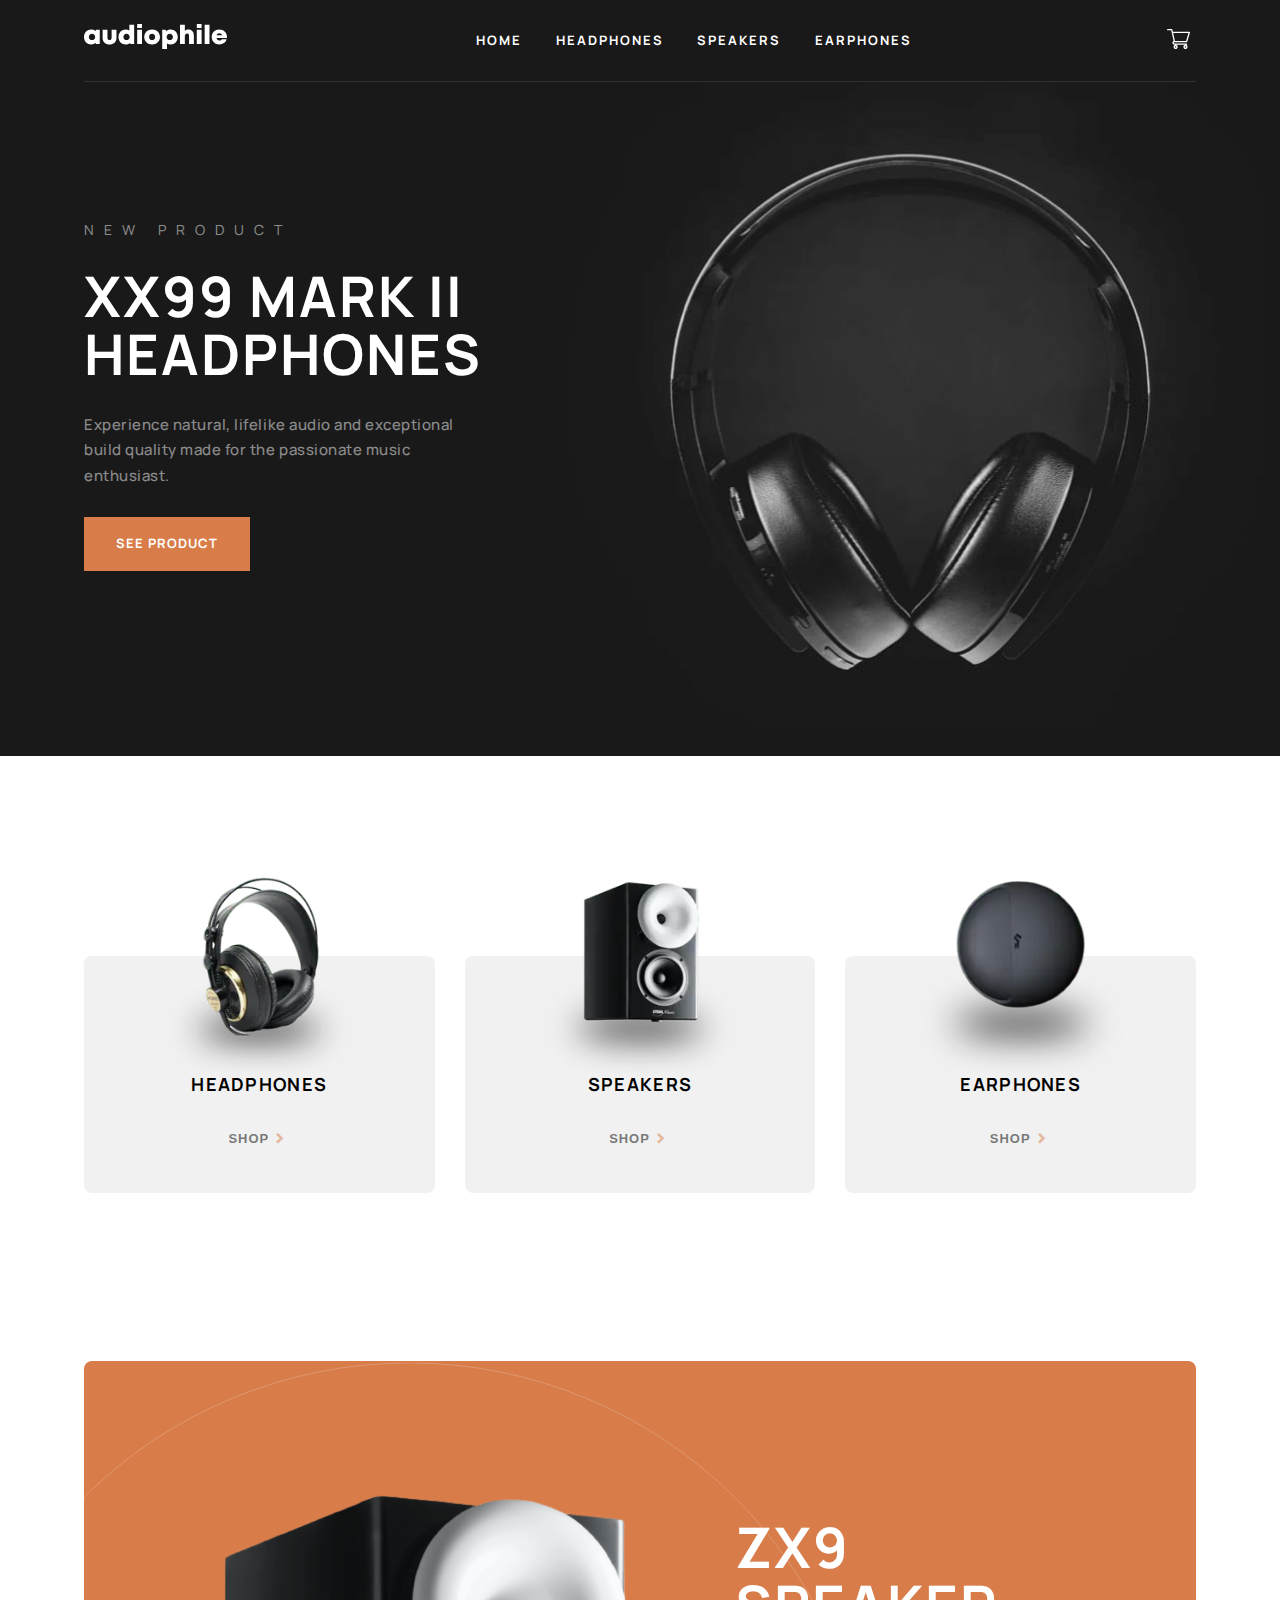
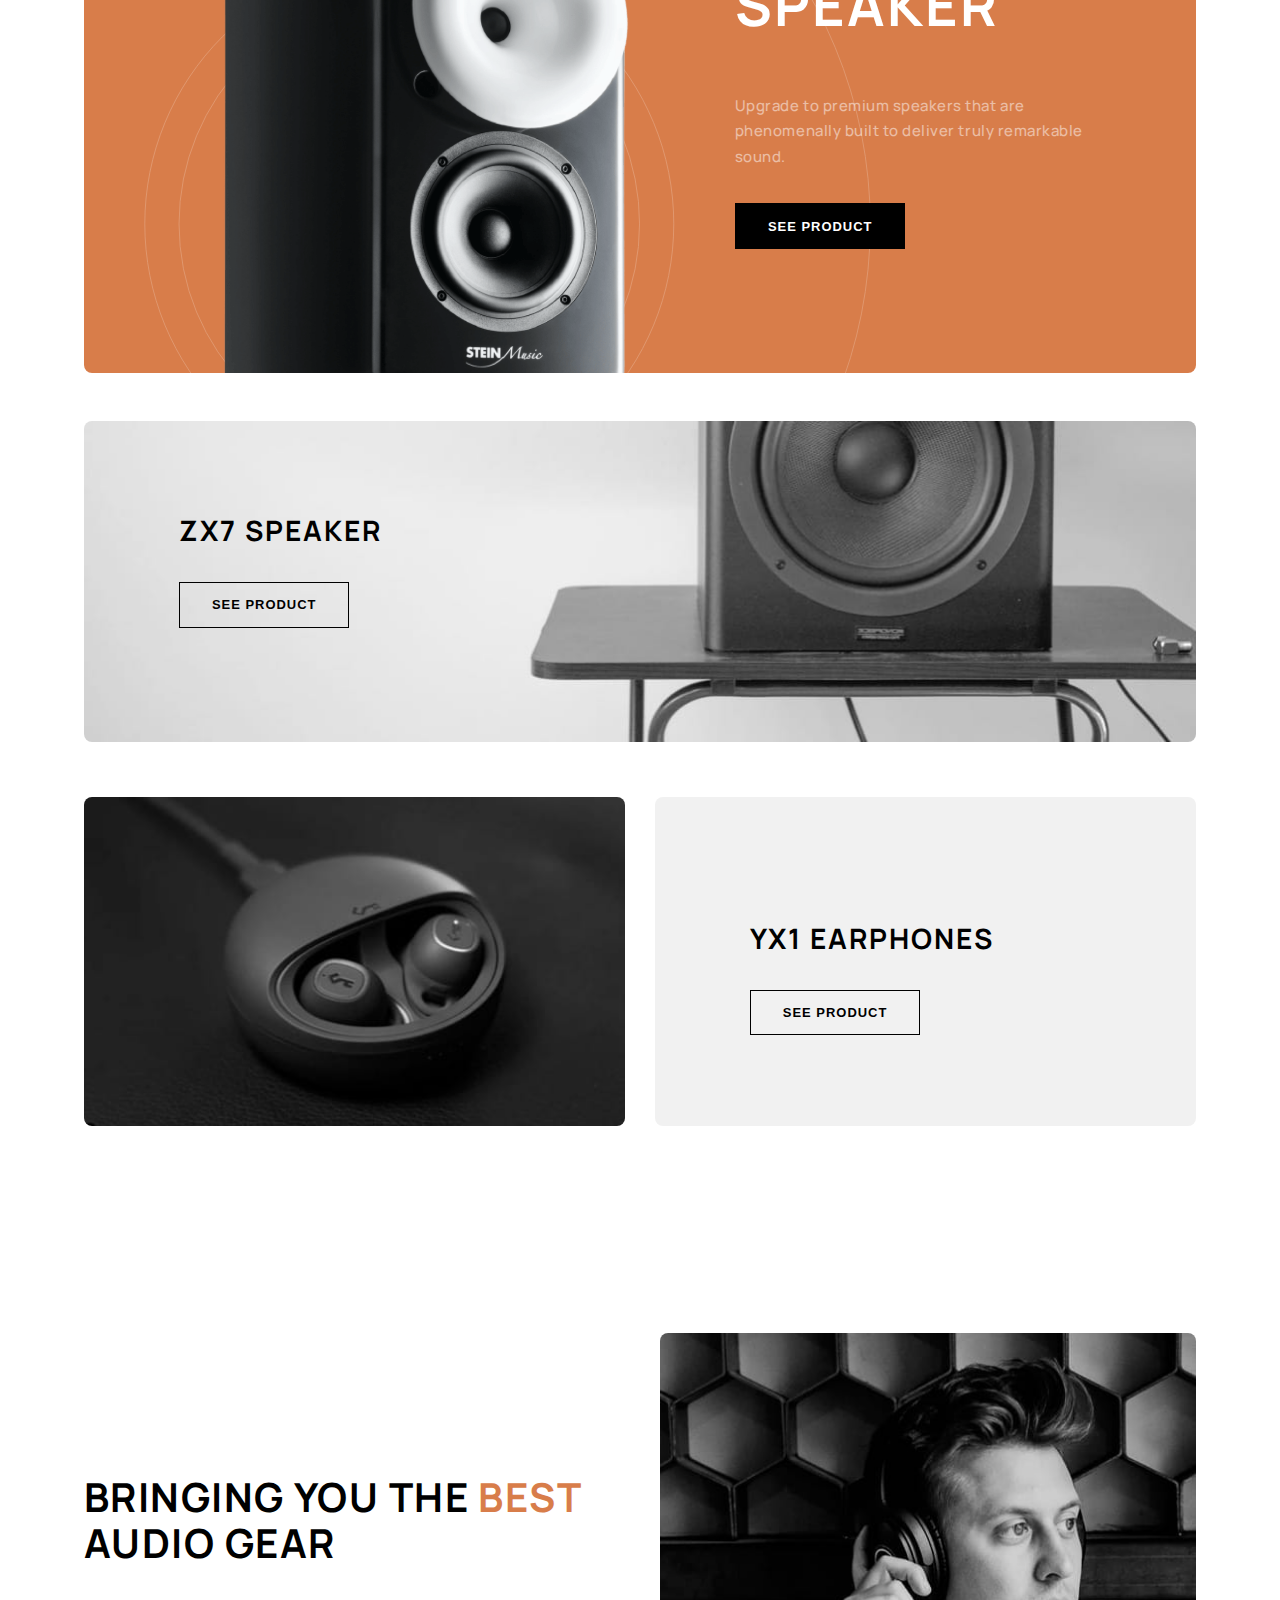
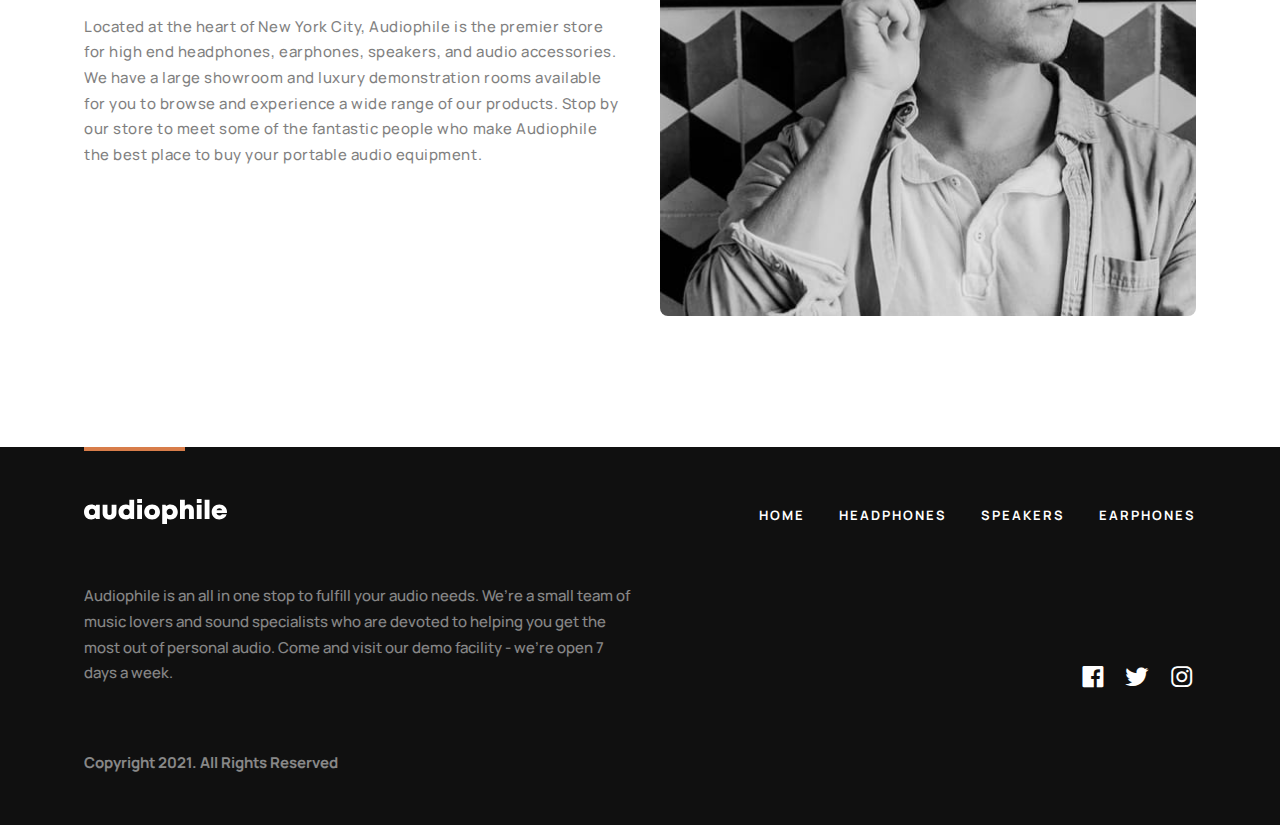
<file: index.html>
<!DOCTYPE html>
<html lang="en">

<head>
	<meta charset="UTF-8">
	<meta name="viewport" content="width=device-width, initial-scale=1.0">
	<title>Audiophile ecommerce website</title>
	<meta name="keywords"
		content="Headphone, Speaker, Earphone, ZX9 Speaker, ZX7 Speaker, YX1 Earphones, XX MARK II Headphones">
	<meta name="description" content="All the audiophiles you will love on the Audiophile ecommerce website">

	<!-- =============== box icons =============== -->
	<link href='https://unpkg.com/boxicons@2.1.4/css/boxicons.min.css' rel='stylesheet'>
	<!-- =============== box icons =============== -->

	<!-- =============== google fonts manrepo =============== -->
	<link rel="preconnect" href="https://fonts.googleapis.com">
	<link rel="preconnect" href="https://fonts.gstatic.com" crossorigin>
	<link href="https://fonts.googleapis.com/css2?family=Manrope:wght@200..800&display=swap" rel="stylesheet">
	<!-- =============== google fonts manrepo =============== -->

	<!-- =============== compiled file style.css =============== -->
	<link rel="stylesheet" href="./css/style.min.css">
	<!-- =============== compiled file style.css =============== -->
</head>

<body>

	<!-- ============ navbar start ============= -->
	<nav class="navbar">
		<div class="container navbar_container">
			<input type="checkbox" id="burger-toggle" hidden aria-hidden="true">
			<label for="burger-toggle" class="navbar_toggle">
				<img alt="hamburger icon" loading="lazy" width="16" height="15"
					src="./assets/images/shared/tablet/icon-hamburger.svg" />

			</label>
			<div class="navbar_mobile_tabs">
				<ul class="navbar_mobile_tabs_list navigation_list">
					<li><a href="/">HOME</a></li>
					<li><a href="/pages/category/headphones.html">HEADPHONES</a></li>
					<li><a href="/pages/category/speakers.html">SPEAKERS</a></li>
					<li><a href="/pages/category/earphones.html">EARPHONES</a></li>
				</ul>
			</div>
			<!-- logo -->
			<a href="/" class="navbar_logo">
				<img alt="logo" loading="lazy" width="143" height="25" src="./assets/images/shared/desktop/logo.svg">
			</a>
			<div class="navbar_tabs">
				<ul class="navbar_tabs_list navigation_list">
					<li><a href="/">HOME</a></li>
					<li><a href="/pages/category/headphones.html">HEADPHONES</a></li>
					<li><a href="/pages/category/speakers.html">SPEAKERS</a></li>
					<li><a href="/pages/category/earphones.html">EARPHONES</a></li>
				</ul>
			</div>
			<button class="navbar_cart">
				<img src="assets/images/shared/desktop/icon-cart.svg" alt="cart">
			</button>
		</div>
	</nav>
	<!-- ============= navbar end =============== -->

	<!-- ================ home header start =============== -->
	<header class="home-header">
		<section class="home-hero">
			<div class="container home-hero_container">
				<div class="home-hero_contents">
					<span class="overline">New product</span>
					<h1 class="heading1">XX99 Mark II Headphones</h1>
					<p class="paragraph">Experience natural, lifelike audio and exceptional build quality made for the passionate
						music enthusiast.</p>
					<a href="/pages/product-detail/headphone/headphone1.html" class="button-primary">See product</a>
				</div>
				<div>
					<picture>
						<source media="(min-width: 1025px)" srcset="./assets/images/home/desktop/image-hero.jpg">
						<source media="(min-width: 769px)" srcset="./assets/images/home/tablet/image-header.jpg">
						<img alt="hero image" loading="lazy" class="home-hero_picture"
							srcset="./assets/images/home/mobile/image-header.webp"
							src="./assets/images/home/mobile/image-header.webp" />
					</picture>
				</div>
			</div>
		</section>
	</header>
	<!-- ================ home header end =============== -->

	<!-- ============== home main start ================= -->
	<main>
		<!-- ============== categories section start ============== -->
		<section class="categories">
			<div class="container categories_container">
				<article class="categories_product">
					<img alt="product category" loading="lazy" width="79" height="104" class="categories_product_picture"
						srcset="./assets/images/home/category-headphone.webp" src="./assets/images/home/category-headphone.webp" />
					<h6 class="heading6">headphones</h6>
					<a href="/pages/category/headphones.html">
						<button class="button-thirdy">
							Shop
							<i class='bx bx-chevron-right color-primary'></i>
						</button>
					</a>
				</article>
				<article class="categories_product">
					<img alt="product category" loading="lazy" width="79" height="104" class="categories_product_picture"
						srcset="./assets/images/home/category-speaker.webp" src="./assets/images/home/category-speaker.webp" />
					<h6 class="heading6">speakers</h6>
					<a href="/pages/category/speakers.html">
						<button class="button-thirdy">
							Shop
							<i class='bx bx-chevron-right color-primary'></i>
						</button>
					</a>
				</article>
				<article class="categories_product">
					<img alt="product category" loading="lazy" width="79" height="104" class="categories_product_picture"
						srcset="./assets/images/home/category-earphone.webp" src="./assets/images/home/category-earphone.webp" />
					<h6 class="heading6">earphones</h6>
					<a href="/pages/category/earphones.html">
						<button class="button-thirdy">
							Shop
							<i class='bx bx-chevron-right color-primary'></i>
						</button>
					</a>
				</article>
			</div>
		</section>
		<!-- ============== categories section end ============== -->

		<!-- ============== products section start ============== -->
		<section class="home-products">
			<div class="container home-products_container">
				<article class="home-products_type_one">
					<img alt="ZX9 speaker" loading="lazy" width="944" height="944" class="home-products_type_one_pattern"
						src="./assets/images/home/desktop/pattern-circles.svg" />
					<picture>
						<source media="(min-width: 1024px)" srcset="./assets/images/home/desktop/image-speaker-zx9.png">
						<source media="(min-width: 768px)" srcset="./assets/images/home/tablet/image-speaker-zx9.png">
						<img alt="ZX9 speaker" loading="lazy" class="home-products_type_one_picture"
							srcset="./assets/images/home/desktop/image-speaker-zx9.png"
							src="./assets/images/home/desktop/image-speaker-zx9.png" />
					</picture>
					<div class="home-products_type_one_subgroup">
						<h1 class="heading1">ZX9 <br> SPEAKER</h1>
						<p class="paragraph">Upgrade to premium speakers that are phenomenally built to
							deliver truly remarkable sound.</p>
						<a href="/pages/product-detail/speaker/speaker1.html">
							<button class="button-dark">See
								Product</button>
						</a>
					</div>
				</article>
				<article class="home-products_type_two">
					<picture>
						<source media="(min-width: 1024px)" srcset="./assets/images/home/desktop/image-speaker-zx7.jpg">
						<source media="(min-width: 768px)" srcset="./assets/images/home/tablet/image-speaker-zx7.jpg">
						<img alt="earphones YX1" loading="lazy" width="327" height="320" class="home-products_type_two_picture"
							srcset="./assets/images/home/mobile/image.webp" src="./assets/images/home/mobile/image.webp" />
					</picture>
					<div class="home-products_type_two_subgroup">
						<h4 class="heading4">ZX7 SPEAKER</h4>
						<a href="/pages/product-detail/speaker/speaker2.html">
							<button class="button-secondary">See Product</button>
						</a>
					</div>
				</article>
				<article class="home-products_type_three">
					<picture>
						<source media="(min-width: 1024px)" srcset="./assets/images/home/desktop/image-earphones-yx1.jpg">
						<source media="(min-width: 768px)" srcset="./assets/images/home/tablet/image-earphones-yx1.jpg">
						<img alt="earphones YX1" loading="lazy" width="327" height="200" class="home-products_type_three_picture"
							srcset="./assets/images/home/mobile/image-earphones-yx1.jpg"
							src="./assets/images/home/mobile/image-earphones-yx1.jpg" />
					</picture>
					<div class="home-products_type_three_subgroup">
						<h4 class="heading4">YX1 EARPHONES</h4>
						<a href="/pages/product-detail/earphone/earphone1.html">
							<button class="button-secondary">See Product</button>
						</a>
					</div>
				</article>
			</div>
		</section>
		<!-- ============== products section end ============== -->

		<!-- ============== about section start ============= -->
		<section clas="about">
			<div class="container about_container">
				<div class="about_subgroup">
					<h2 class="heading2">Bringing you the <span class="color-primary">best</span> audio gear</h2>
					<p class="paragraph">Located at the heart of New York City, Audiophile is the premier store for high end
						headphones, earphones, speakers, and audio accessories. We have a large showroom and luxury demonstration
						rooms available for you to browse and experience a wide range of our products. Stop by our store to meet
						some
						of the fantastic people who make Audiophile the best place to buy your portable audio equipment.</p>
				</div>
				<picture>
					<source media="(min-width: 1024px)" srcset="./assets/images/shared/desktop/image-best-gear.jpg">
					<source media="(min-width: 768px)" srcset="./assets/images/shared/tablet/image-best-gear.jpg"><img
						alt="best gear image" loading="lazy" width="327" height="3300" class="about_picture"
						srcset="./assets/images/shared/mobile/image-best-gear.webp"
						src="./assets/images/shared/mobile/image-best-gear.webp">
				</picture>
			</div>
		</section>
		<!-- ============== about section start ============= -->
	</main>
	<!-- ============== home main end ================= -->

	<!-- ============== footer start ============= -->
	<footer class="footer">
		<div class="container footer_container">
			<div class="footer_subgroup-one">
				<a href="/">
					<img alt="logo" loading="lazy" width="143" height="25" class="footer-logo"
						src="./assets/images/shared/desktop/logo.svg" />
				</a>
				<ul class="footer_navigation-tabs flex navigation_list">
					<li><a href="/">HOME</a></li>
					<li><a href="/pages/category/headphones.html">HEADPHONES</a></li>
					<li><a href="/pages/category/speakers.html">SPEAKERS</a></li>
					<li><a href="/pages/category/earphones.html">EARPHONES</a></li>
				</ul>
			</div>
			<div class="footer_subgroup-two">
				<p class="paragraph">Audiophile is an all in one stop to fulfill your audio needs. We’re a small team of
					music lovers and sound specialists who are devoted to helping you get the most out of personal audio. Come and
					visit our demo facility - we’re open 7 days a week.</p><small class="footer_copyright paragraph">Copyright
					2021. All
					Rights Reserved</small>
				<div class="footer_nested-subgroup">
					<a href="/">
						<i class='bx bxl-facebook-square'></i>
					</a>
					<a href="/">
						<i class='bx bxl-twitter'></i>
					</a>
					<a href="/">
						<i class='bx bxl-instagram'></i>
					</a>
				</div>
			</div>
		</div>
	</footer>
	<!-- ============== footer end ============= -->
</body>

</html>
</file>
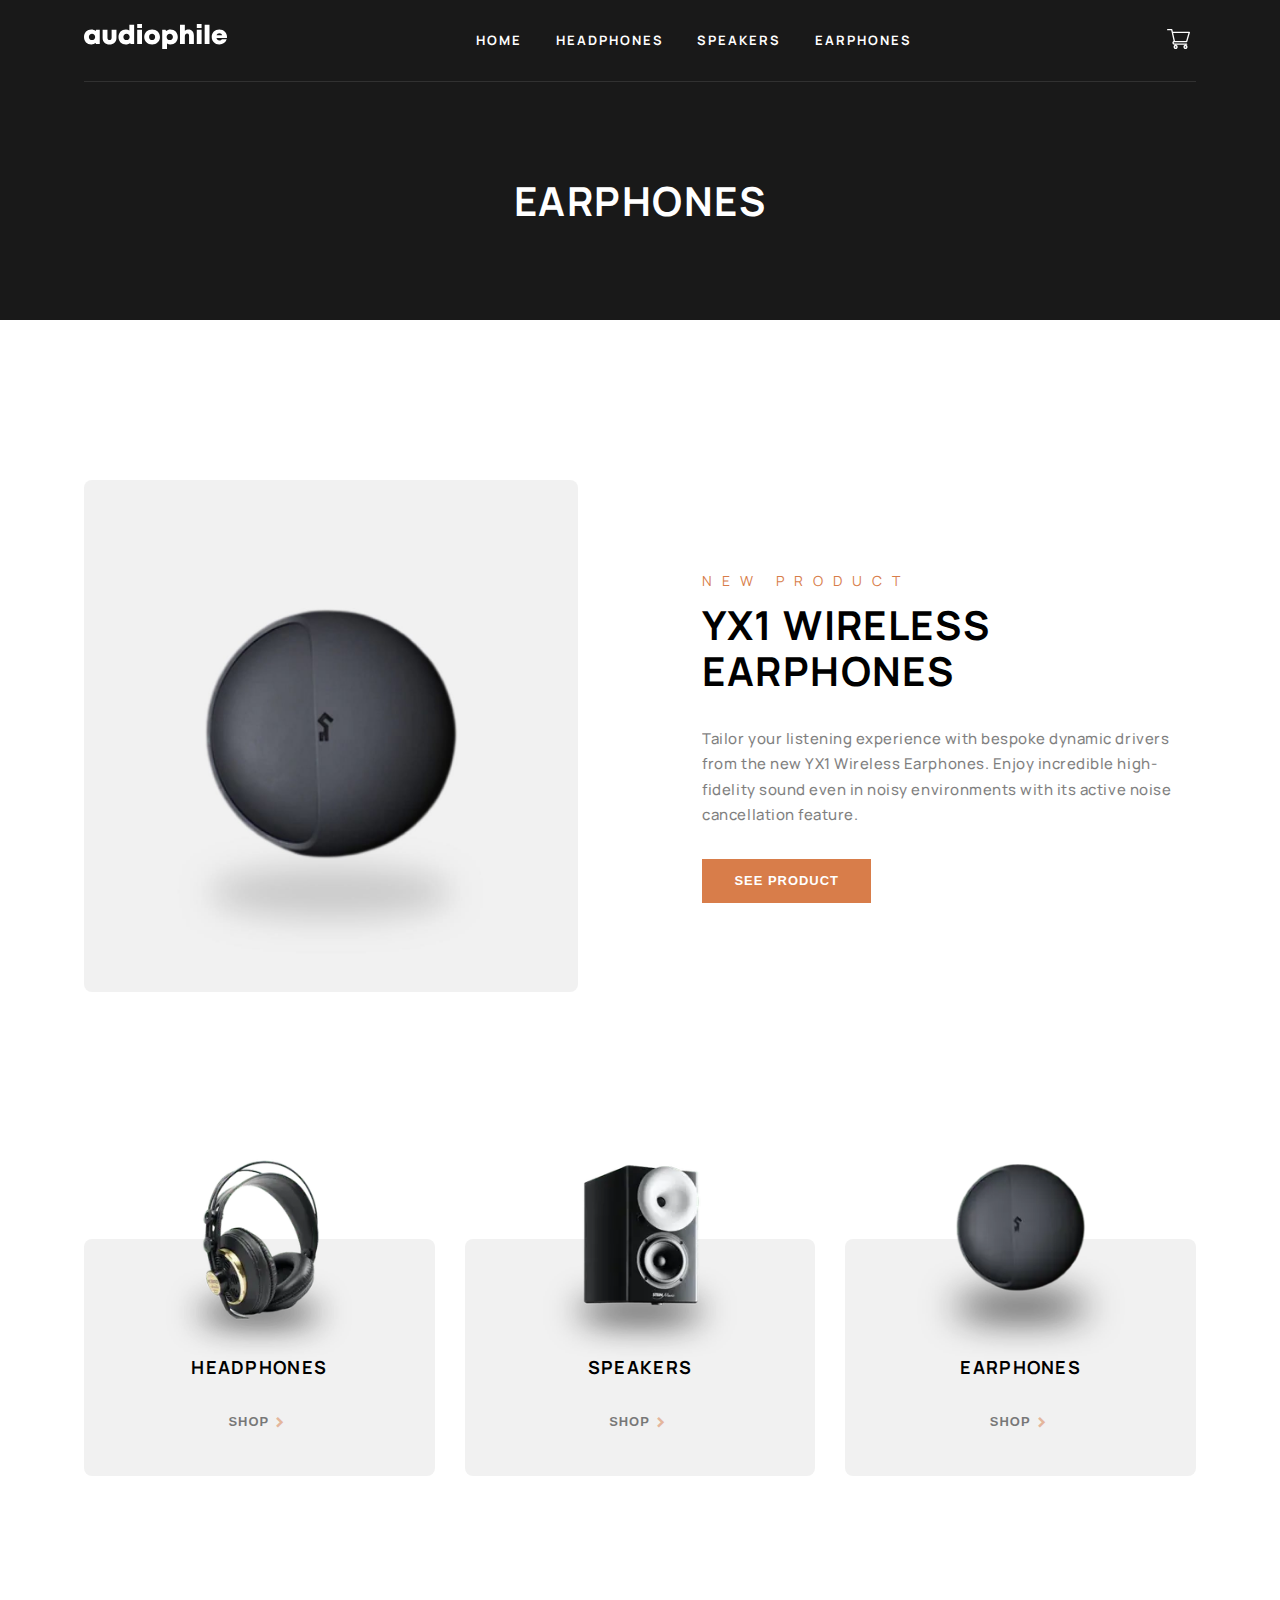
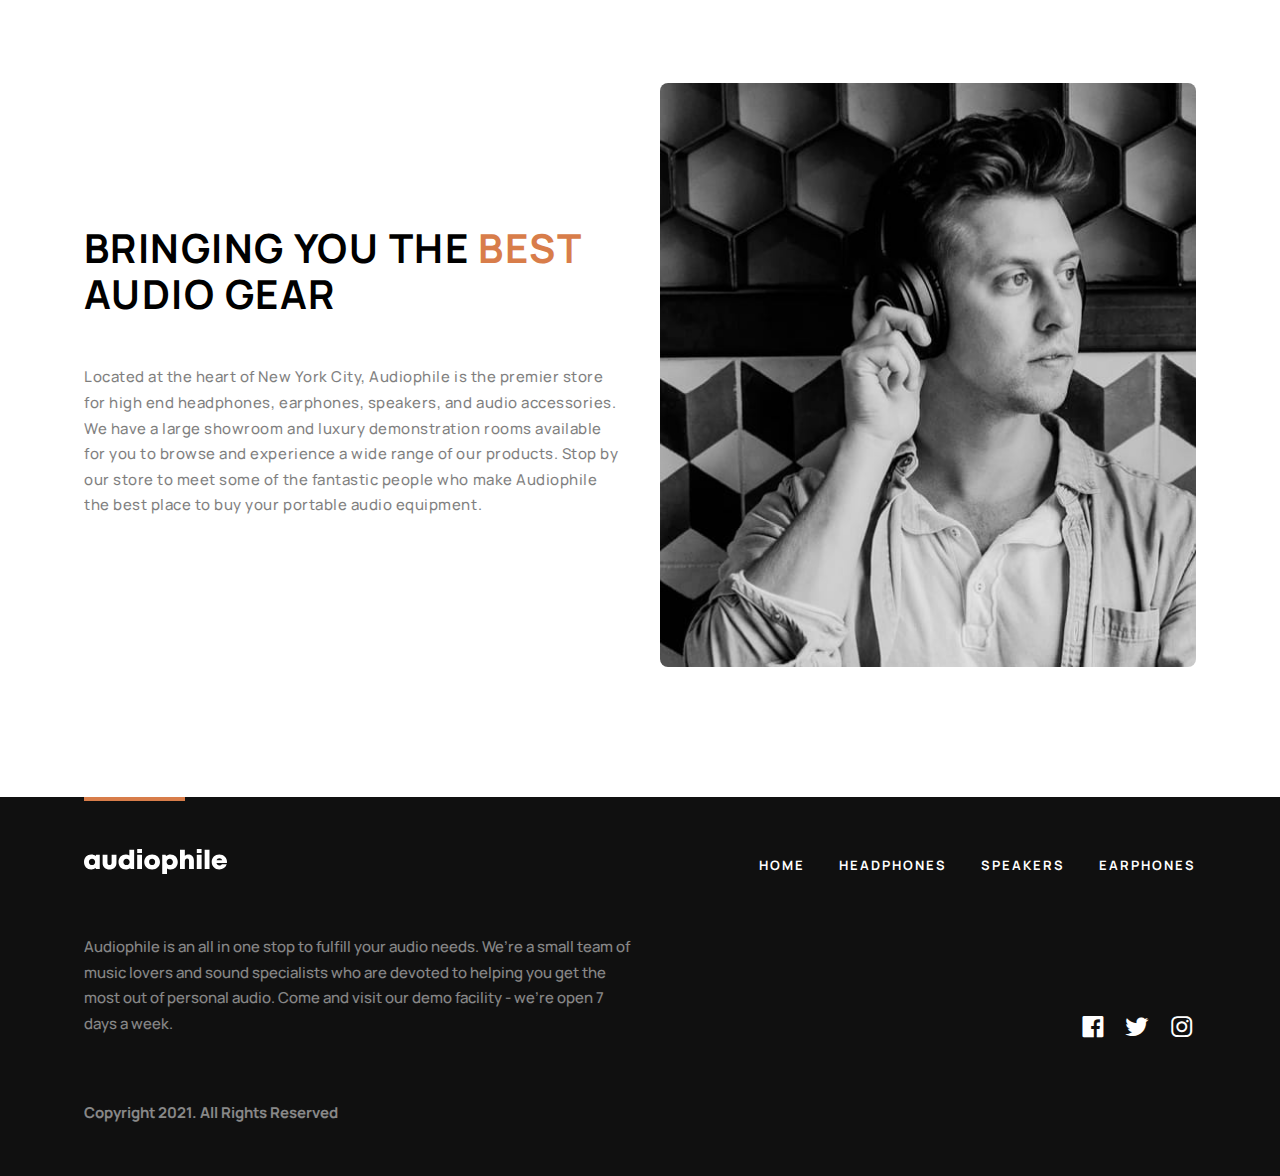
<file: pages/category/earphones.html>
<!DOCTYPE html>
<html lang="en">

<head>
	<meta charset="UTF-8">
	<meta name="viewport" content="width=device-width, initial-scale=1.0">
	<title>Earphones</title>
	<meta name="keywords" content="Earphone, XX MARK II Headphones, XX99 Mark I
		Headphones XX59 Headphones">
	<meta name="description" content="All the earphones you will love on the Audiophile ecommerce website">

	<!-- =============== box icons =============== -->
	<link href='https://unpkg.com/boxicons@2.1.4/css/boxicons.min.css' rel='stylesheet'>
	<!-- =============== box icons =============== -->

	<!-- =============== google fonts manrepo =============== -->
	<link rel="preconnect" href="https://fonts.googleapis.com">
	<link rel="preconnect" href="https://fonts.gstatic.com" crossorigin>
	<link href="https://fonts.googleapis.com/css2?family=Manrope:wght@200..800&display=swap" rel="stylesheet">
	<!-- =============== google fonts manrepo =============== -->

	<!-- =============== compiled file style.css =============== -->
	<link rel="stylesheet" href="../../css/style.min.css">
	<!-- =============== compiled file style.css =============== -->
</head>

<body>
	<!-- ============ navbar start ============= -->
	<nav class="navbar">
		<div class="container navbar_container">
			<input type="checkbox" id="burger-toggle" hidden aria-hidden="true">
			<label for="burger-toggle" class="navbar_toggle">
				<img alt="hamburger icon" loading="lazy" width="16" height="15"
					src="../../assets/images/shared/tablet/icon-hamburger.svg" />

			</label>
			<div class="navbar_mobile_tabs">
				<ul class="navbar_mobile_tabs_list navigation_list">
					<li><a href="/">HOME</a></li>
					<li><a href="./headphones.html">HEADPHONES</a></li>
					<li><a href="./speakers.html">SPEAKERS</a></li>
					<li><a href="./earphones.html">EARPHONES</a></li>
				</ul>
			</div>
			<!-- logo -->
			<a href="/" class="navbar_logo">
				<img alt="logo" loading="lazy" width="143" height="25" src="../../assets/images/shared/desktop/logo.svg">
			</a>
			<div class="navbar_tabs">
				<ul class="navbar_tabs_list navigation_list">
					<li><a href="/">HOME</a></li>
					<li><a href="./headphones.html">HEADPHONES</a></li>
					<li><a href="./speakers.html">SPEAKERS</a></li>
					<li><a href="./earphones.html">EARPHONES</a></li>
				</ul>
			</div>
			<button class="navbar_cart">
				<img src="../../assets/images/shared/desktop/icon-cart.svg" alt="cart">
			</button>
		</div>
	</nav>
	<!-- ============= navbar end =============== -->

	<!-- ============= header start ============== -->
	<header class="category-header">
		<h2 class="heading2">earphones</h2>
	</header>
	<!-- ============= header end ============== -->

	<main>
		<!-- ============ product feature section start ============ -->
		<section class="feature_products">
			<div class="container feature_products_container">
				<article class="feature_products_article false">
					<picture>
						<source media="(min-width: 1024px)"
							srcset="../../assets/images/category/desktop/image-category-page-preview6.jpg">
						<source media="(min-width: 768px)"
							srcset="../../assets/images/category/tablet/image-category-page-preview6.jpg">
						<img alt="xx99-mark-headphone" loading="lazy" width="327" height="352"
							class="feature_products_article_picture" srcset="../../assets/images/category/mobile/image3.webp"
							src="../../assets/images/category/mobile/image3.webp" />
					</picture>
					<div class="feature_products_article_content">
						<span class="overline">NEW PRODUCT</span>
						<h2 class="heading2">YX1 WIRELESS
							EARPHONES</h2>
						<p class="paragraph">Tailor your listening experience with bespoke dynamic drivers from the new YX1 Wireless
							Earphones. Enjoy incredible high-fidelity sound even in noisy environments with its active noise
							cancellation feature.
						</p>
						<a href="/pages/product-detail/earphone/earphone1.html">
							<button class="button-primary">See Product</button>
						</a>
					</div>
				</article>
			</div>
		</section>
		<!-- ============ product feature section end ============ -->

		<!-- ============== categories section start ============== -->
		<section class="categories">
			<div class="container categories_container">
				<article class="categories_product">
					<img alt="product category" loading="lazy" width="79" height="104" class="categories_product_picture"
						srcset="../../assets/images/home/category-headphone.webp"
						src="../../assets/images/home/category-headphone.webp" />
					<h6 class="heading6">headphones</h6>
					<a href="/pages/category/headphones.html">
						<button class="button-thirdy">
							Shop
							<i class='bx bx-chevron-right color-primary'></i>
						</button>
					</a>
				</article>
				<article class="categories_product">
					<img alt="product category" loading="lazy" width="79" height="104" class="categories_product_picture"
						srcset="../../assets/images/home/category-speaker.webp"
						src="../../assets/images/home/category-speaker.webp" />
					<h6 class="heading6">speakers</h6>
					<a href="/pages/category/speakers.html">
						<button class="button-thirdy">
							Shop
							<i class='bx bx-chevron-right color-primary'></i>
						</button>
					</a>
				</article>
				<article class="categories_product">
					<img alt="product category" loading="lazy" width="79" height="104" class="categories_product_picture"
						srcset="../../assets/images/home/category-earphone.webp"
						src="./assets/images/home/category-earphone.webp" />
					<h6 class="heading6">earphones</h6>
					<a href="/pages/category/earphones.html">
						<button class="button-thirdy">
							Shop
							<i class='bx bx-chevron-right color-primary'></i>
						</button>
					</a>
				</article>
			</div>
		</section>
		<!-- ============== categories section end ============== -->

		<!-- ============== about section start ============= -->
		<section clas="about">
			<div class="container about_container">
				<div class="about_subgroup">
					<h2 class="heading2">Bringing you the <span class="color-primary">best</span> audio gear</h2>
					<p class="paragraph">Located at the heart of New York City, Audiophile is the premier store for high end
						headphones, earphones, speakers, and audio accessories. We have a large showroom and luxury demonstration
						rooms available for you to browse and experience a wide range of our products. Stop by our store to meet
						some
						of the fantastic people who make Audiophile the best place to buy your portable audio equipment.</p>
				</div>
				<picture>
					<source media="(min-width: 1024px)" srcset="../../assets/images/shared/desktop/image-best-gear.jpg">
					<source media="(min-width: 768px)" srcset="../../assets/images/shared/tablet/image-best-gear.jpg"><img
						alt="best gear image" loading="lazy" width="327" height="3300" class="about_picture"
						srcset="../../assets/images/shared/mobile/image-best-gear.webp"
						src="../../assets/images/shared/mobile/image-best-gear.webp">
				</picture>
			</div>
		</section>
	</main>

	<!-- ============== footer start ============= -->
	<footer class="footer">
		<div class="container footer_container">
			<div class="footer_subgroup-one">
				<a href="/"><img alt="" loading="lazy" width="143" height="25" class="footer-logo"
						src="../../assets/images/shared/desktop/logo.svg" />
				</a>
				<ul class="footer_navigation-tabs flex navigation_list">
					<li><a href="/">HOME</a></li>
					<li><a href="./headphones.html">HEADPHONES</a></li>
					<li><a href="./speakers.html">SPEAKERS</a></li>
					<li><a href="./earphones.html">EARPHONES</a></li>
				</ul>
			</div>
			<div class="footer_subgroup-two">
				<p class="paragraph">Audiophile is an all in one stop to fulfill your audio needs. We’re a small team of
					music lovers and sound specialists who are devoted to helping you get the most out of personal audio. Come and
					visit our demo facility - we’re open 7 days a week.</p><small class="footer_copyright paragraph">Copyright
					2021. All
					Rights Reserved</small>
				<div class="footer_nested-subgroup">
					<a href="/">
						<i class='bx bxl-facebook-square'></i>
					</a>
					<a href="/">
						<i class='bx bxl-twitter'></i>
					</a>
					<a href="/">
						<i class='bx bxl-instagram'></i>
					</a>
				</div>
			</div>
		</div>
	</footer>
	<!-- ============== footer end ============= -->
</body>

</html>
</file>
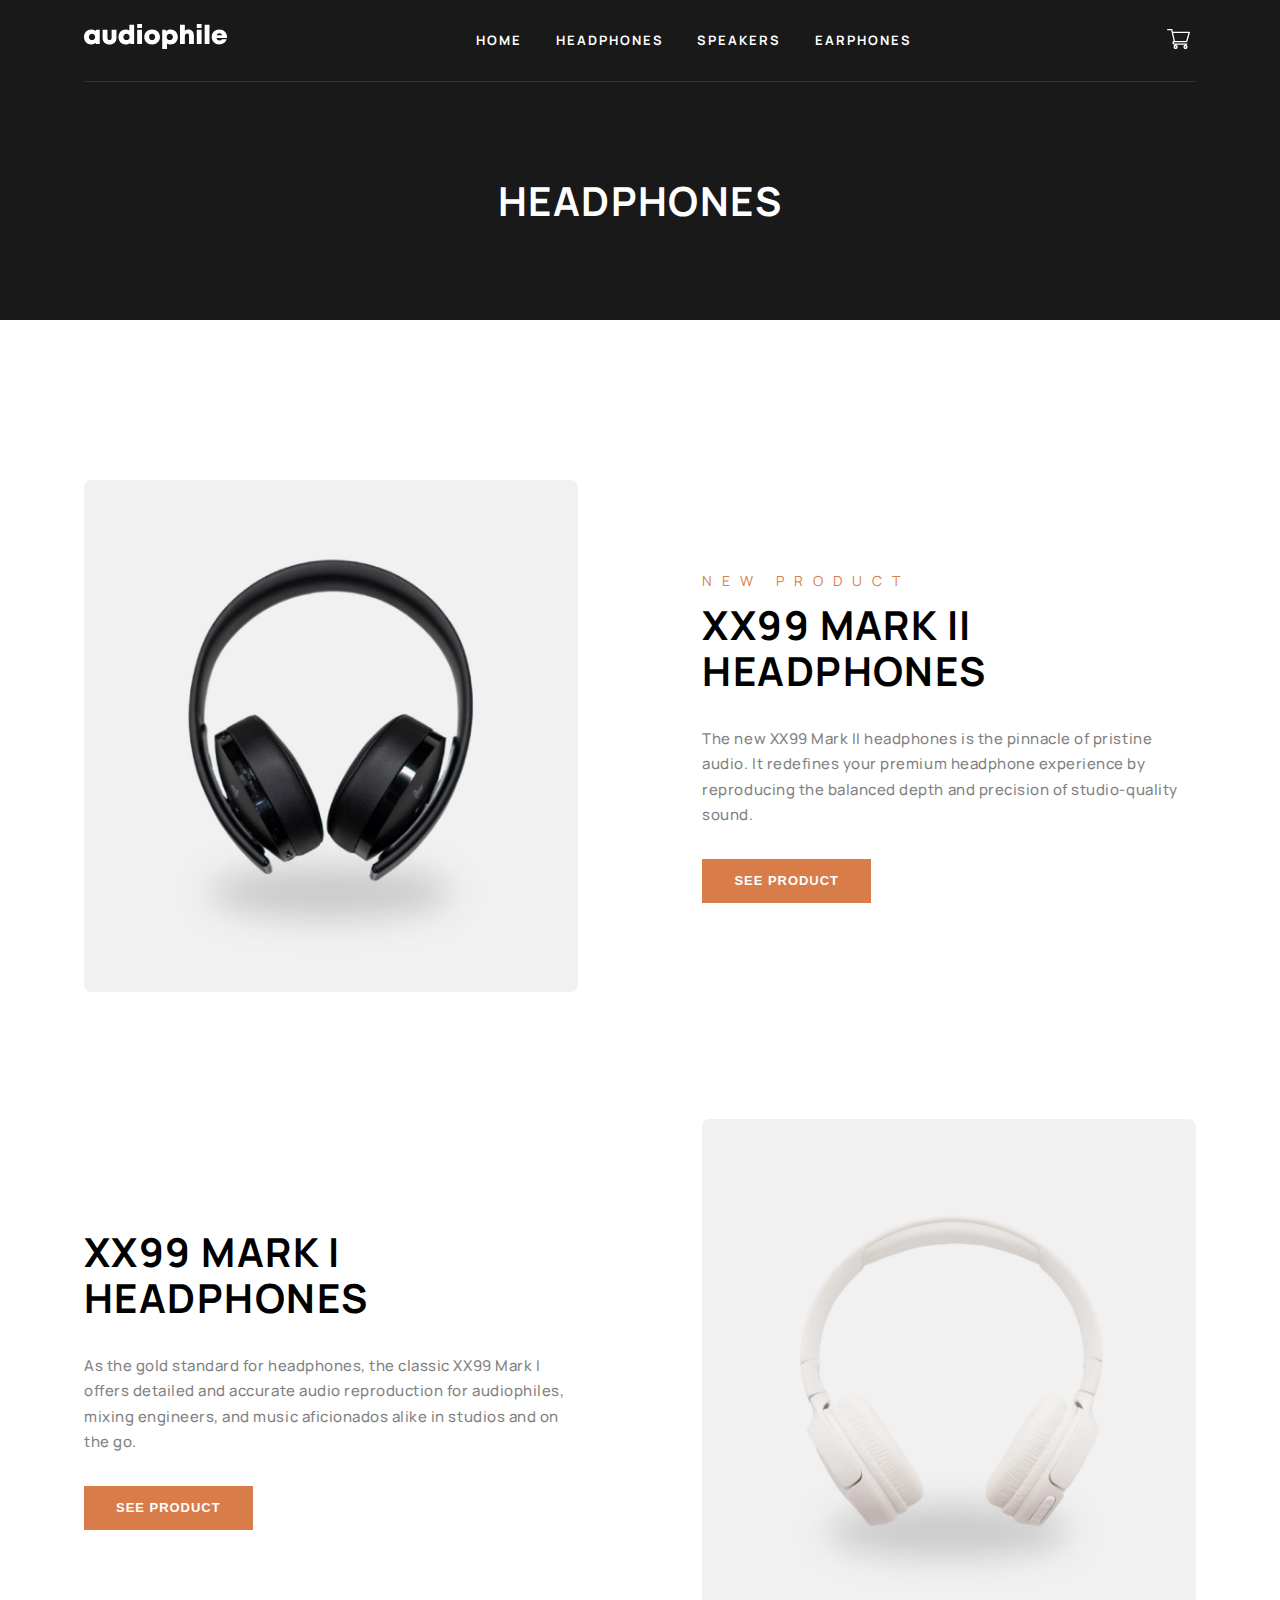
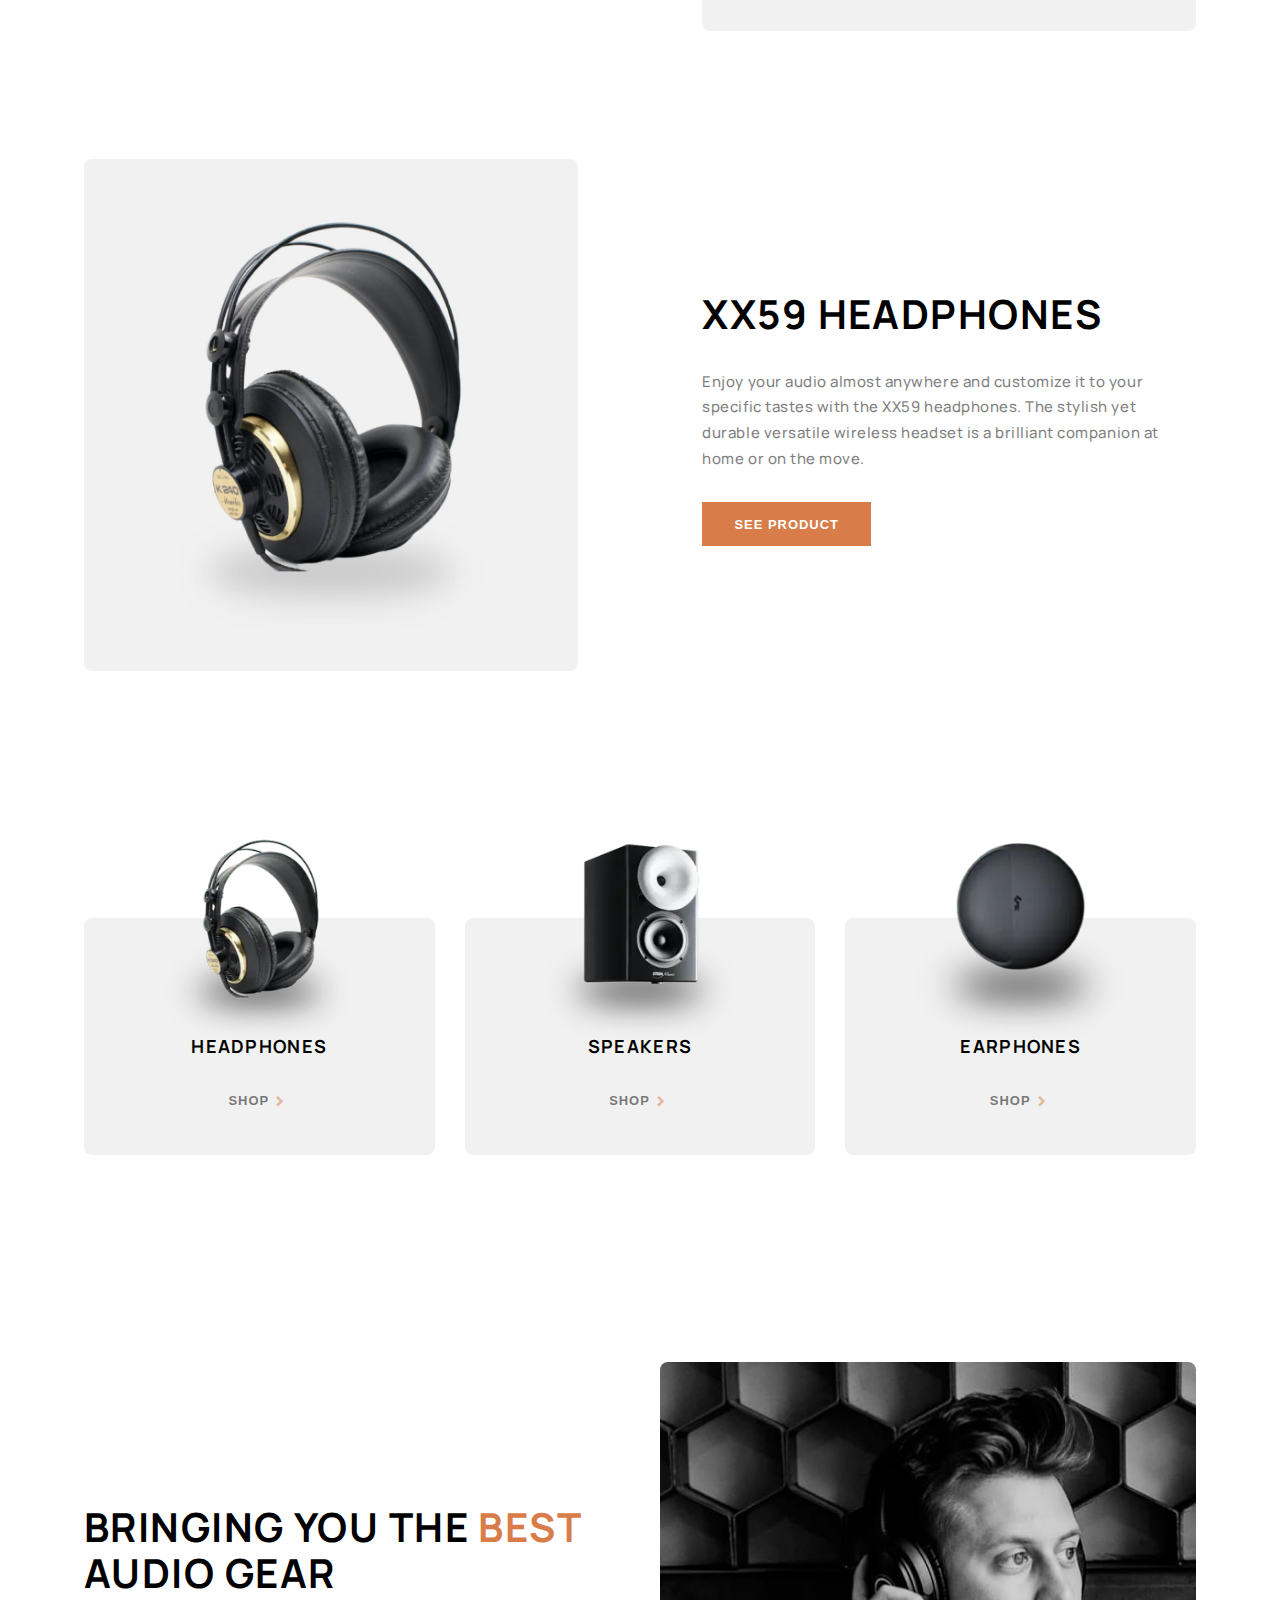
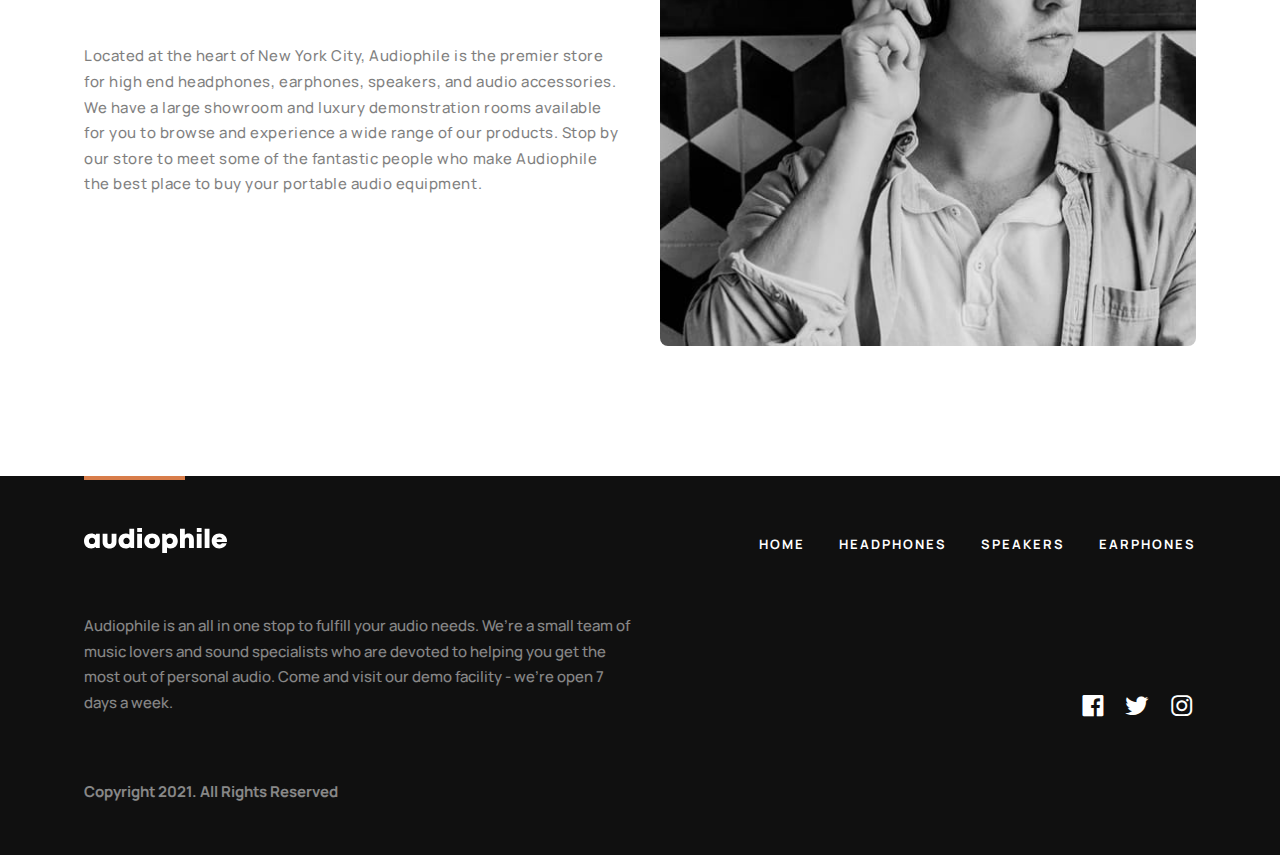
<file: pages/category/headphones.html>
<!DOCTYPE html>
<html lang="en">

<head>
	<meta charset="UTF-8">
	<meta name="viewport" content="width=device-width, initial-scale=1.0">
	<title>Headphones</title>
	<meta name="keywords" content="Headphone, XX MARK II Headphones, XX99 Mark I
		Headphones XX59 Headphones">
	<meta name="description" content="All the headphones you will love on the Audiophile ecommerce website">

	<!-- =============== box icons =============== -->
	<link href='https://unpkg.com/boxicons@2.1.4/css/boxicons.min.css' rel='stylesheet'>
	<!-- =============== box icons =============== -->

	<!-- =============== google fonts manrepo =============== -->
	<link rel="preconnect" href="https://fonts.googleapis.com">
	<link rel="preconnect" href="https://fonts.gstatic.com" crossorigin>
	<link href="https://fonts.googleapis.com/css2?family=Manrope:wght@200..800&display=swap" rel="stylesheet">
	<!-- =============== google fonts manrepo =============== -->

	<!-- =============== compiled file style.css =============== -->
	<link rel="stylesheet" href="../../css/style.min.css">
	<!-- =============== compiled file style.css =============== -->
</head>

<body>
	<!-- ============ navbar start ============= -->
	<nav class="navbar">
		<div class="container navbar_container">
			<input type="checkbox" id="burger-toggle" hidden aria-hidden="true">
			<label for="burger-toggle" class="navbar_toggle">
				<img alt="hamburger icon" loading="lazy" width="16" height="15"
					src="../../assets/images/shared/tablet/icon-hamburger.svg" />

			</label>
			<div class="navbar_mobile_tabs">
				<ul class="navbar_mobile_tabs_list navigation_list">
					<li><a href="/">HOME</a></li>
					<li><a href="/pages/category/headphones.html">HEADPHONES</a></li>
					<li><a href="/pages/category/speakers.html">SPEAKERS</a></li>
					<li><a href="/pages/category/earphones.html">EARPHONES</a></li>
				</ul>
			</div>
			<!-- logo -->
			<a href="/" class="navbar_logo">
				<img alt="logo" loading="lazy" width="143" height="25" src="../../assets/images/shared/desktop/logo.svg">
			</a>
			<div class="navbar_tabs">
				<ul class="navbar_tabs_list navigation_list">
					<li><a href="/">HOME</a></li>
					<li><a href="/pages/category/headphones.html">HEADPHONES</a></li>
					<li><a href="/pages/category/speakers.html">SPEAKERS</a></li>
					<li><a href="/pages/category/earphones.html">EARPHONES</a></li>
				</ul>
			</div>
			<button class="navbar_cart">
				<img src="../../assets/images/shared/desktop/icon-cart.svg" alt="cart">
			</button>
		</div>
	</nav>
	<!-- ============= navbar end =============== -->


	<!-- ============= header start =============== -->
	<header class="category-header">
		<h2 class="heading2">headphones</h2>
	</header>
	<!-- ============= header end =============== -->

	<!-- ============= main start =============== -->
	<main>
		<!-- ============ product feature section start ============ -->
		<section class="feature_products">
			<div class="container feature_products_container">
				<article class="feature_products_article false">
					<picture>
						<source media="(min-width: 1024px)"
							srcset="../../assets/images/category/desktop/image-category-page-preview.jpg">
						<source media="(min-width: 768px)"
							srcset="../../assets/images/category/tablet/image-category-page-preview.jpg">
						<img alt="xx99-mark-headphone" loading="lazy" width="327" height="352"
							class="feature_products_article_picture"
							srcset="../../assets/images/category/desktop/image-category-page-preview.jpg"
							src="../../assets/images/category/desktop/image-category-page-preview.jpg" />
					</picture>
					<div class="feature_products_article_content">
						<span class="overline">NEW PRODUCT</span>
						<h2 class="heading2">XX99 Mark II
							Headphones</h2>
						<p class="paragraph">The new XX99 Mark II headphones is the pinnacle of pristine audio. It redefines your
							premium headphone experience by reproducing the balanced depth and precision of studio-quality sound.
						</p>
						<a href="/pages/product-detail/headphone/headphone1.html">
							<button class="button-primary">See Product</button>
						</a>
					</div>
				</article>

				<article class="feature_products_article reverse-direction">
					<picture>
						<source media="(min-width: 1024px)"
							srcset="../../assets/images/category/desktop/image-category-page-preview2.jpg" />
						<source media="(min-width: 768px)"
							srcset="../../assets/images/category/tablet/image-category-page-preview2.jpg" />
						<img alt="headphone" loading="lazy" width="327" height="352" class="feature_products_article_picture"
							srcset="../../assets/images/category/desktop/image-category-page-preview2.jpg"
							src="../../assets/images/category/desktop/image-category-page-preview2.jpg" />
					</picture>
					<div class="feature_products_article_content">
						<h2 class="heading2">XX99 Mark I
							Headphones</h2>
						<p class="paragraph">As the gold standard for headphones, the classic XX99 Mark I offers detailed and
							accurate audio reproduction for audiophiles, mixing engineers, and music aficionados alike in studios and
							on the go.</p>
						<a href="/pages/product-detail/headphone/headphone2.html">
							<button class="button-primary">See Product</button>
						</a>
					</div>
				</article>

				<article class="feature_products_article">
					<picture>
						<source media="(min-width: 1024px)"
							srcset="../../assets/images/category/desktop/image-category-page-preview3.jpg" />
						<source media="(min-width: 768px)"
							srcset="../../assets/images/category/tablet/image-category-page-preview3.jpg" />
						<img alt="headphone" loading="lazy" width="327" height="352" class="feature_products_article_picture"
							srcset="/../../assets/images/category/desktop/image-category-page-preview3.jpg"
							src="../../assets/images/category/desktop/image-category-page-preview3.jpg" />
					</picture>
					<div class="feature_products_article_content">
						<h2 class="heading2">XX59
							Headphones</h2>
						<p class="paragraph">Enjoy your audio almost anywhere and customize it to your specific tastes with the XX59
							headphones. The stylish yet durable versatile wireless headset is a brilliant companion at home or on the
							move.</p>
						<a href="/pages/product-detail/headphone/headphone3.html">
							<button class="button-primary">See Product</button>
						</a>
					</div>
				</article>
			</div>
		</section>
		<!-- ============ product feature section end ============ -->

		<!-- ============== categories section start ============== -->
		<section class="categories">
			<div class="container categories_container">
				<article class="categories_product">
					<img alt="product category" loading="lazy" width="79" height="104" class="categories_product_picture"
						srcset="../../assets/images/home/category-headphone.webp"
						src="../../assets/images/home/category-headphone.webp" />
					<h6 class="heading6">headphones</h6>
					<a href="/pages/category/headphones.html">
						<button class="button-thirdy">
							Shop
							<i class='bx bx-chevron-right color-primary'></i>
						</button>
					</a>
				</article>
				<article class="categories_product">
					<img alt="product category" loading="lazy" width="79" height="104" class="categories_product_picture"
						srcset="../../assets/images/home/category-speaker.webp"
						src="../../assets/images/home/category-speaker.webp" />
					<h6 class="heading6">speakers</h6>
					<a href="/pages/category/speakers.html">
						<button class="button-thirdy">
							Shop
							<i class='bx bx-chevron-right color-primary'></i>
						</button>
					</a>
				</article>
				<article class="categories_product">
					<img alt="product category" loading="lazy" width="79" height="104" class="categories_product_picture"
						srcset="../../assets/images/home/category-earphone.webp"
						src="../../assets/images/home/category-earphone.webp" />
					<h6 class="heading6">earphones</h6>
					<a href="/pages/category/earphones.html">
						<button class="button-thirdy">
							Shop
							<i class='bx bx-chevron-right color-primary'></i>
						</button>
					</a>
				</article>
			</div>
		</section>
		<!-- ============== categories section end ============== -->

		<!-- ============== about section start ============= -->
		<section clas="about">
			<div class="container about_container">
				<div class="about_subgroup">
					<h2 class="heading2">Bringing you the <span class="color-primary">best</span> audio gear</h2>
					<p class="paragraph">Located at the heart of New York City, Audiophile is the premier store for high end
						headphones, earphones, speakers, and audio accessories. We have a large showroom and luxury demonstration
						rooms available for you to browse and experience a wide range of our products. Stop by our store to meet
						some
						of the fantastic people who make Audiophile the best place to buy your portable audio equipment.</p>
				</div>
				<picture>
					<source media="(min-width: 1024px)" srcset="../../assets/images/shared/desktop/image-best-gear.jpg">
					<source media="(min-width: 768px)" srcset="../../assets/images/shared/tablet/image-best-gear.jpg"><img
						alt="best gear image" loading="lazy" width="327" height="3300" class="about_picture"
						srcset="../../assets/images/shared/mobile/image-best-gear.webp"
						src="../../assets/images/shared/mobile/image-best-gear.webp">
				</picture>
			</div>
		</section>
		<!-- ============ about section end =============== -->
	</main>
	<!-- ============= main end =============== -->

	<!-- ============== footer start ============= -->
	<footer class="footer">
		<div class="container footer_container">
			<div class="footer_subgroup-one">
				<a href="/"><img alt="" loading="lazy" width="143" height="25" class="footer-logo"
						src="../../assets/images/shared/desktop/logo.svg" />
				</a>
				<ul class="footer_navigation-tabs flex navigation_list">
					<li><a href="/">HOME</a></li>
					<li><a href="./headphones.html">HEADPHONES</a></li>
					<li><a href="./speakers.html">SPEAKERS</a></li>
					<li><a href="./earphones.html">EARPHONES</a></li>
				</ul>
			</div>
			<div class="footer_subgroup-two">
				<p class="paragraph">Audiophile is an all in one stop to fulfill your audio needs. We’re a small team of
					music lovers and sound specialists who are devoted to helping you get the most out of personal audio. Come and
					visit our demo facility - we’re open 7 days a week.</p><small class="footer_copyright paragraph">Copyright
					2021. All
					Rights Reserved</small>
				<div class="footer_nested-subgroup">
					<a href="/">
						<i class='bx bxl-facebook-square'></i>
					</a>
					<a href="/">
						<i class='bx bxl-twitter'></i>
					</a>
					<a href="/">
						<i class='bx bxl-instagram'></i>
					</a>
				</div>
			</div>
		</div>
	</footer>
	<!-- ============== footer end ============= -->
</body>

</html>
</file>
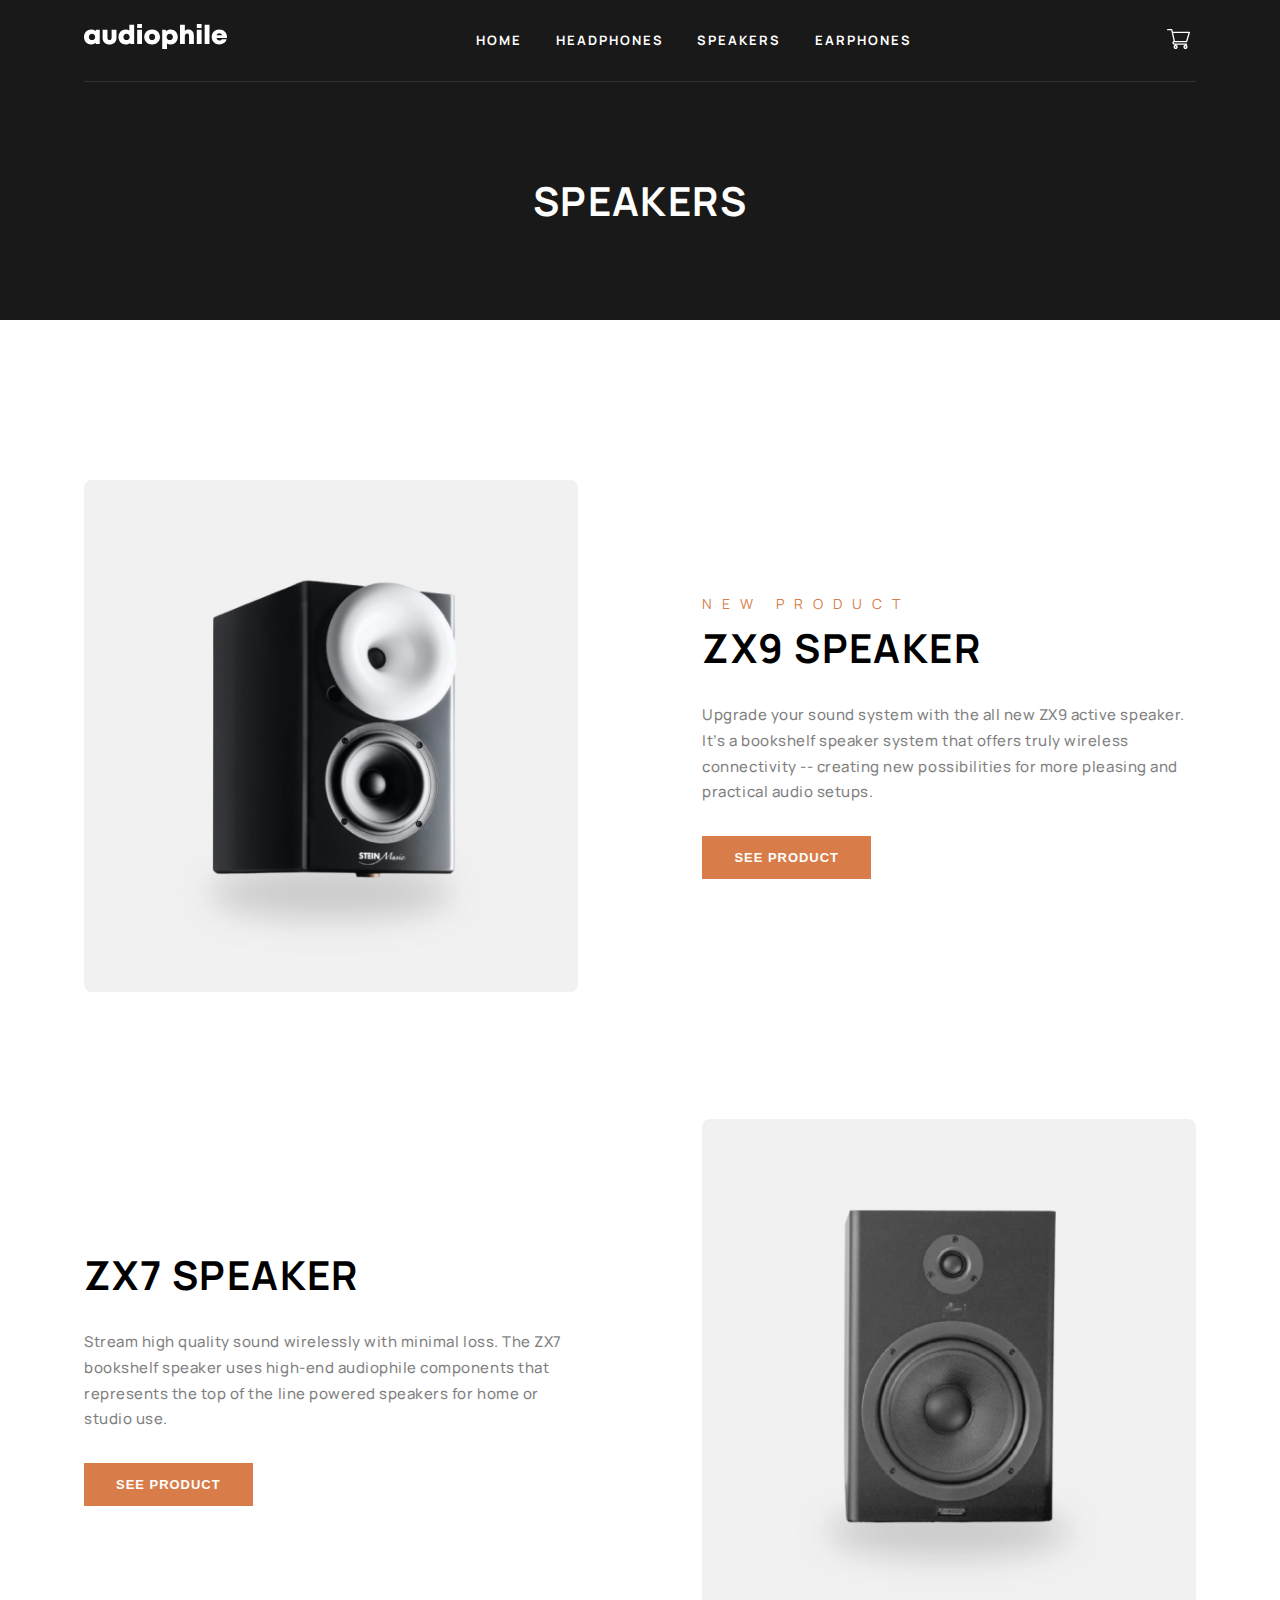
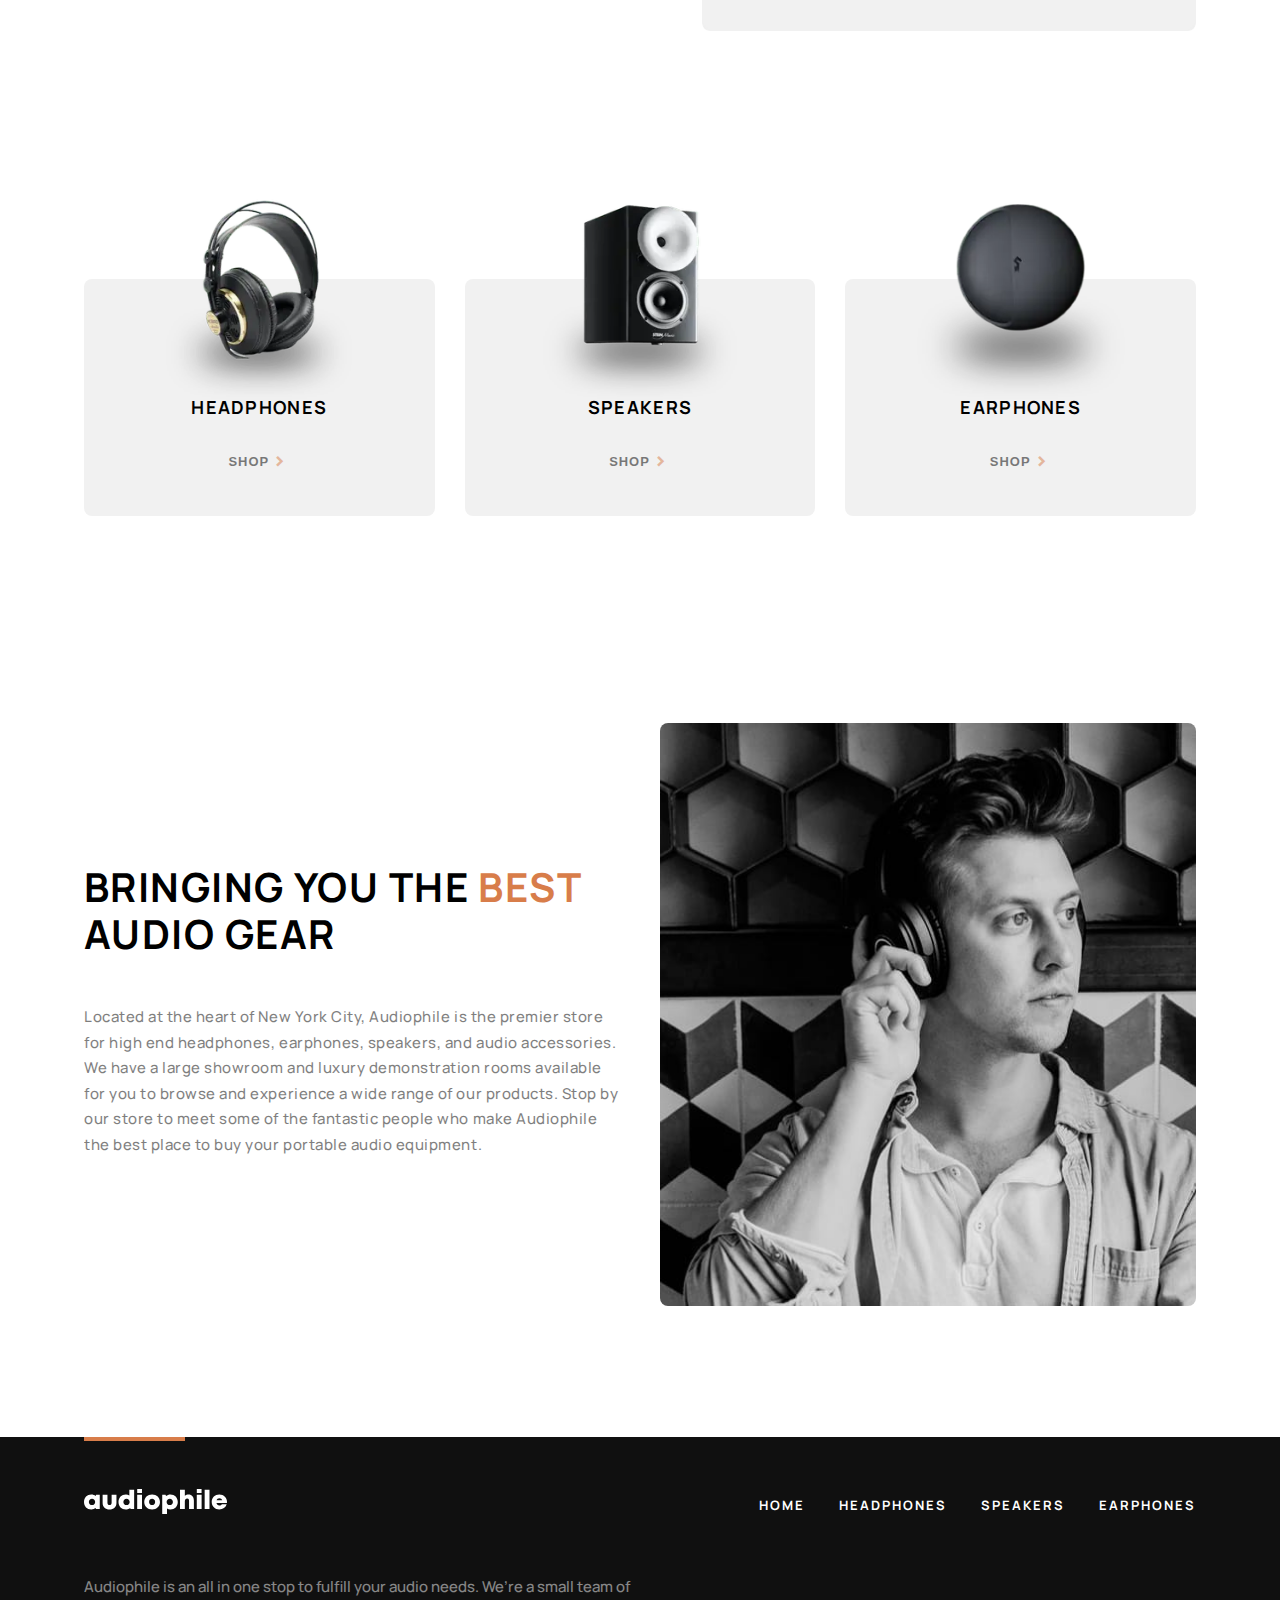
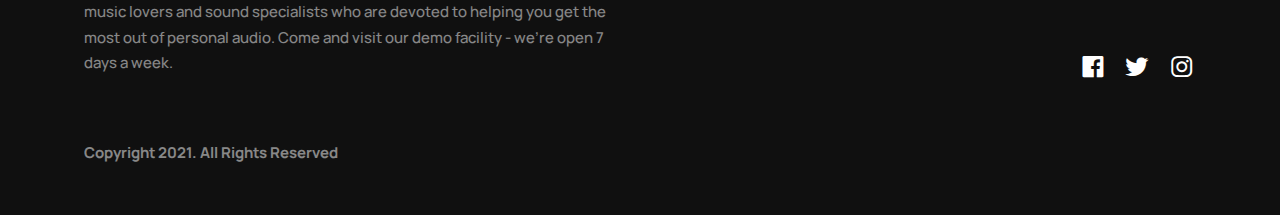
<file: pages/category/speakers.html>
<!DOCTYPE html>
<html lang="en">

<head>
	<meta charset="UTF-8">
	<meta name="viewport" content="width=device-width, initial-scale=1.0">
	<title>Speakers</title>
	<meta name="keywords" content="Speaker, XX MARK II Headphones, XX99 Mark I
		Headphones XX59 Headphones">
	<meta name="description" content="All the speakers you will love on the Audiophile ecommerce website">

	<!-- =============== box icons =============== -->
	<link href='https://unpkg.com/boxicons@2.1.4/css/boxicons.min.css' rel='stylesheet'>
	<!-- =============== box icons =============== -->

	<!-- =============== google fonts manrepo =============== -->
	<link rel="preconnect" href="https://fonts.googleapis.com">
	<link rel="preconnect" href="https://fonts.gstatic.com" crossorigin>
	<link href="https://fonts.googleapis.com/css2?family=Manrope:wght@200..800&display=swap" rel="stylesheet">
	<!-- =============== google fonts manrepo =============== -->

	<!-- =============== compiled file style.css =============== -->
	<link rel="stylesheet" href="../../css/style.min.css">
	<!-- =============== compiled file style.css =============== -->
</head>

<body>
	<!-- ============ navbar start ============= -->
	<nav class="navbar">
		<div class="container navbar_container">
			<input type="checkbox" id="burger-toggle" hidden aria-hidden="true">
			<label for="burger-toggle" class="navbar_toggle">
				<img alt="hamburger icon" loading="lazy" width="16" height="15"
					src="../../assets/images/shared/tablet/icon-hamburger.svg" />

			</label>
			<div class="navbar_mobile_tabs">
				<ul class="navbar_mobile_tabs_list navigation_list">
					<li><a href="/">HOME</a></li>
					<li><a href="./headphones.html">HEADPHONES</a></li>
					<li><a href="./speakers.html">SPEAKERS</a></li>
					<li><a href="./earphones.html">EARPHONES</a></li>
				</ul>
			</div>
			<!-- logo -->
			<a href="/" class="navbar_logo">
				<img alt="logo" loading="lazy" width="143" height="25" src="../../assets/images/shared/desktop/logo.svg">
			</a>
			<div class="navbar_tabs">
				<ul class="navbar_tabs_list navigation_list">
					<li><a href="/">HOME</a></li>
					<li><a href="./headphones.html">HEADPHONES</a></li>
					<li><a href="./speakers.html">SPEAKERS</a></li>
					<li><a href="./earphones.html">EARPHONES</a></li>
				</ul>
			</div>
			<button class="navbar_cart">
				<img src="../../assets/images/shared/desktop/icon-cart.svg" alt="cart">
			</button>
		</div>
	</nav>
	<!-- ============= navbar end =============== -->

	<!-- ============= header start ============== -->
	<header class="category-header">
		<h2 class="heading2">speakers</h2>
	</header>
	<!-- ============= header end ============== -->

	<main>
		<!-- ============ product feature section start ============ -->
		<section class="feature_products">
			<div class="container feature_products_container">
				<article class="feature_products_article false">
					<picture>
						<source media="(min-width: 1024px)"
							srcset="../../assets/images/category/desktop/image-category-page-preview4.jpg">
						<source media="(min-width: 768px)"
							srcset="../../assets/images/category/tablet/image-category-page-preview4.jpg">
						<img alt="xx99-mark-headphone" loading="lazy" width="327" height="352"
							class="feature_products_article_picture" srcset="../../assets/images/category/mobile/image.webp"
							src="../../assets/images/category/mobile/image.webp" />
					</picture>
					<div class="feature_products_article_content">
						<span class="overline">NEW PRODUCT</span>
						<h2 class="heading2">ZX9
							SPEAKER</h2>
						<p class="paragraph">Upgrade your sound system with the all new ZX9 active speaker. It’s a bookshelf speaker
							system that offers truly wireless connectivity -- creating new possibilities for more pleasing and
							practical audio setups.
						</p>
						<a href="/pages/product-detail/speaker/speaker1.html">
							<button class="button-primary">See Product</button>
						</a>
					</div>
				</article>

				<article class="feature_products_article reverse-direction">
					<picture>
						<source media="(min-width: 1024px)"
							srcset="../../assets/images/category/desktop/image-category-page-preview5.jpg" />
						<source media="(min-width: 768px)"
							srcset="../../assets/images/category/tablet/image-category-page-preview5.jpg" />
						<img alt="headphone" loading="lazy" width="327" height="352" class="feature_products_article_picture"
							srcset="../../assets/images/category/mobile/image2.webp"
							src="../../assets/images/category/mobile/image2.webp" />
					</picture>
					<div class="feature_products_article_content">
						<h2 class="heading2">ZX7
							SPEAKER</h2>
						<p class="paragraph">Stream high quality sound wirelessly with minimal loss. The ZX7 bookshelf speaker uses
							high-end audiophile components that represents the top of the line powered speakers for home or studio
							use.</p>
						<a href="/pages/product-detail/speaker/speaker2.html">
							<button class="button-primary">See Product</button>
						</a>
					</div>
				</article>
			</div>
		</section>
		<!-- ============ product feature section end ============ -->

		<!-- ============== categories section start ============== -->
		<section class="categories">
			<div class="container categories_container">
				<article class="categories_product">
					<img alt="product category" loading="lazy" width="79" height="104" class="categories_product_picture"
						srcset="../../assets/images/home/category-headphone.webp"
						src="../../assets/images/home/category-headphone.webp" />
					<h6 class="heading6">headphones</h6>
					<a href="/pages/category/headphones.html">
						<button class="button-thirdy">
							Shop
							<i class='bx bx-chevron-right color-primary'></i>
						</button>
					</a>
				</article>
				<article class="categories_product">
					<img alt="product category" loading="lazy" width="79" height="104" class="categories_product_picture"
						srcset="../../assets/images/home/category-speaker.webp"
						src="../../assets/images/home/category-speaker.webp" />
					<h6 class="heading6">speakers</h6>
					<a href="/pages/category/speakers.html">
						<button class="button-thirdy">
							Shop
							<i class='bx bx-chevron-right color-primary'></i>
						</button>
					</a>
				</article>
				<article class="categories_product">
					<img alt="product category" loading="lazy" width="79" height="104" class="categories_product_picture"
						srcset="../../assets/images/home/category-earphone.webp"
						src="./assets/images/home/category-earphone.webp" />
					<h6 class="heading6">earphones</h6>
					<a href="/pages/category/earphones.html">
						<button class="button-thirdy">
							Shop
							<i class='bx bx-chevron-right color-primary'></i>
						</button>
					</a>
				</article>
			</div>
		</section>
		<!-- ============== categories section end ============== -->

		<!-- ============== about section start ============= -->
		<section clas="about">
			<div class="container about_container">
				<div class="about_subgroup">
					<h2 class="heading2">Bringing you the <span class="color-primary">best</span> audio gear</h2>
					<p class="paragraph">Located at the heart of New York City, Audiophile is the premier store for high end
						headphones, earphones, speakers, and audio accessories. We have a large showroom and luxury demonstration
						rooms available for you to browse and experience a wide range of our products. Stop by our store to meet
						some
						of the fantastic people who make Audiophile the best place to buy your portable audio equipment.</p>
				</div>
				<picture>
					<source media="(min-width: 1024px)" srcset="../../assets/images/shared/desktop/image-best-gear.jpg">
					<source media="(min-width: 768px)" srcset="../../assets/images/shared/tablet/image-best-gear.jpg"><img
						alt="best gear image" loading="lazy" width="327" height="3300" class="about_picture"
						srcset="../../assets/images/shared/mobile/image-best-gear.webp"
						src="../../assets/images/shared/mobile/image-best-gear.webp">
				</picture>
			</div>
		</section>
	</main>

	<!-- ============== footer start ============= -->
	<footer class="footer">
		<div class="container footer_container">
			<div class="footer_subgroup-one">
				<a href="/"><img alt="" loading="lazy" width="143" height="25" class="footer-logo"
						src="../../assets/images/shared/desktop/logo.svg" />
				</a>
				<ul class="footer_navigation-tabs flex navigation_list">
					<li><a href="/">HOME</a></li>
					<li><a href="./headphones.html">HEADPHONES</a></li>
					<li><a href="./speakers.html">SPEAKERS</a></li>
					<li><a href="./earphones.html">EARPHONES</a></li>
				</ul>
			</div>
			<div class="footer_subgroup-two">
				<p class="paragraph">Audiophile is an all in one stop to fulfill your audio needs. We’re a small team of
					music lovers and sound specialists who are devoted to helping you get the most out of personal audio. Come and
					visit our demo facility - we’re open 7 days a week.</p><small class="footer_copyright paragraph">Copyright
					2021. All
					Rights Reserved</small>
				<div class="footer_nested-subgroup">
					<a href="/">
						<i class='bx bxl-facebook-square'></i>
					</a>
					<a href="/">
						<i class='bx bxl-twitter'></i>
					</a>
					<a href="/">
						<i class='bx bxl-instagram'></i>
					</a>
				</div>
			</div>
		</div>
	</footer>
	<!-- ============== footer end ============= -->
</body>

</html>
</file>
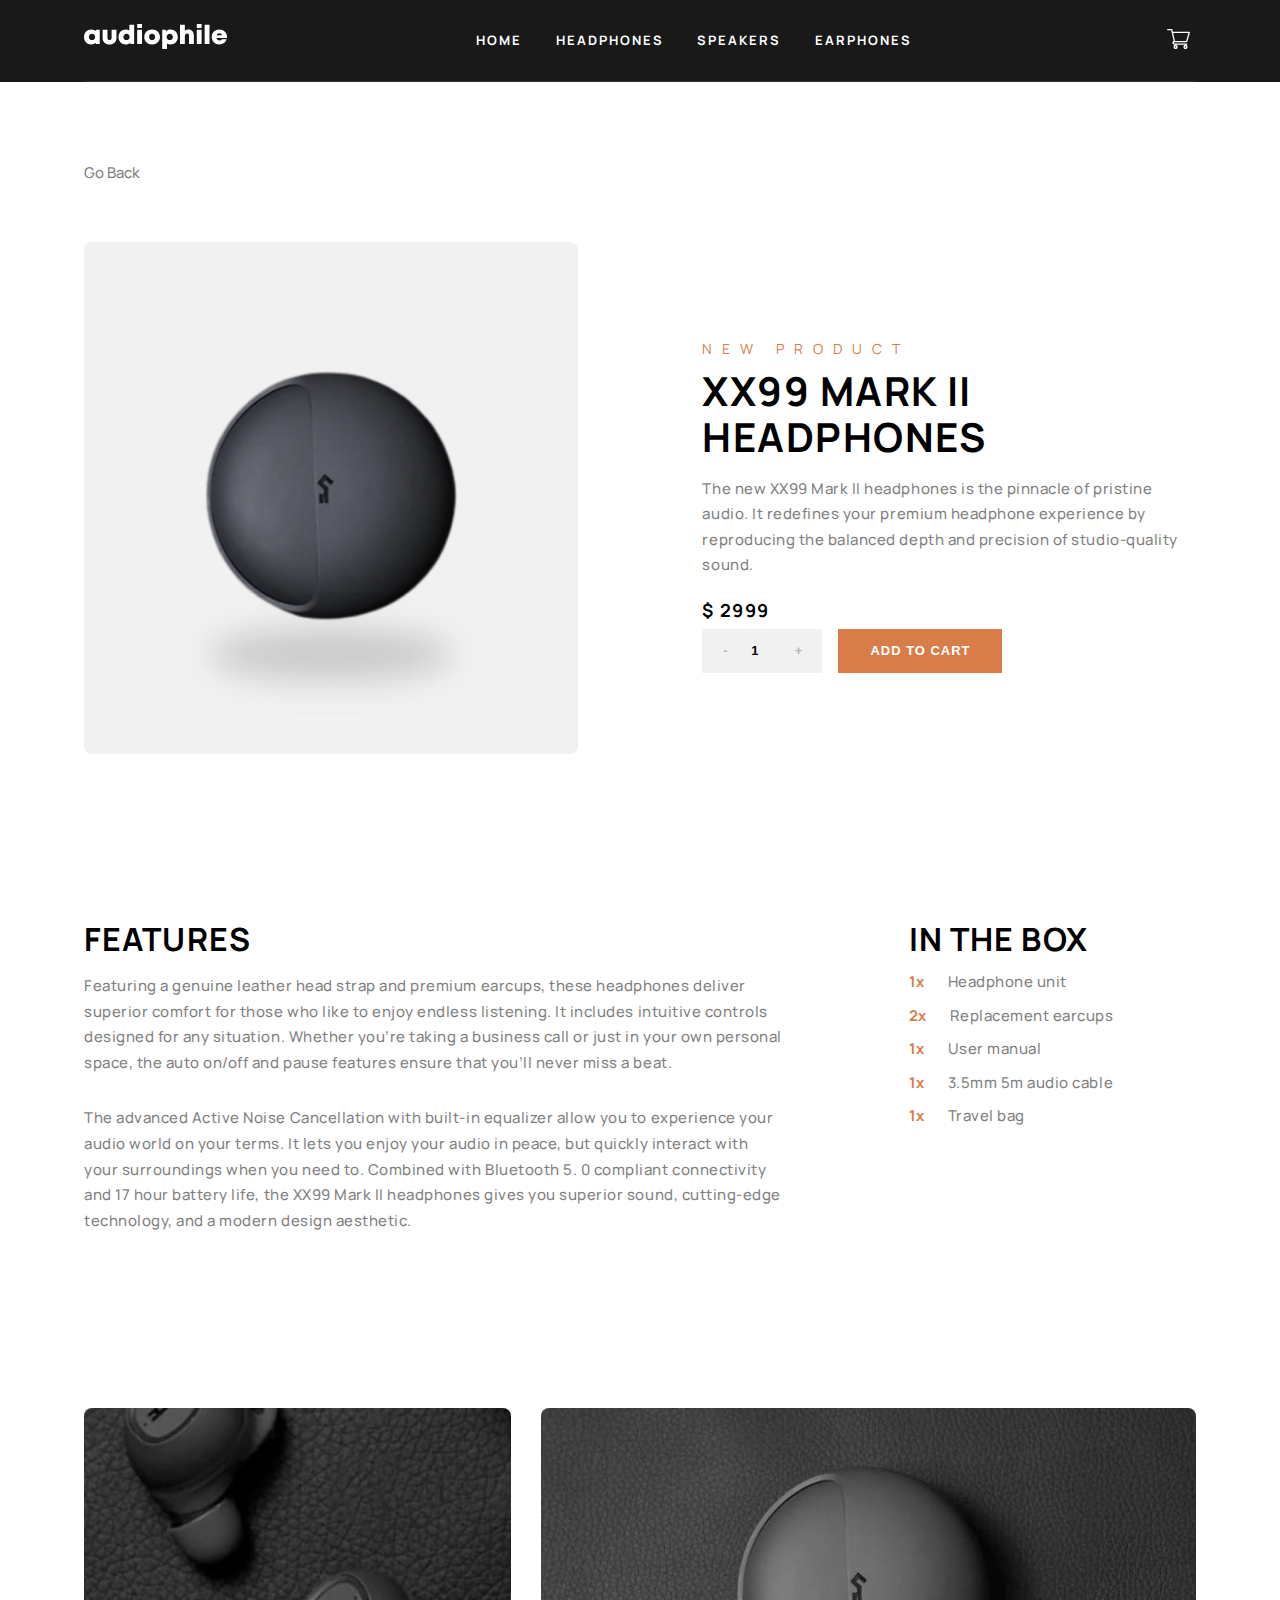
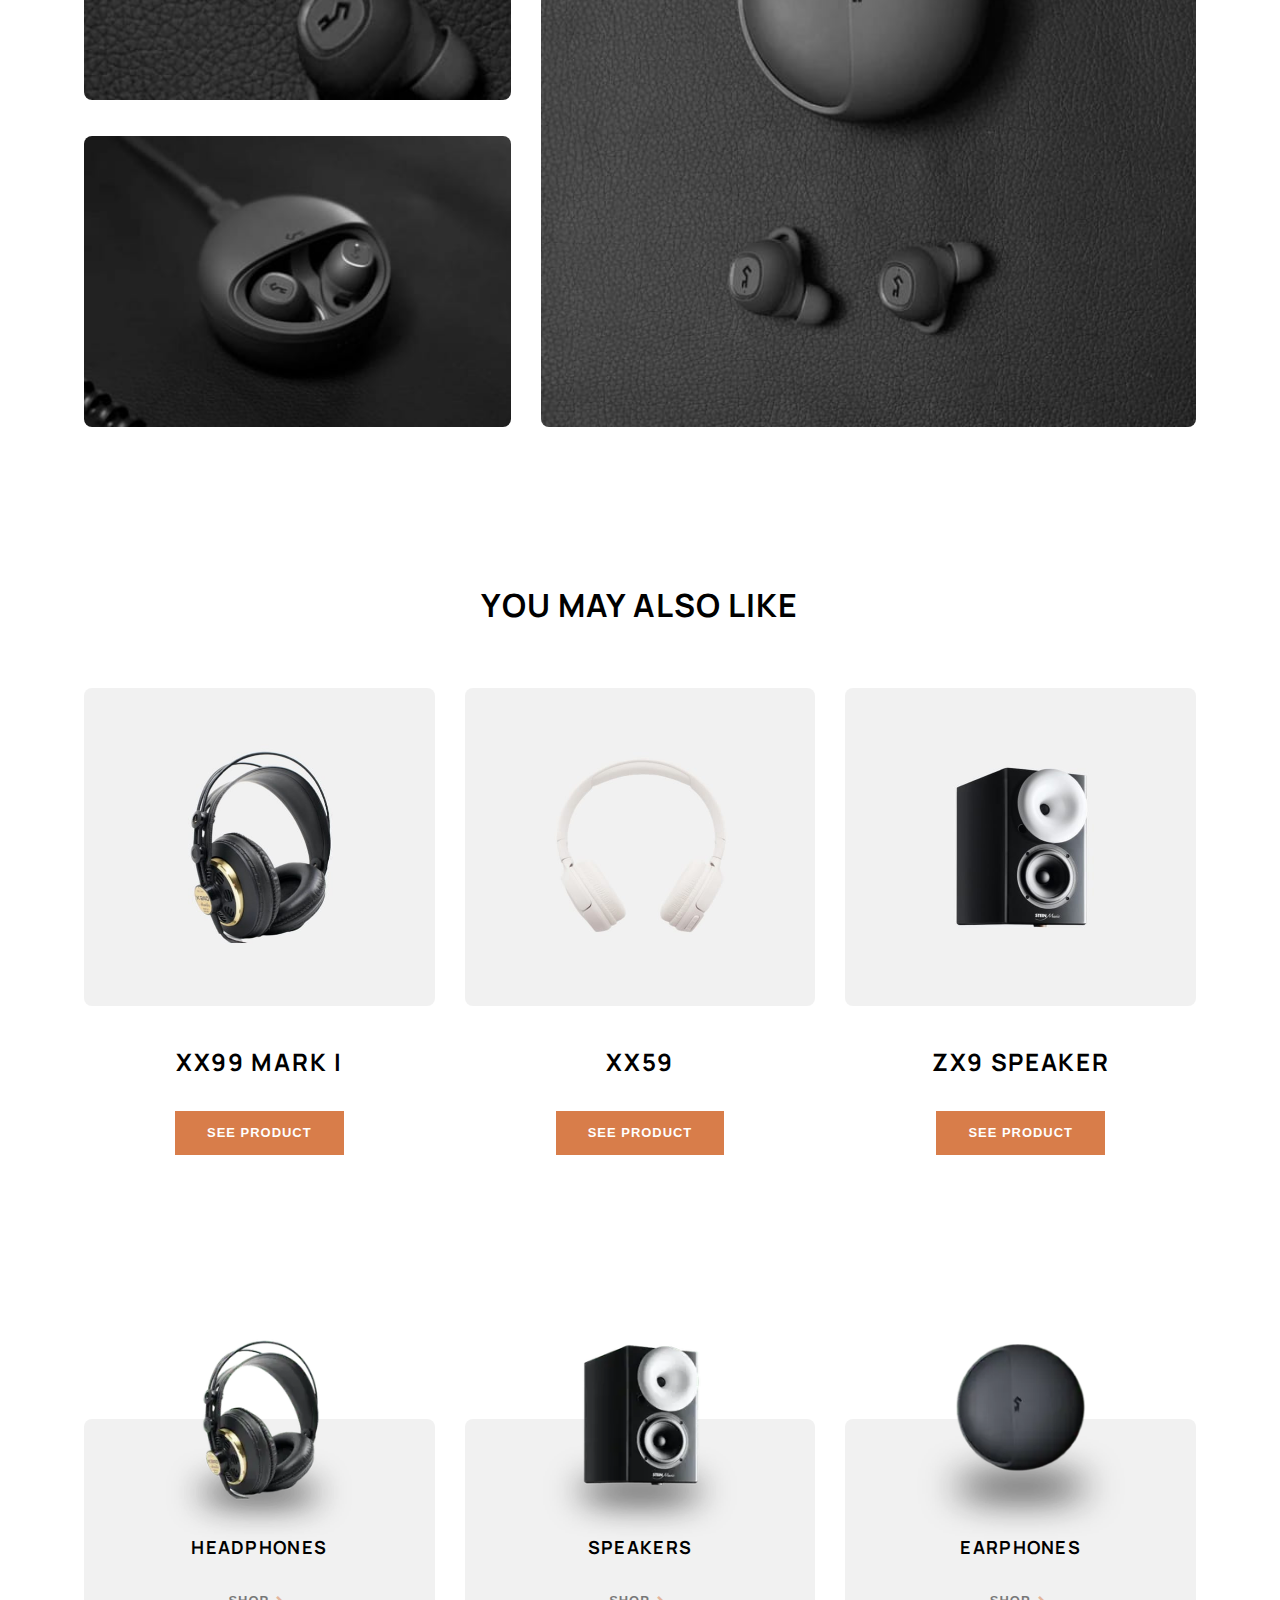
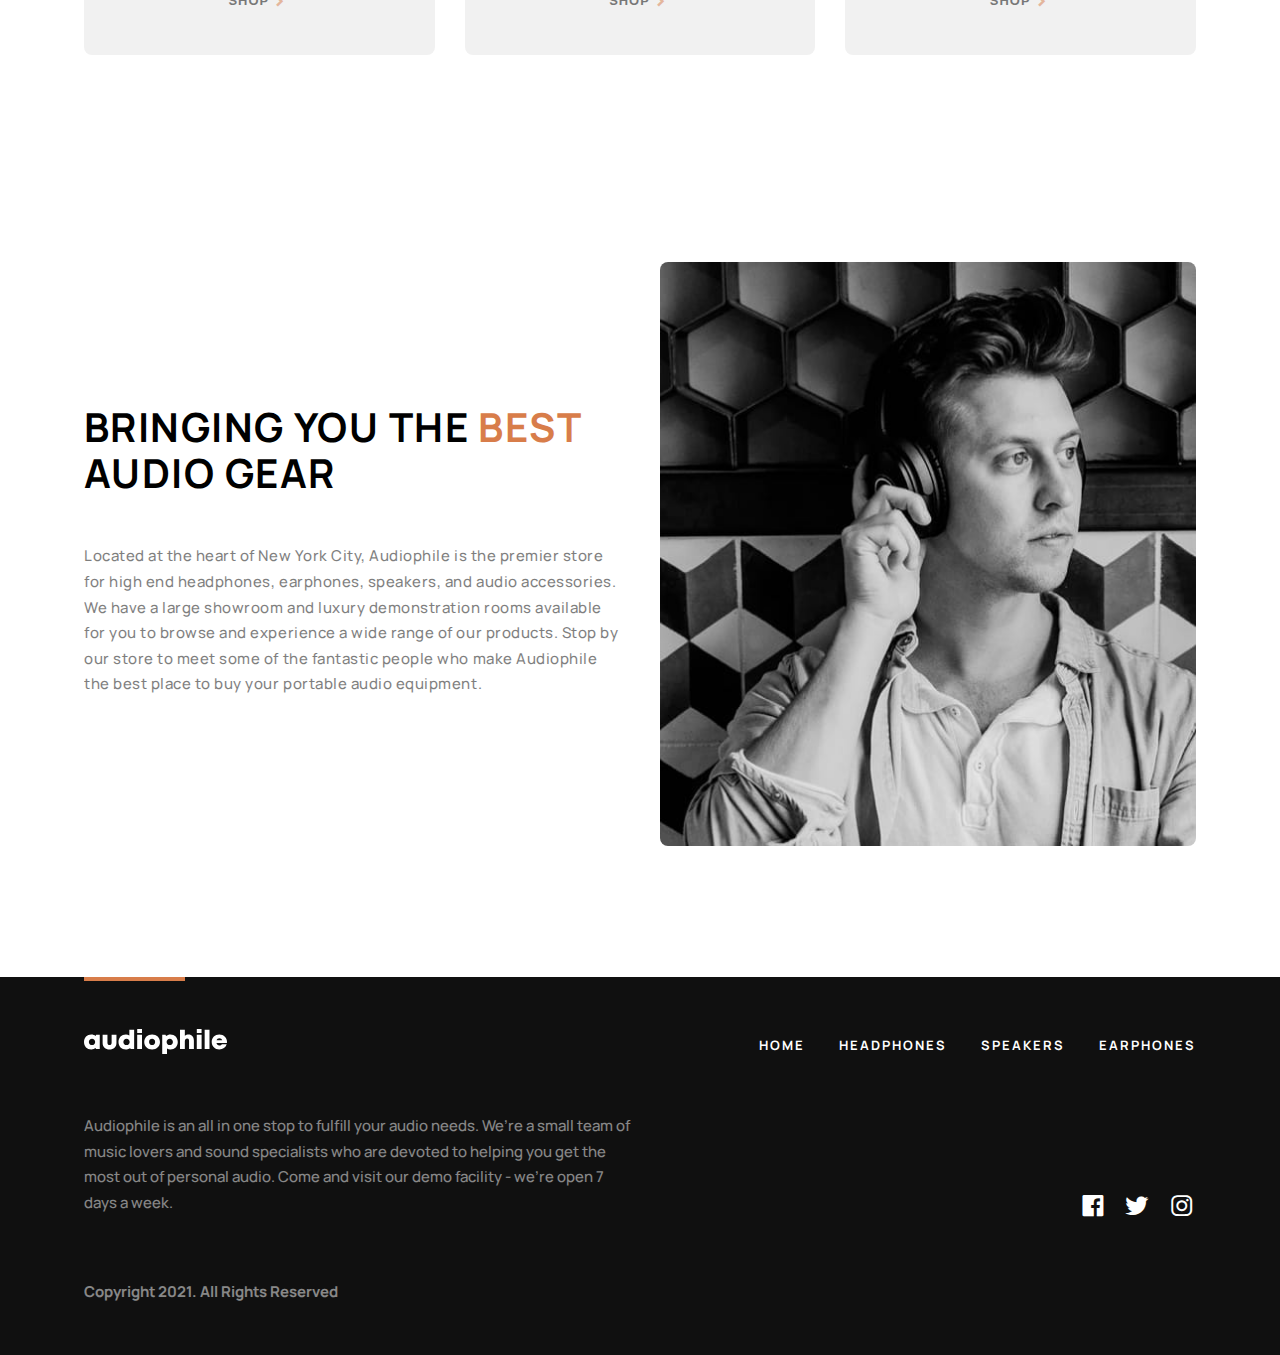
<file: pages/product-detail/earphone/earphone1.html>
<!DOCTYPE html>
<html lang="en">

<head>
	<meta charset="UTF-8">
	<meta name="viewport" content="width=device-width, initial-scale=1.0">
	<title>Earphone 1</title>
	<meta name="keywords" content="Earphone, XX MARK II Earphone, XX99 Mark I
	Earphone, XX59 Earphone">
	<meta name="description" content="All the Earphones you will love on the Audiophile ecommerce website">

	<!-- =============== box icons =============== -->
	<link href='https://unpkg.com/boxicons@2.1.4/css/boxicons.min.css' rel='stylesheet'>
	<!-- =============== box icons =============== -->

	<!-- =============== google fonts manrepo =============== -->
	<link rel="preconnect" href="https://fonts.googleapis.com">
	<link rel="preconnect" href="https://fonts.gstatic.com" crossorigin>
	<link href="https://fonts.googleapis.com/css2?family=Manrope:wght@200..800&display=swap" rel="stylesheet">
	<!-- =============== google fonts manrepo =============== -->

	<!-- =============== compiled file style.css =============== -->
	<link rel="stylesheet" href="../../../css/style.min.css">
	<!-- =============== compiled file style.css =============== -->
</head>

<body>
	<!-- ============ navbar start ============= -->
	<nav class="navbar">
		<div class="container navbar_container">
			<input type="checkbox" id="burger-toggle" hidden aria-hidden="true">
			<label for="burger-toggle" class="navbar_toggle">
				<img alt="hamburger icon" loading="lazy" width="16" height="15"
					src="../../../assets/images/shared/tablet/icon-hamburger.svg" />

			</label>
			<div class="navbar_mobile_tabs">
				<ul class="navbar_mobile_tabs_list navigation_list">
					<li><a href="/">HOME</a></li>
					<li><a href="/pages/category/headphones.html">HEADPHONES</a></li>
					<li><a href="/pages/category/speakers.html">SPEAKERS</a></li>
					<li><a href="/pages/category/earphones.html">EARPHONES</a></li>
				</ul>
			</div>
			<!-- logo -->
			<a href="/" class="navbar_logo">
				<img alt="logo" loading="lazy" width="143" height="25" src="../../../assets/images/shared/desktop/logo.svg">
			</a>
			<div class="navbar_tabs">
				<ul class="navbar_tabs_list navigation_list">
					<li><a href="/">HOME</a></li>
					<li><a href="/pages/category/headphones.html">HEADPHONES</a></li>
					<li><a href="/pages/category/speakers.html">SPEAKERS</a></li>
					<li><a href="/pages/category/earphones.html">EARPHONES</a></li>
				</ul>
			</div>
			<button class="navbar_cart">
				<img src="../../../assets/images/shared/desktop/icon-cart.svg" alt="cart">
			</button>
		</div>
	</nav>
	<!-- ============= navbar end =============== -->

	<!-- ============= main start =============== -->
	<main>
		<div class="container">
			<a class="back-button text" href="/pages/category/earphones.html">Go Back</a>
		</div>
		<!-- ============ product info section start ============ -->
		<section class="product-info">
			<div class="container product-info_container">
				<picture>
					<source media="(min-width: 1024px)"
						srcset="../../../assets/images/category/desktop/image-category-page-preview6.jpg">
					<source media="(min-width: 768px)"
						srcset="../../../assets/images/product-detail/tablet/image-product-earphone.jpg">
					<img alt="product-xx99-mark-two-headphones" loading="lazy" width="327" height="327"
						class="product-info_picture" srcset="../../../assets/images/category/mobile/image3.webp"
						src="../../../assets/images/category/mobile/image3.webp">
				</picture>
				<article class="product-info_subgroup">
					<p class="overline color-primary">NEW PRODUCT</p>
					<h2 class="heading2">XX99 Mark II Headphones</h2>
					<p class="paragraph">The new XX99 Mark II headphones is the pinnacle of pristine audio. It
						redefines your premium headphone experience by reproducing the balanced depth and precision of
						studio-quality
						sound.</p>
					<p class="product-price">$ 2999</p>
					<div class="product-info_subgroup_level2">
						<div class="quantity-container">
							<div class="quantity-wrapper">
								<button class="quantity-button decrease-quantity">-</button>
								<input class="selected-item-quantity" type="number" value="1" name="quantity" />
								<button class="quantity-button increase-quantity">+</button>
							</div>
						</div>
						<button class="button-primary">ADD TO CART</button>
					</div>
				</article>
			</div>
		</section>
		<!-- ============ product info section end ============ -->

		<!-- ============ product info feature section start ============ -->
		<section class="product-info-features">
			<div class="container product-info-features_container">
				<div class="product-info-features_content">
					<h3 class="heading3">FEATURES</h3>
					<p class="paragraph">Featuring a genuine leather head strap and premium earcups, these headphones
						deliver superior comfort for those who like to enjoy endless listening. It includes intuitive controls
						designed for any situation. Whether you’re taking a business call or just in your own personal space, the
						auto
						on/off and pause features ensure that you’ll never miss a beat.</p>
					<p class="paragraph">The advanced Active Noise Cancellation with built-in equalizer allow you to experience
						your audio world on
						your terms. It lets you enjoy your audio in peace, but quickly interact with your surroundings when you need
						to. Combined with Bluetooth 5. 0 compliant connectivity and 17 hour battery life, the XX99 Mark II
						headphones
						gives you superior sound, cutting-edge technology, and a modern design aesthetic.</p>
				</div>
				<div class="product-in-box">
					<h3 class="heading3">in the box</h3>
					<ul class="product-in-box-list">
						<li class="product-in-box-item"><span class="product-in-box-quantity color-primary">1x</span>
							<p class="paragraph">Headphone unit</p>
						</li>
						<li class="product-in-box-item"><span class="product-in-box-quantity color-primary">2x</span>
							<p class="paragraph">Replacement earcups</p>
						</li>
						<li class="product-in-box-item"><span class="product-in-box-quantity color-primary">1x</span>
							<p class="paragraph">User manual</p>
						</li>
						<li class="product-in-box-item"><span class="product-in-box-quantity color-primary">1x</span>
							<p class="paragraph">3.5mm 5m audio cable</p>
						</li>
						<li class="product-in-box-item"><span class="product-in-box-quantity color-primary">1x</span>
							<p class="paragraph">Travel bag</p>
						</li>
					</ul>
				</div>
			</div>
		</section>
		<!-- ============ product info feature section end ============ -->

		<!-- =============== gallery section start =============== -->
		<section class="gallery">
			<div class="container gallery_container">
				<picture class="gallery-1">
					<source media="(min-width: 1024px)"
						srcset="../../../assets/images/product-detail/desktop/image-gallery-4.jpg">
					<source media="(min-width: 768px)" srcset="../../../assets/images/product-detail/tablet/image-gallery-4.jpg">
					<img alt="image-gallery-1" loading="lazy" width="445" height="280" class="gallery_img gallery-1"
						srcset="../../../assets/images/product-detail/mobile/image-gallery-1.jpg"
						src="../../../assets/images/product-detail/mobile/image-gallery-1.jpg">
				</picture>
				<picture class="gallery-2">
					<source media="(min-width: 1024px)"
						srcset="../../../assets/images/product-detail/desktop/image-gallery-5.jpg">
					<source media="(min-width: 768px)" srcset="../../../assets/images/product-detail/tablet/image-gallery-5.jpg">
					<img alt="image-gallery-2" loading="lazy" width="445" height="280" class="gallery_img gallery-2"
						srcset="../../../assets/images/product-detail/mobile/image-gallery-2.jpg"
						src="../../../assets/images/product-detail/mobile/image-gallery-2.jpg">
				</picture>
				<picture class="gallery-3">
					<source media="(min-width: 1024px)"
						srcset="../../../assets/images/product-detail/desktop/image-gallery-6.jpg">
					<source media="(min-width: 768px)" srcset="../../../assets/images/product-detail/tablet/image-gallery-6.jpg">
					<img alt="image-gallery-3" loading="lazy" width="635" height="592" class="gallery_img gallery-3"
						srcset="../../../assets/images/product-detail/mobile/image-gallery-3.jpg"
						src="../../../assets/images/product-detail/mobile/image-gallery-3.jpg">
				</picture>
			</div>
		</section>
		<!-- =============== gallery section end =============== -->

		<!-- =============== suggestion section start =============== -->
		<section class="suggestion">
			<div class="container suggestion_container">
				<h3 class="heading3">you may also like</h3>
				<div class="suggestion_products_wrapper">
					<article class="suggestion_product">
						<picture>
							<source media="(min-width: 1024px)"
								srcset="../../../assets/images/shared/desktop/image-xx99-mark-one-headphones.jpg">
							<source media="(min-width: 768px)"
								srcset="../../../assets/images/shared/tablet/image-xx99-mark-one-headphones.jpg">
							<img alt="other products" loading="lazy" width="327" height="120" class="suggestion_product_picture"
								srcset="../../../assets/images/shared/mobile/image5.webp"
								src="../../../assets/images/shared/mobile/image5.webp" />
						</picture>
						<h5 class="heading5">XX99 Mark I</h5>
						<a href="/headphones/xx99-mark-one-headphones">
							<button class="button-primary">see product</button>
						</a>
					</article>
					<article class="suggestion_product">
						<picture>
							<source media="(min-width: 1024px)"
								srcset="../../../assets/images/shared/desktop/image-xx59-headphones.jpg">
							<source media="(min-width: 768px)"
								srcset="../../../assets/images/shared/tablet/image-xx59-headphones.jpg">
							<img alt="other products" loading="lazy" width="327" height="120" class="suggestion_product_picture"
								srcset="../../../assets/images/shared/mobile/image6.webp"
								src="../../../assets/images/shared/mobile/image6.webp" />
						</picture>
						<h5 class="heading5">XX59</h5>
						<a href="/headphones/xx59-headphones">
							<button class="button-primary">see product</button>
						</a>
					</article>
					<article class="suggestion_product">
						<picture>
							<source media="(min-width: 1024px)" srcset="../../../assets/images/shared/desktop/image-zx9-speaker.jpg">
							<source media="(min-width: 768px)" srcset="../../../assets/images/shared/tablet/image-zx9-speaker.jpg">
							<img alt="other products" loading="lazy" width="327" height="120" class="suggestion_product_picture"
								srcset="../../../assets/images/shared/mobile/image7.webp"
								src="../../../assets/images/shared/mobile/image7.webp" />
						</picture>
						<h5 class="heading5">ZX9 Speaker</h5>
						<a href="/headphones/zx9-speaker">
							<button class="button-primary">see product</button>
						</a>
					</article>
				</div>
			</div>
		</section>
		<!-- =============== suggestion section end =============== -->

		<!-- ============== categories section start ============== -->
		<section class="categories">
			<div class="container categories_container">
				<article class="categories_product">
					<img alt="product category" loading="lazy" width="79" height="104" class="categories_product_picture"
						srcset="../../../assets/images/home/category-headphone.webp"
						src="../../../assets/images/home/category-headphone.webp" />
					<h6 class="heading6">headphones</h6>
					<a href="/headphones">
						<button class="button-thirdy">
							Shop
							<i class='bx bx-chevron-right color-primary'></i>
						</button>
					</a>
				</article>
				<article class="categories_product">
					<img alt="product category" loading="lazy" width="79" height="104" class="categories_product_picture"
						srcset="../../../assets/images/home/category-speaker.webp"
						src="../../../assets/images/home/category-speaker.webp" />
					<h6 class="heading6">speakers</h6>
					<a href="/headphones">
						<button class="button-thirdy">
							Shop
							<i class='bx bx-chevron-right color-primary'></i>
						</button>
					</a>
				</article>
				<article class="categories_product">
					<img alt="product category" loading="lazy" width="79" height="104" class="categories_product_picture"
						srcset="../../../assets/images/home/category-earphone.webp"
						src="../../../assets/images/home/category-earphone.webp" />
					<h6 class="heading6">earphones</h6>
					<a href="/headphones">
						<button class="button-thirdy">
							Shop
							<i class='bx bx-chevron-right color-primary'></i>
						</button>
					</a>
				</article>
			</div>
		</section>
		<!-- ============== categories section end ============== -->

		<!-- ============== about section start ============= -->
		<section clas="about">
			<div class="container about_container">
				<div class="about_subgroup">
					<h2 class="heading2">Bringing you the <span class="color-primary">best</span> audio gear</h2>
					<p class="paragraph">Located at the heart of New York City, Audiophile is the premier store for high end
						headphones, earphones, speakers, and audio accessories. We have a large showroom and luxury demonstration
						rooms available for you to browse and experience a wide range of our products. Stop by our store to meet
						some
						of the fantastic people who make Audiophile the best place to buy your portable audio equipment.</p>
				</div>
				<picture>
					<source media="(min-width: 1024px)" srcset="../../../assets/images/shared/desktop/image-best-gear.jpg">
					<source media="(min-width: 768px)" srcset="../../../assets/images/shared/tablet/image-best-gear.jpg"><img
						alt="best gear image" loading="lazy" width="327" height="3300" class="about_picture"
						srcset="../../../assets/images/shared/mobile/image-best-gear.webp"
						src="../../../assets/images/shared/mobile/image-best-gear.webp">
				</picture>
			</div>
		</section>
		<!-- ============ about section end =============== -->
	</main>
	<!-- ============= main end =============== -->

	<!-- ============== footer start ============= -->
	<footer class="footer">
		<div class="container footer_container">
			<div class="footer_subgroup-one">
				<a href="/"><img alt="" loading="lazy" width="143" height="25" class="footer-logo"
						src="../../../assets/images/shared/desktop/logo.svg" />
				</a>
				<ul class="footer_navigation-tabs flex navigation_list">
					<li><a href="/">HOME</a></li>
					<li><a href="/pages/category/headphones.html">HEADPHONES</a></li>
					<li><a href="/pages/category/speakers.html">SPEAKERS</a></li>
					<li><a href="/pages/category/earphones.html">EARPHONES</a></li>
				</ul>
			</div>
			<div class="footer_subgroup-two">
				<p class="paragraph">Audiophile is an all in one stop to fulfill your audio needs. We’re a small team of
					music lovers and sound specialists who are devoted to helping you get the most out of personal audio. Come and
					visit our demo facility - we’re open 7 days a week.</p><small class="footer_copyright paragraph">Copyright
					2021. All
					Rights Reserved</small>
				<div class="footer_nested-subgroup">
					<a href="/">
						<i class='bx bxl-facebook-square'></i>
					</a>
					<a href="/">
						<i class='bx bxl-twitter'></i>
					</a>
					<a href="/">
						<i class='bx bxl-instagram'></i>
					</a>
				</div>
			</div>
		</div>
	</footer>
	<!-- ============== footer end ============= -->
</body>

</html>
</file>
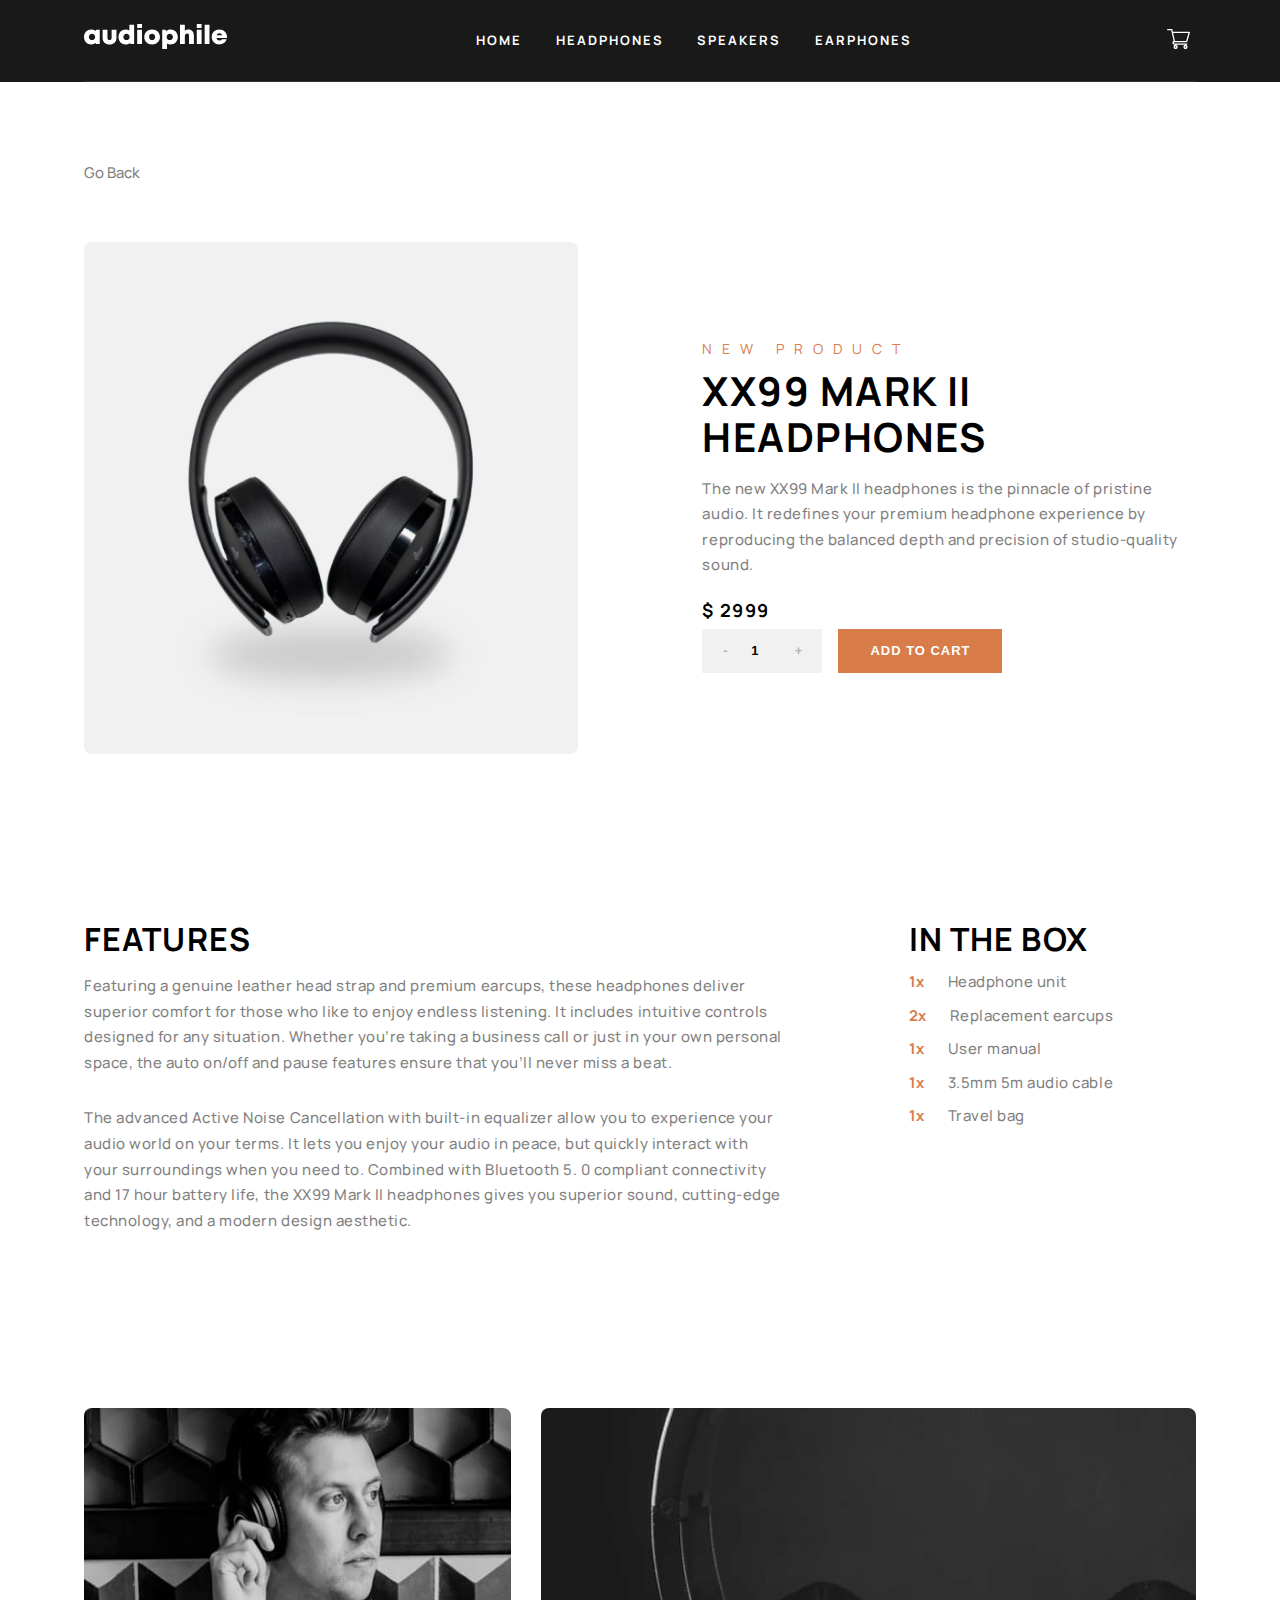
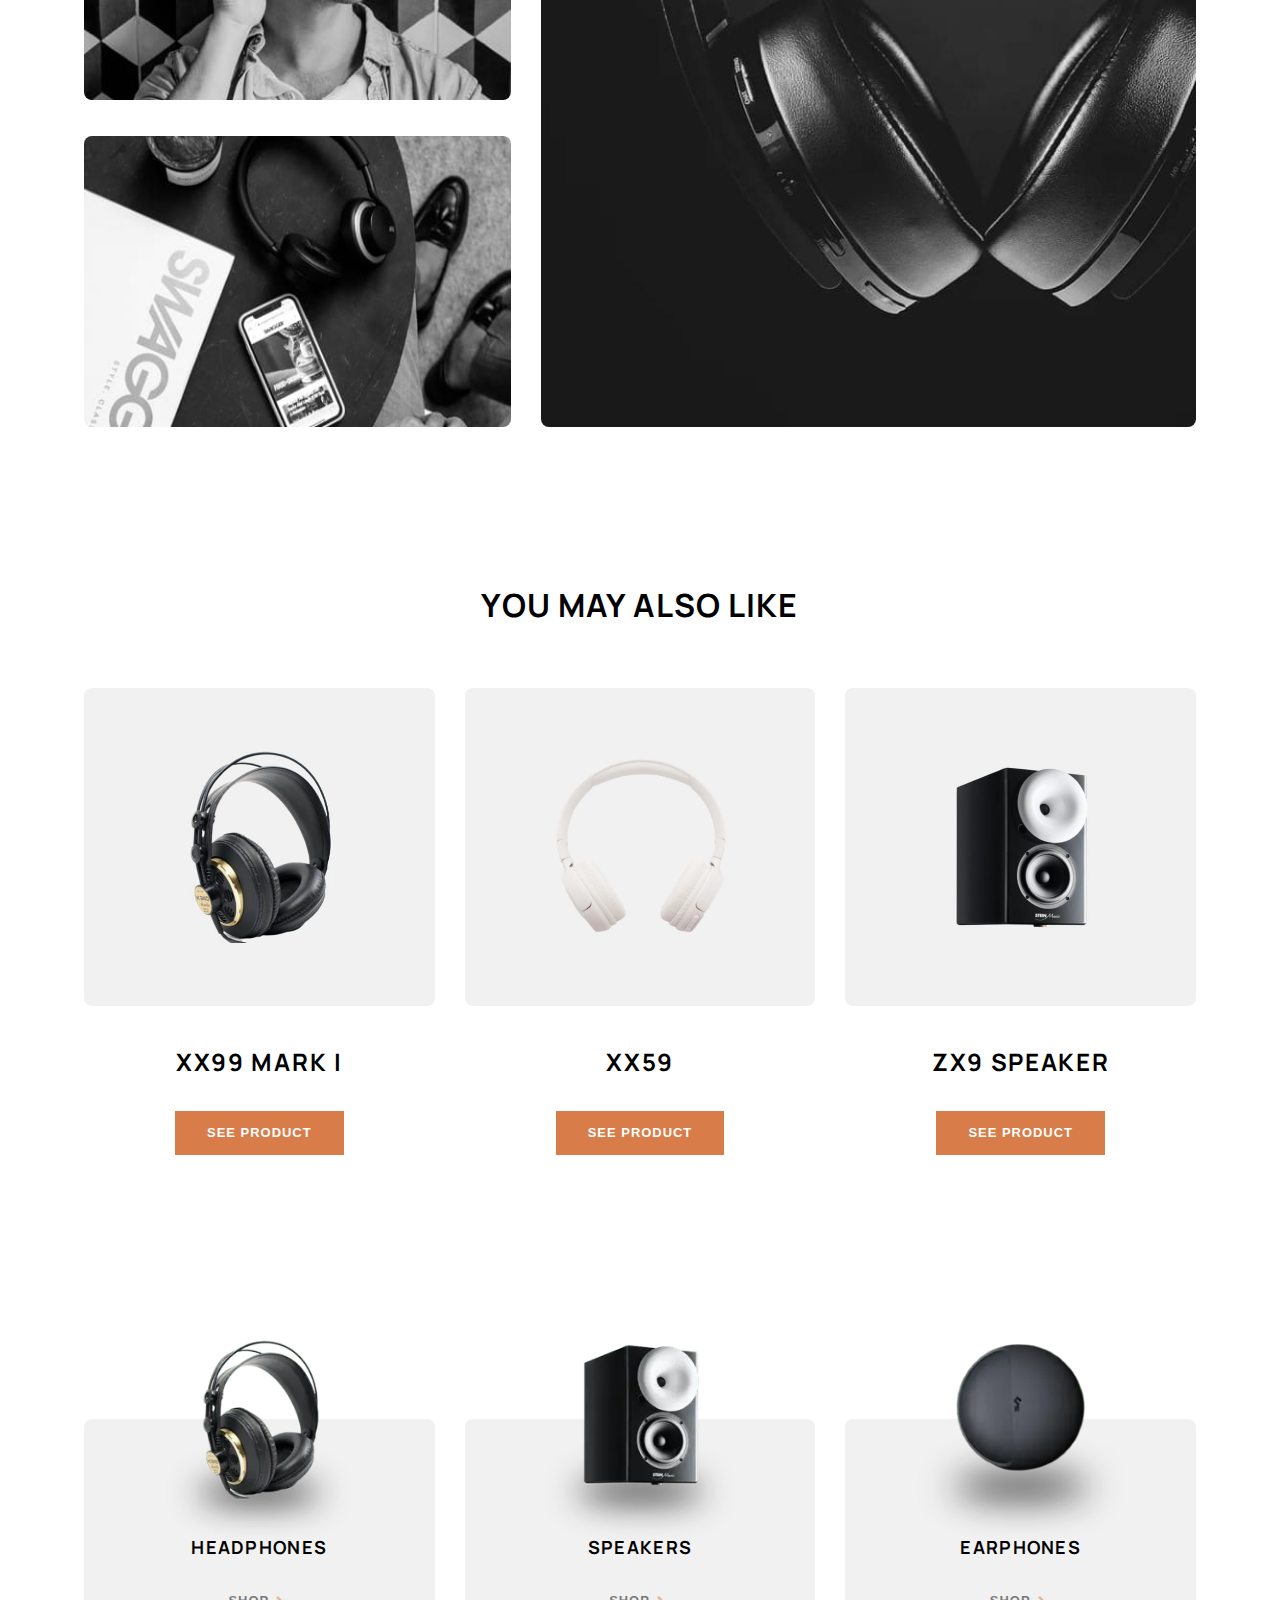
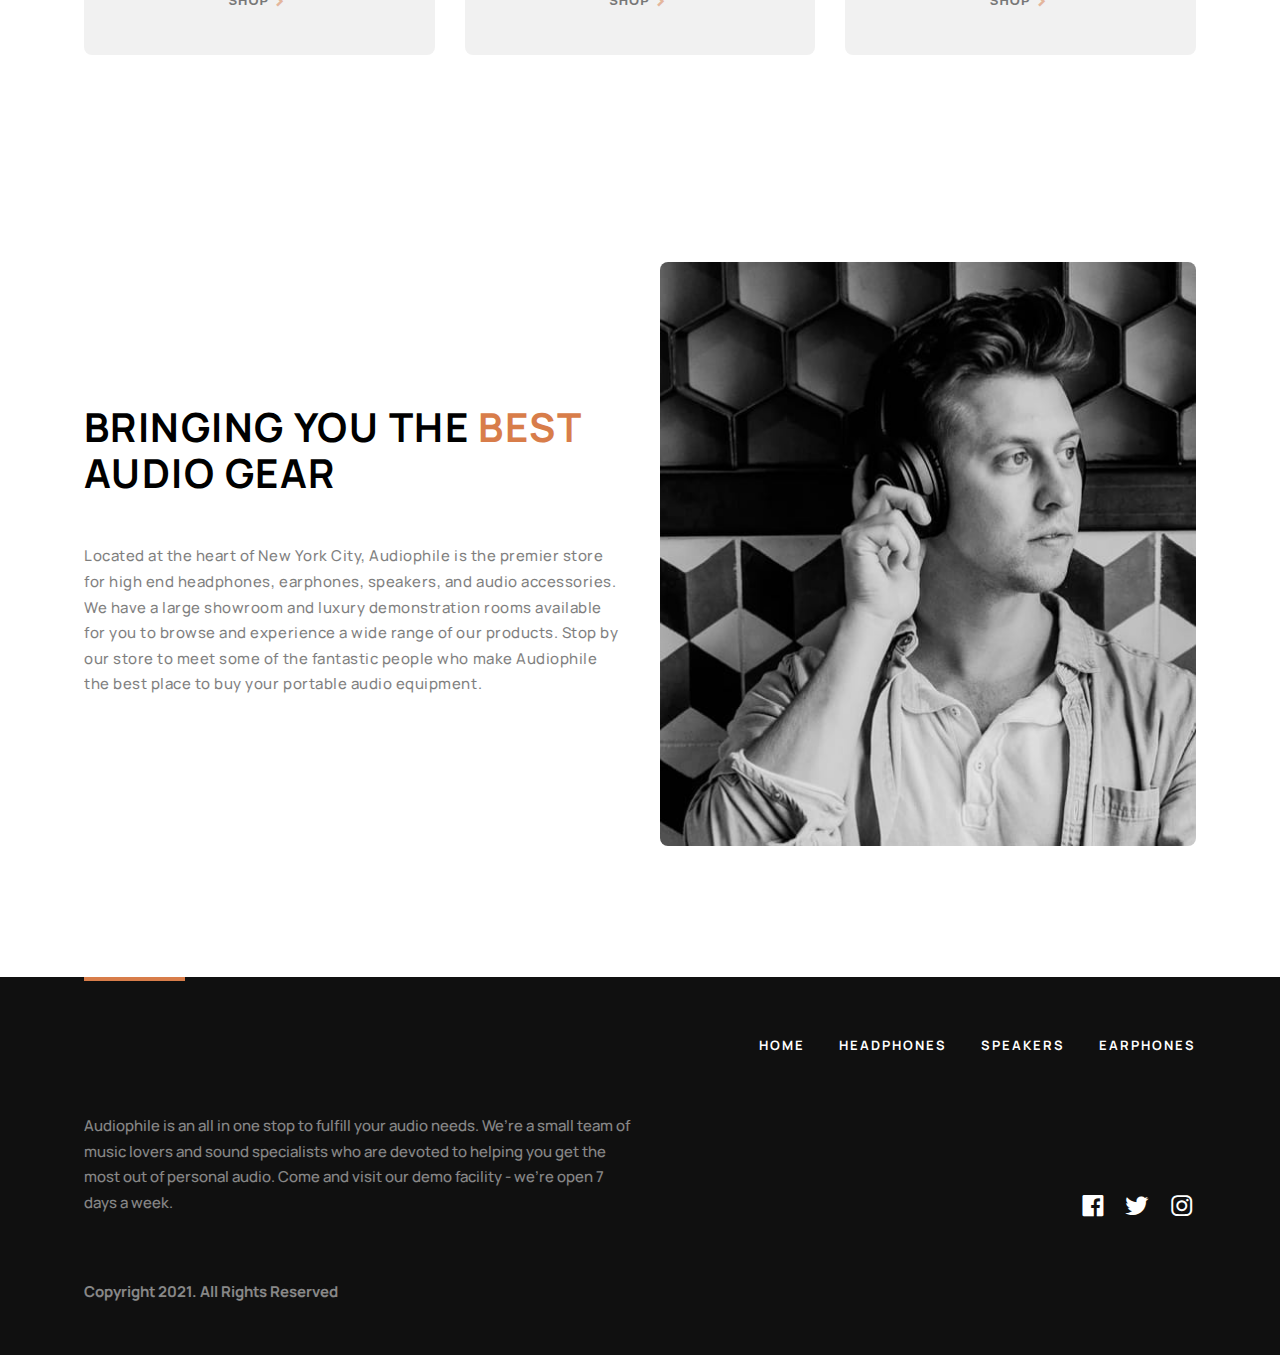
<file: pages/product-detail/headphone/headphone1.html>
<!DOCTYPE html>
<html lang="en">

<head>
	<meta charset="UTF-8">
	<meta name="viewport" content="width=device-width, initial-scale=1.0">
	<title>Headphone 1</title>
	<meta name="keywords" content="Headphone, XX MARK II Headphones, XX99 Mark I
		Headphones XX59 Headphones">
	<meta name="description" content="All the headphones you will love on the Audiophile ecommerce website">

	<!-- =============== box icons =============== -->
	<link href='https://unpkg.com/boxicons@2.1.4/css/boxicons.min.css' rel='stylesheet'>
	<!-- =============== box icons =============== -->

	<!-- =============== google fonts manrepo =============== -->
	<link rel="preconnect" href="https://fonts.googleapis.com">
	<link rel="preconnect" href="https://fonts.gstatic.com" crossorigin>
	<link href="https://fonts.googleapis.com/css2?family=Manrope:wght@200..800&display=swap" rel="stylesheet">
	<!-- =============== google fonts manrepo =============== -->

	<!-- =============== compiled file style.css =============== -->
	<link rel="stylesheet" href="../../../css/style.min.css">
	<!-- =============== compiled file style.css =============== -->
</head>

<body>
	<!-- ============ navbar start ============= -->
	<nav class="navbar">
		<div class="container navbar_container">
			<input type="checkbox" id="burger-toggle" hidden aria-hidden="true">
			<label for="burger-toggle" class="navbar_toggle">
				<img alt="hamburger icon" loading="lazy" width="16" height="15"
					src="../../../assets/images/shared/tablet/icon-hamburger.svg" />

			</label>
			<div class="navbar_mobile_tabs">
				<ul class="navbar_mobile_tabs_list navigation_list">
					<li><a href="/">HOME</a></li>
					<li><a href="/pages/category/headphones.html">HEADPHONES</a></li>
					<li><a href="/pages/category/speakers.html">SPEAKERS</a></li>
					<li><a href="/pages/category/earphones.html">EARPHONES</a></li>
				</ul>
			</div>
			<!-- logo -->
			<a href="/" class="navbar_logo">
				<img alt="logo" loading="lazy" width="143" height="25" src="../../../assets/images/shared/desktop/logo.svg">
			</a>
			<div class="navbar_tabs">
				<ul class="navbar_tabs_list navigation_list">
					<li><a href="/">HOME</a></li>
					<li><a href="/pages/category/headphones.html">HEADPHONES</a></li>
					<li><a href="/pages/category/speakers.html">SPEAKERS</a></li>
					<li><a href="/pages/category/earphones.html">EARPHONES</a></li>
				</ul>
			</div>
			<button class="navbar_cart">
				<img src="../../../assets/images/shared/desktop/icon-cart.svg" alt="cart">
			</button>
		</div>
	</nav>
	<!-- ============= navbar end =============== -->

	<!-- ============= main start =============== -->
	<main>
		<div class="container">
			<a class="back-button text" href="/pages/category/headphones.html">Go Back</a>
		</div>
		<!-- ============ product info section start ============ -->
		<section class="product-info">
			<div class="container product-info_container">
				<picture>
					<source media="(min-width: 1024px)" srcset="../../../assets/images/product-detail/desktop/image-product.jpg">
					<source media="(min-width: 768px)" srcset="../../../assets/images/product-detail/tablet/image-product.jpg">
					<img alt="product-xx99-mark-two-headphones" loading="lazy" width="327" height="327"
						class="product-info_picture" srcset="../../../assets/images/product-detail/mobile/image.webp"
						src="../../../assets/images/product-detail/mobile/image.webp">
				</picture>
				<article class="product-info_subgroup">
					<p class="overline color-primary">NEW PRODUCT</p>
					<h2 class="heading2">XX99 Mark II Headphones</h2>
					<p class="paragraph">The new XX99 Mark II headphones is the pinnacle of pristine audio. It
						redefines your premium headphone experience by reproducing the balanced depth and precision of
						studio-quality
						sound.</p>
					<p class="product-price">$ 2999</p>
					<div class="product-info_subgroup_level2">
						<div class="quantity-container">
							<div class="quantity-wrapper">
								<button class="quantity-button decrease-quantity">-</button>
								<input class="selected-item-quantity" type="number" value="1" name="quantity" />
								<button class="quantity-button increase-quantity">+</button>
							</div>
						</div>
						<button class="button-primary">ADD TO CART</button>
					</div>
				</article>
			</div>
		</section>
		<!-- ============ product info section end ============ -->

		<!-- ============ product info feature section start ============ -->
		<section class="product-info-features">
			<div class="container product-info-features_container">
				<div class="product-info-features_content">
					<h3 class="heading3">FEATURES</h3>
					<p class="paragraph">Featuring a genuine leather head strap and premium earcups, these headphones
						deliver superior comfort for those who like to enjoy endless listening. It includes intuitive controls
						designed for any situation. Whether you’re taking a business call or just in your own personal space, the
						auto
						on/off and pause features ensure that you’ll never miss a beat.</p>
					<p class="paragraph">The advanced Active Noise Cancellation with built-in equalizer allow you to experience
						your audio world on
						your terms. It lets you enjoy your audio in peace, but quickly interact with your surroundings when you need
						to. Combined with Bluetooth 5. 0 compliant connectivity and 17 hour battery life, the XX99 Mark II
						headphones
						gives you superior sound, cutting-edge technology, and a modern design aesthetic.</p>
				</div>
				<div class="product-in-box">
					<h3 class="heading3">in the box</h3>
					<ul class="product-in-box-list">
						<li class="product-in-box-item"><span class="product-in-box-quantity color-primary">1x</span>
							<p class="paragraph">Headphone unit</p>
						</li>
						<li class="product-in-box-item"><span class="product-in-box-quantity color-primary">2x</span>
							<p class="paragraph">Replacement earcups</p>
						</li>
						<li class="product-in-box-item"><span class="product-in-box-quantity color-primary">1x</span>
							<p class="paragraph">User manual</p>
						</li>
						<li class="product-in-box-item"><span class="product-in-box-quantity color-primary">1x</span>
							<p class="paragraph">3.5mm 5m audio cable</p>
						</li>
						<li class="product-in-box-item"><span class="product-in-box-quantity color-primary">1x</span>
							<p class="paragraph">Travel bag</p>
						</li>
					</ul>
				</div>
			</div>
		</section>
		<!-- ============ product info feature section end ============ -->

		<!-- =============== gallery section start =============== -->
		<section class="gallery">
			<div class="container gallery_container">
				<picture class="gallery-1">
					<source media="(min-width: 1024px)"
						srcset="../../../assets/images/product-detail/desktop/image-gallery-1.jpg">
					<source media="(min-width: 768px)" srcset="../../../assets/images/product-detail/tablet/image-gallery-1.jpg">
					<img alt="image-gallery-1" loading="lazy" width="445" height="280" class="gallery_img gallery-1"
						srcset="../../../assets/images/product-detail/mobile/image2.webp"
						src="../../../assets/images/product-detail/mobile/image2.webp">
				</picture>
				<picture class="gallery-2">
					<source media="(min-width: 1024px)"
						srcset="../../../assets/images/product-detail/desktop/image-gallery-2.jpg">
					<source media="(min-width: 768px)" srcset="../../../assets/images/product-detail/tablet/image-gallery-2.jpg">
					<img alt="image-gallery-2" loading="lazy" width="445" height="280" class="gallery_img gallery-2"
						srcset="../../../assets/images/product-detail/mobile/image3.webp"
						src="../../../assets/images/product-detail/mobile/image3.webp">
				</picture>
				<picture class="gallery-3">
					<source media="(min-width: 1024px)"
						srcset="../../../assets/images/product-detail/desktop/image-gallery-3.jpg">
					<source media="(min-width: 768px)" srcset="../../../assets/images/product-detail/tablet/image-gallery-3.jpg">
					<img alt="image-gallery-3" loading="lazy" width="635" height="592" class="gallery_img gallery-3"
						srcset="../../../assets/images/product-detail/mobile/image4.webp"
						src="../../../assets/images/product-detail/mobile/image4.webp">
				</picture>
			</div>
		</section>
		<!-- =============== gallery section end =============== -->

		<!-- =============== suggestion section start =============== -->
		<section class="suggestion">
			<div class="container suggestion_container">
				<h3 class="heading3">you may also like</h3>
				<div class="suggestion_products_wrapper">
					<article class="suggestion_product">
						<picture>
							<source media="(min-width: 1024px)"
								srcset="../../../assets/images/shared/desktop/image-xx99-mark-one-headphones.jpg">
							<source media="(min-width: 768px)"
								srcset="../../../assets/images/shared/tablet/image-xx99-mark-one-headphones.jpg">
							<img alt="other products" loading="lazy" width="327" height="120" class="suggestion_product_picture"
								srcset="../../../assets/images/shared/mobile/image5.webp"
								src="../../../assets/images/shared/mobile/image5.webp" />
						</picture>
						<h5 class="heading5">XX99 Mark I</h5>
						<a href="/headphones/xx99-mark-one-headphones">
							<button class="button-primary">see product</button>
						</a>
					</article>
					<article class="suggestion_product">
						<picture>
							<source media="(min-width: 1024px)"
								srcset="../../../assets/images/shared/desktop/image-xx59-headphones.jpg">
							<source media="(min-width: 768px)"
								srcset="../../../assets/images/shared/tablet/image-xx59-headphones.jpg">
							<img alt="other products" loading="lazy" width="327" height="120" class="suggestion_product_picture"
								srcset="../../../assets/images/shared/mobile/image6.webp"
								src="../../../assets/images/shared/mobile/image6.webp" />
						</picture>
						<h5 class="heading5">XX59</h5>
						<a href="/headphones/xx59-headphones">
							<button class="button-primary">see product</button>
						</a>
					</article>
					<article class="suggestion_product">
						<picture>
							<source media="(min-width: 1024px)" srcset="../../../assets/images/shared/desktop/image-zx9-speaker.jpg">
							<source media="(min-width: 768px)" srcset="../../../assets/images/shared/tablet/image-zx9-speaker.jpg">
							<img alt="other products" loading="lazy" width="327" height="120" class="suggestion_product_picture"
								srcset="../../../assets/images/shared/mobile/image7.webp"
								src="../../../assets/images/shared/mobile/image7.webp" />
						</picture>
						<h5 class="heading5">ZX9 Speaker</h5>
						<a href="/headphones/zx9-speaker">
							<button class="button-primary">see product</button>
						</a>
					</article>
				</div>
			</div>
		</section>
		<!-- =============== suggestion section end =============== -->

		<!-- ============== categories section start ============== -->
		<section class="categories">
			<div class="container categories_container">
				<article class="categories_product">
					<img alt="product category" loading="lazy" width="79" height="104" class="categories_product_picture"
						srcset="../../../assets/images/home/category-headphone.webp"
						src="../../../assets/images/home/category-headphone.webp" />
					<h6 class="heading6">headphones</h6>
					<a href="/headphones">
						<button class="button-thirdy">
							Shop
							<i class='bx bx-chevron-right color-primary'></i>
						</button>
					</a>
				</article>
				<article class="categories_product">
					<img alt="product category" loading="lazy" width="79" height="104" class="categories_product_picture"
						srcset="../../../assets/images/home/category-speaker.webp"
						src="../../../assets/images/home/category-speaker.webp" />
					<h6 class="heading6">speakers</h6>
					<a href="/headphones">
						<button class="button-thirdy">
							Shop
							<i class='bx bx-chevron-right color-primary'></i>
						</button>
					</a>
				</article>
				<article class="categories_product">
					<img alt="product category" loading="lazy" width="79" height="104" class="categories_product_picture"
						srcset="../../../assets/images/home/category-earphone.webp"
						src="../../../assets/images/home/category-earphone.webp" />
					<h6 class="heading6">earphones</h6>
					<a href="/headphones">
						<button class="button-thirdy">
							Shop
							<i class='bx bx-chevron-right color-primary'></i>
						</button>
					</a>
				</article>
			</div>
		</section>
		<!-- ============== categories section end ============== -->

		<!-- ============== about section start ============= -->
		<section clas="about">
			<div class="container about_container">
				<div class="about_subgroup">
					<h2 class="heading2">Bringing you the <span class="color-primary">best</span> audio gear</h2>
					<p class="paragraph">Located at the heart of New York City, Audiophile is the premier store for high end
						headphones, earphones, speakers, and audio accessories. We have a large showroom and luxury demonstration
						rooms available for you to browse and experience a wide range of our products. Stop by our store to meet
						some
						of the fantastic people who make Audiophile the best place to buy your portable audio equipment.</p>
				</div>
				<picture>
					<source media="(min-width: 1024px)" srcset="../../../assets/images/shared/desktop/image-best-gear.jpg">
					<source media="(min-width: 768px)" srcset="../../../assets/images/shared/tablet/image-best-gear.jpg"><img
						alt="best gear image" loading="lazy" width="327" height="3300" class="about_picture"
						srcset="../../../assets/images/shared/mobile/image-best-gear.webp"
						src="../../../assets/images/shared/mobile/image-best-gear.webp">
				</picture>
			</div>
		</section>
		<!-- ============ about section end =============== -->
	</main>
	<!-- ============= main end =============== -->

	<!-- ============== footer start ============= -->
	<footer class="footer">
		<div class="container footer_container">
			<div class="footer_subgroup-one">
				<a href="/"><img alt="" loading="lazy" width="143" height="25" class="footer-logo"
						src="../../../assets/images/shared/desktop/logo.svg" />
				</a>
				<ul class="footer_navigation-tabs flex navigation_list">
					<li><a href="/">HOME</a></li>
					<li><a href="/pages/category/headphones.html">HEADPHONES</a></li>
					<li><a href="/pages/category/speakers.html">SPEAKERS</a></li>
					<li><a href="/pages/category/earphones.html">EARPHONES</a></li>
				</ul>
			</div>
			<div class="footer_subgroup-two">
				<p class="paragraph">Audiophile is an all in one stop to fulfill your audio needs. We’re a small team of
					music lovers and sound specialists who are devoted to helping you get the most out of personal audio. Come and
					visit our demo facility - we’re open 7 days a week.</p><small class="footer_copyright paragraph">Copyright
					2021. All
					Rights Reserved</small>
				<div class="footer_nested-subgroup">
					<a href="/">
						<i class='bx bxl-facebook-square'></i>
					</a>
					<a href="/">
						<i class='bx bxl-twitter'></i>
					</a>
					<a href="/">
						<i class='bx bxl-instagram'></i>
					</a>
				</div>
			</div>
		</div>
	</footer>
	<!-- ============== footer end ============= -->
</body>

</html>
</file>
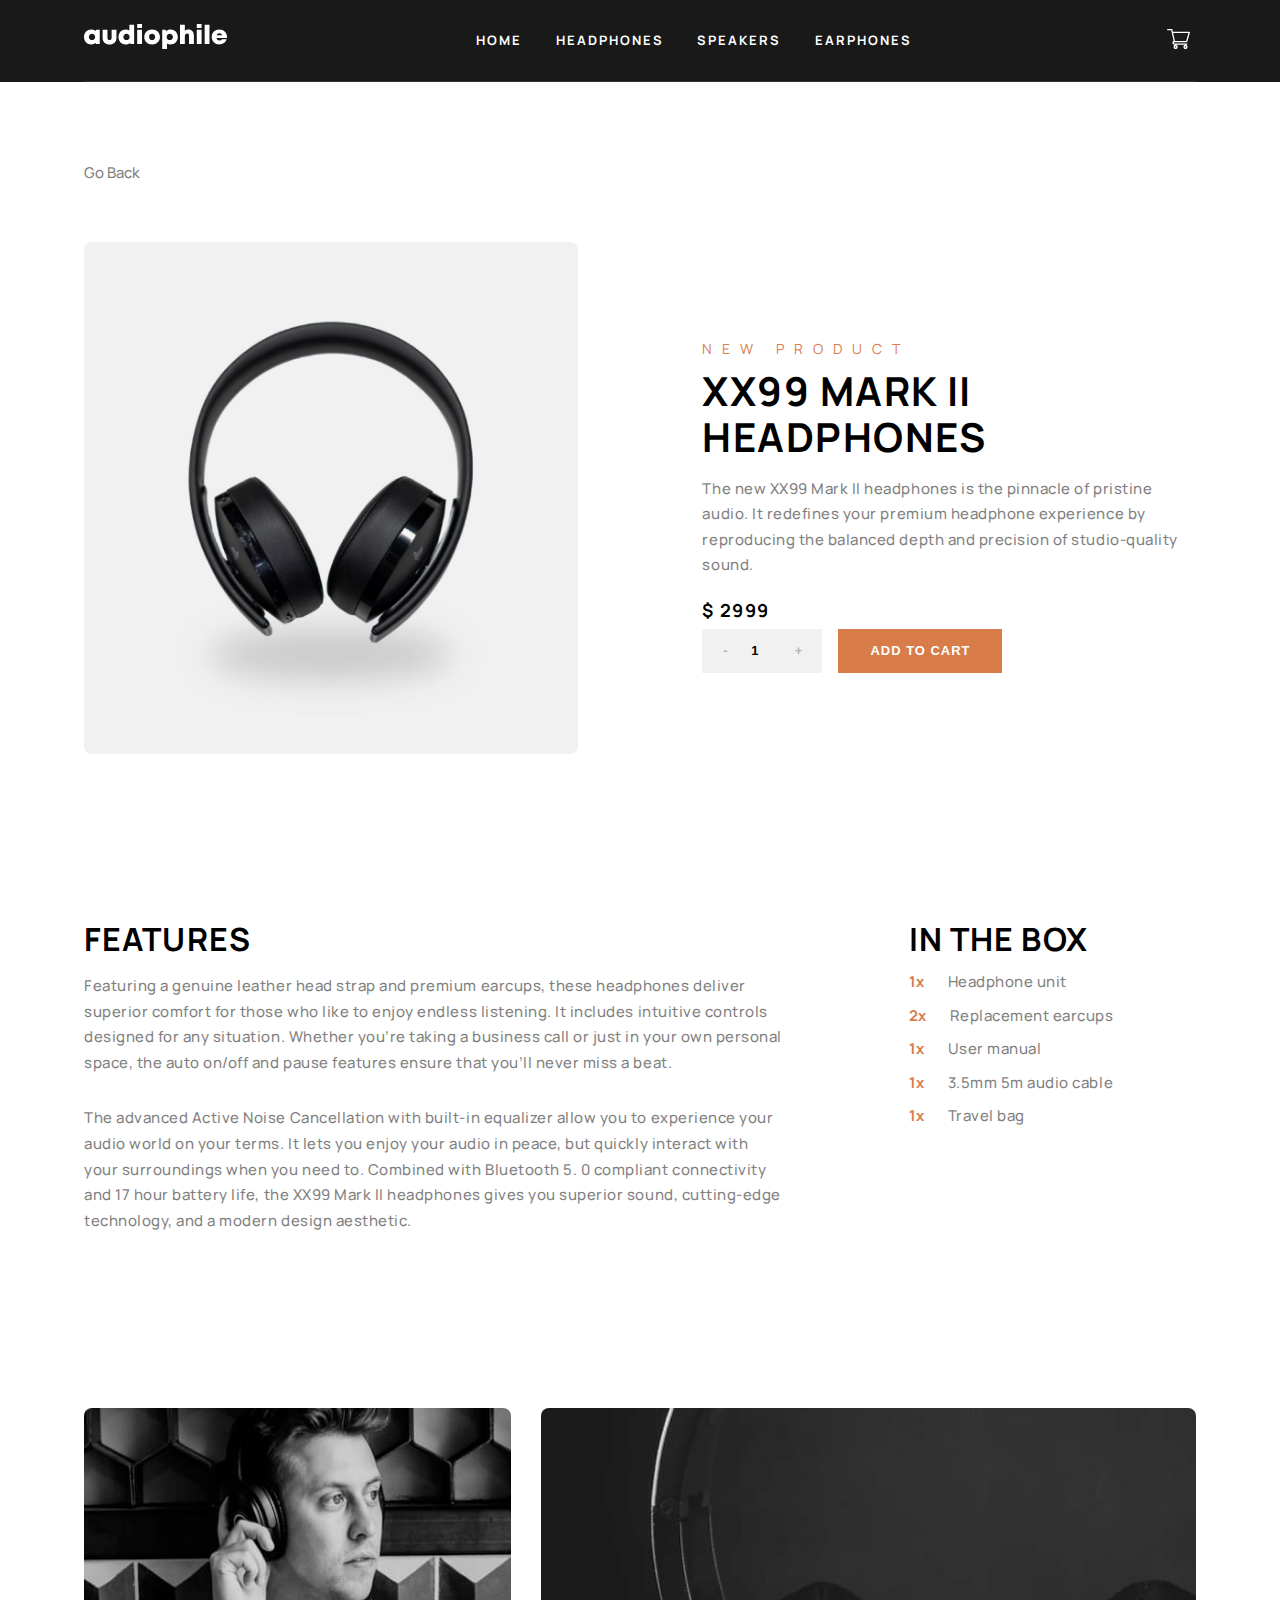
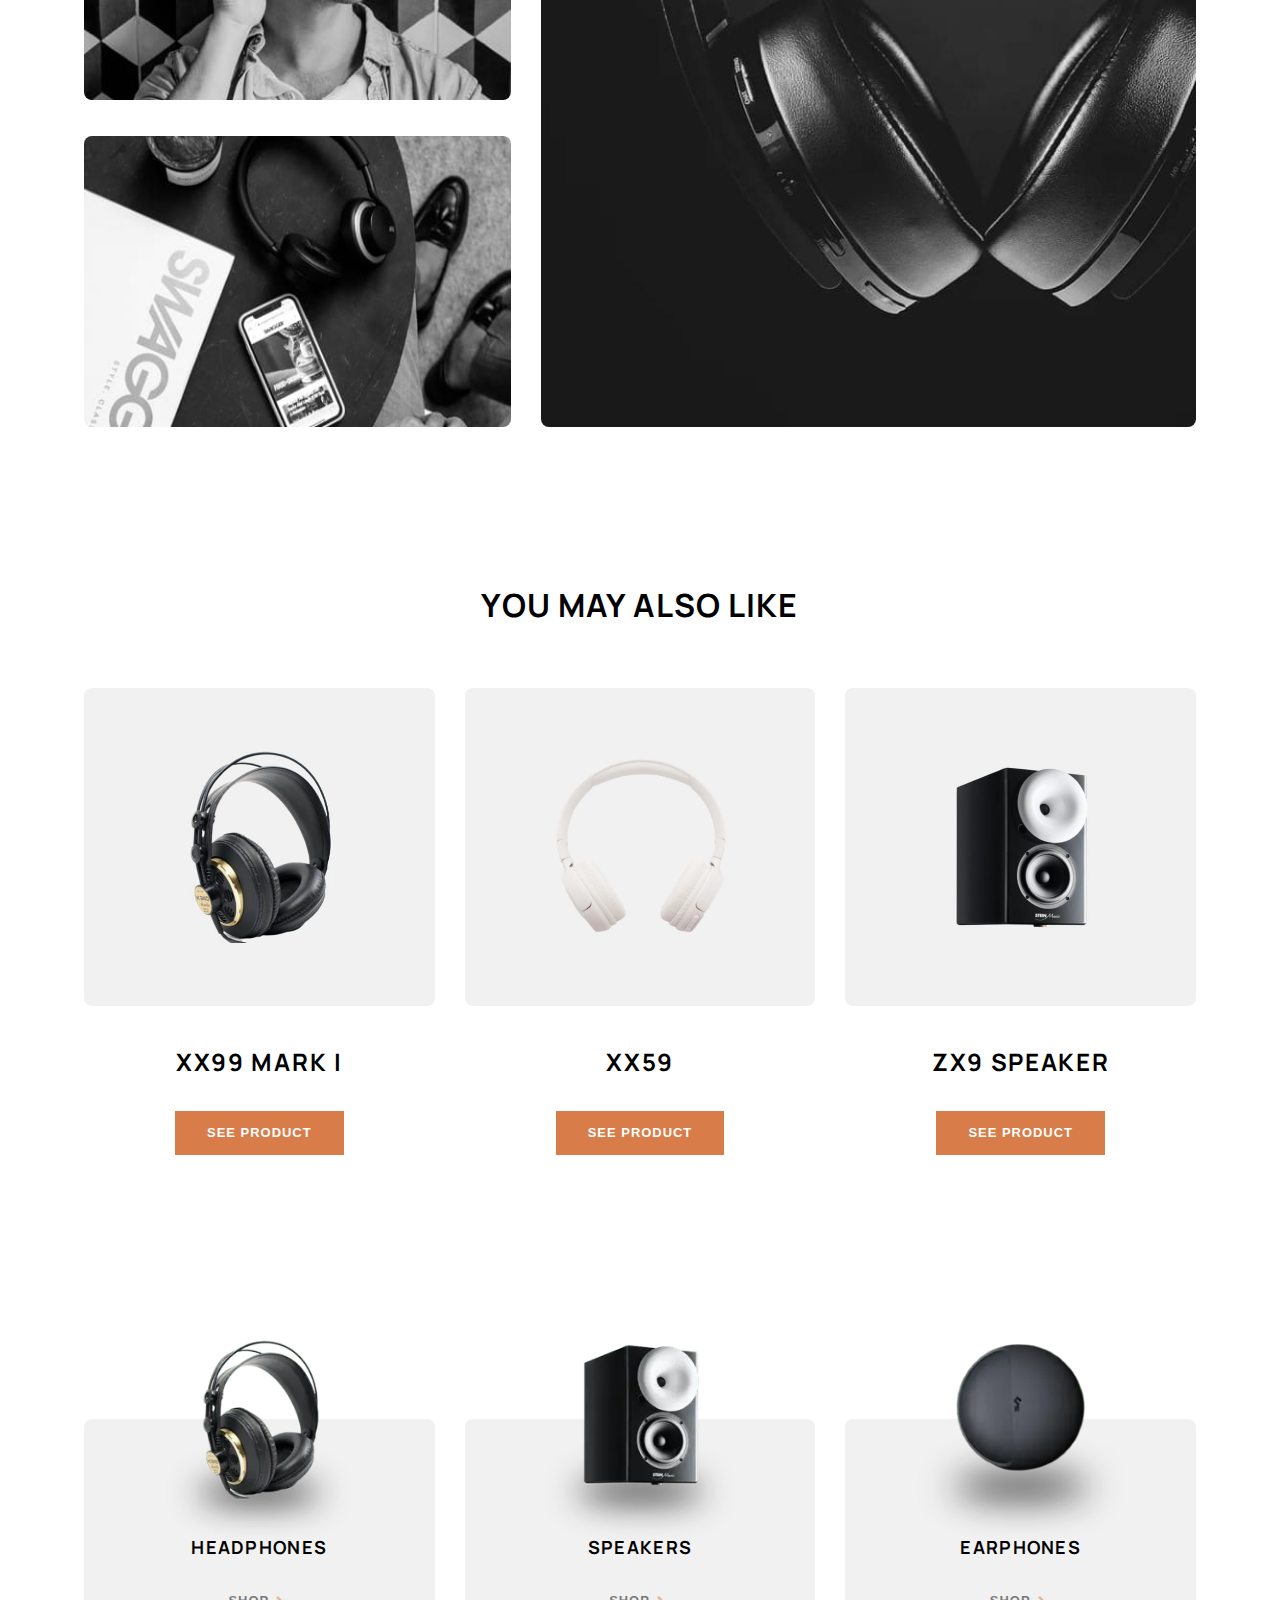
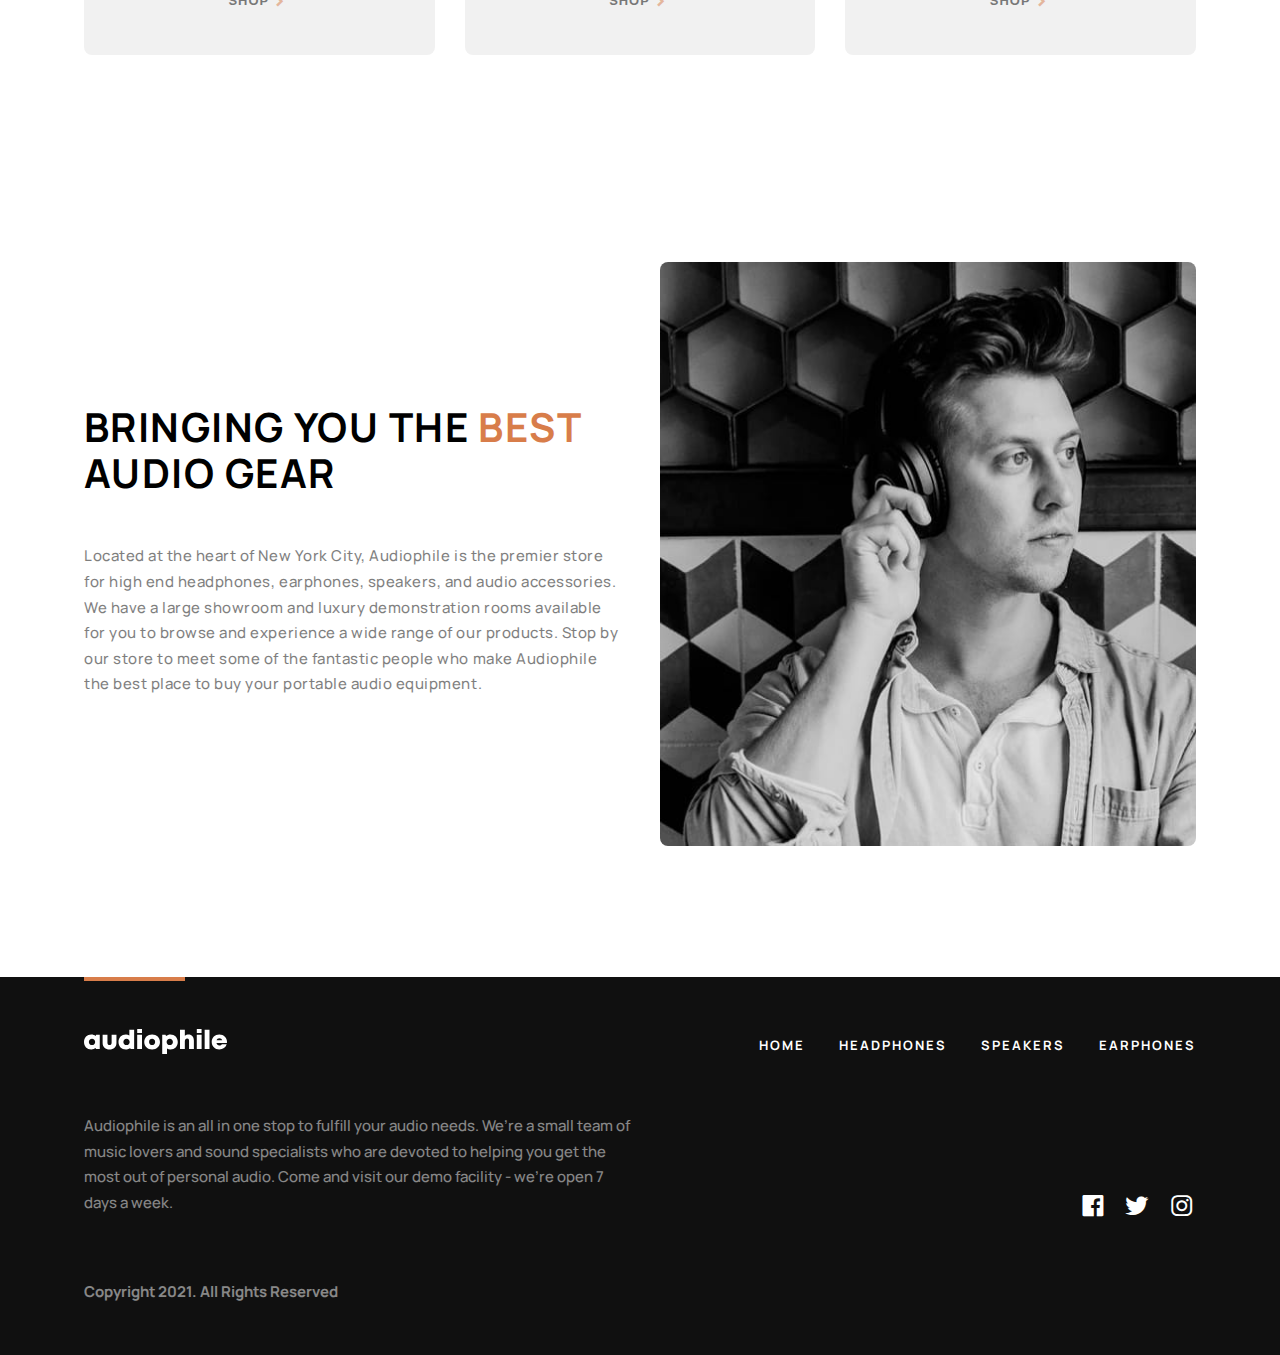
<file: pages/product-detail/headphone/headphone2.html>
<!DOCTYPE html>
<html lang="en">

<head>
	<meta charset="UTF-8">
	<meta name="viewport" content="width=device-width, initial-scale=1.0">
	<title>Headphone 2</title>
	<meta name="keywords" content="Headphone, XX MARK II Headphones, XX99 Mark I
		Headphones XX59 Headphones">
	<meta name="description" content="All the headphones you will love on the Audiophile ecommerce website">

	<!-- =============== box icons =============== -->
	<link href='https://unpkg.com/boxicons@2.1.4/css/boxicons.min.css' rel='stylesheet'>
	<!-- =============== box icons =============== -->

	<!-- =============== google fonts manrepo =============== -->
	<link rel="preconnect" href="https://fonts.googleapis.com">
	<link rel="preconnect" href="https://fonts.gstatic.com" crossorigin>
	<link href="https://fonts.googleapis.com/css2?family=Manrope:wght@200..800&display=swap" rel="stylesheet">
	<!-- =============== google fonts manrepo =============== -->

	<!-- =============== compiled file style.css =============== -->
	<link rel="stylesheet" href="../../../css/style.min.css">
	<!-- =============== compiled file style.css =============== -->
</head>

<body>
	<!-- ============ navbar start ============= -->
	<nav class="navbar">
		<div class="container navbar_container">
			<input type="checkbox" id="burger-toggle" hidden aria-hidden="true">
			<label for="burger-toggle" class="navbar_toggle">
				<img alt="hamburger icon" loading="lazy" width="16" height="15"
					src="../../../assets/images/shared/tablet/icon-hamburger.svg" />

			</label>
			<div class="navbar_mobile_tabs">
				<ul class="navbar_mobile_tabs_list navigation_list">
					<li><a href="/">HOME</a></li>
					<li><a href="/pages/category/headphones.html">HEADPHONES</a></li>
					<li><a href="/pages/category/speakers.html">SPEAKERS</a></li>
					<li><a href="/pages/category/earphones.html">EARPHONES</a></li>
				</ul>
			</div>
			<!-- logo -->
			<a href="/" class="navbar_logo">
				<img alt="logo" loading="lazy" width="143" height="25" src="../../../assets/images/shared/desktop/logo.svg">
			</a>
			<div class="navbar_tabs">
				<ul class="navbar_tabs_list navigation_list">
					<li><a href="/">HOME</a></li>
					<li><a href="/pages/category/headphones.html">HEADPHONES</a></li>
					<li><a href="/pages/category/speakers.html">SPEAKERS</a></li>
					<li><a href="/pages/category/earphones.html">EARPHONES</a></li>
				</ul>
			</div>
			<button class="navbar_cart">
				<img src="../../../assets/images/shared/desktop/icon-cart.svg" alt="cart">
			</button>
		</div>
	</nav>
	<!-- ============= navbar end =============== -->

	<!-- ============= main start =============== -->
	<main>
		<div class="container">
			<a class="back-button text" href="/pages/category/headphones.html">Go Back</a>
		</div>
		<!-- ============ product info section start ============ -->
		<section class="product-info">
			<div class="container product-info_container">
				<picture>
					<source media="(min-width: 1024px)" srcset="../../../assets/images/product-detail/desktop/image-product.jpg">
					<source media="(min-width: 768px)" srcset="../../../assets/images/product-detail/tablet/image-product.jpg">
					<img alt="product-xx99-mark-two-headphones" loading="lazy" width="327" height="327"
						class="product-info_picture" srcset="../../../assets/images/product-detail/mobile/image.webp"
						src="../../../assets/images/product-detail/mobile/image.webp">
				</picture>
				<article class="product-info_subgroup">
					<p class="overline color-primary">NEW PRODUCT</p>
					<h2 class="heading2">XX99 Mark II Headphones</h2>
					<p class="paragraph">The new XX99 Mark II headphones is the pinnacle of pristine audio. It
						redefines your premium headphone experience by reproducing the balanced depth and precision of
						studio-quality
						sound.</p>
					<p class="product-price">$ 2999</p>
					<div class="product-info_subgroup_level2">
						<div class="quantity-container">
							<div class="quantity-wrapper">
								<button class="quantity-button decrease-quantity">-</button>
								<input class="selected-item-quantity" type="number" value="1" name="quantity" />
								<button class="quantity-button increase-quantity">+</button>
							</div>
						</div>
						<button class="button-primary">ADD TO CART</button>
					</div>
				</article>
			</div>
		</section>
		<!-- ============ product info section end ============ -->

		<!-- ============ product info feature section start ============ -->
		<section class="product-info-features">
			<div class="container product-info-features_container">
				<div class="product-info-features_content">
					<h3 class="heading3">FEATURES</h3>
					<p class="paragraph">Featuring a genuine leather head strap and premium earcups, these headphones
						deliver superior comfort for those who like to enjoy endless listening. It includes intuitive controls
						designed for any situation. Whether you’re taking a business call or just in your own personal space, the
						auto
						on/off and pause features ensure that you’ll never miss a beat.</p>
					<p class="paragraph">The advanced Active Noise Cancellation with built-in equalizer allow you to experience
						your audio world on
						your terms. It lets you enjoy your audio in peace, but quickly interact with your surroundings when you need
						to. Combined with Bluetooth 5. 0 compliant connectivity and 17 hour battery life, the XX99 Mark II
						headphones
						gives you superior sound, cutting-edge technology, and a modern design aesthetic.</p>
				</div>
				<div class="product-in-box">
					<h3 class="heading3">in the box</h3>
					<ul class="product-in-box-list">
						<li class="product-in-box-item"><span class="product-in-box-quantity color-primary">1x</span>
							<p class="paragraph">Headphone unit</p>
						</li>
						<li class="product-in-box-item"><span class="product-in-box-quantity color-primary">2x</span>
							<p class="paragraph">Replacement earcups</p>
						</li>
						<li class="product-in-box-item"><span class="product-in-box-quantity color-primary">1x</span>
							<p class="paragraph">User manual</p>
						</li>
						<li class="product-in-box-item"><span class="product-in-box-quantity color-primary">1x</span>
							<p class="paragraph">3.5mm 5m audio cable</p>
						</li>
						<li class="product-in-box-item"><span class="product-in-box-quantity color-primary">1x</span>
							<p class="paragraph">Travel bag</p>
						</li>
					</ul>
				</div>
			</div>
		</section>
		<!-- ============ product info feature section end ============ -->

		<!-- =============== gallery section start =============== -->
		<section class="gallery">
			<div class="container gallery_container">
				<picture class="gallery-1">
					<source media="(min-width: 1024px)"
						srcset="../../../assets/images/product-detail/desktop/image-gallery-1.jpg">
					<source media="(min-width: 768px)" srcset="../../../assets/images/product-detail/tablet/image-gallery-1.jpg">
					<img alt="image-gallery-1" loading="lazy" width="445" height="280" class="gallery_img gallery-1"
						srcset="../../../assets/images/product-detail/mobile/image2.webp"
						src="../../../assets/images/product-detail/mobile/image2.webp">
				</picture>
				<picture class="gallery-2">
					<source media="(min-width: 1024px)"
						srcset="../../../assets/images/product-detail/desktop/image-gallery-2.jpg">
					<source media="(min-width: 768px)" srcset="../../../assets/images/product-detail/tablet/image-gallery-2.jpg">
					<img alt="image-gallery-2" loading="lazy" width="445" height="280" class="gallery_img gallery-2"
						srcset="../../../assets/images/product-detail/mobile/image3.webp"
						src="../../../assets/images/product-detail/mobile/image3.webp">
				</picture>
				<picture class="gallery-3">
					<source media="(min-width: 1024px)"
						srcset="../../../assets/images/product-detail/desktop/image-gallery-3.jpg">
					<source media="(min-width: 768px)" srcset="../../../assets/images/product-detail/tablet/image-gallery-3.jpg">
					<img alt="image-gallery-3" loading="lazy" width="635" height="592" class="gallery_img gallery-3"
						srcset="../../../assets/images/product-detail/mobile/image4.webp"
						src="../../../assets/images/product-detail/mobile/image4.webp">
				</picture>
			</div>
		</section>
		<!-- =============== gallery section end =============== -->

		<!-- =============== suggestion section start =============== -->
		<section class="suggestion">
			<div class="container suggestion_container">
				<h3 class="heading3">you may also like</h3>
				<div class="suggestion_products_wrapper">
					<article class="suggestion_product">
						<picture>
							<source media="(min-width: 1024px)"
								srcset="../../../assets/images/shared/desktop/image-xx99-mark-one-headphones.jpg">
							<source media="(min-width: 768px)"
								srcset="../../../assets/images/shared/tablet/image-xx99-mark-one-headphones.jpg">
							<img alt="other products" loading="lazy" width="327" height="120" class="suggestion_product_picture"
								srcset="../../../assets/images/shared/mobile/image5.webp"
								src="../../../assets/images/shared/mobile/image5.webp" />
						</picture>
						<h5 class="heading5">XX99 Mark I</h5>
						<a href="/headphones/xx99-mark-one-headphones">
							<button class="button-primary">see product</button>
						</a>
					</article>
					<article class="suggestion_product">
						<picture>
							<source media="(min-width: 1024px)"
								srcset="../../../assets/images/shared/desktop/image-xx59-headphones.jpg">
							<source media="(min-width: 768px)"
								srcset="../../../assets/images/shared/tablet/image-xx59-headphones.jpg">
							<img alt="other products" loading="lazy" width="327" height="120" class="suggestion_product_picture"
								srcset="../../../assets/images/shared/mobile/image6.webp"
								src="../../../assets/images/shared/mobile/image6.webp" />
						</picture>
						<h5 class="heading5">XX59</h5>
						<a href="/headphones/xx59-headphones">
							<button class="button-primary">see product</button>
						</a>
					</article>
					<article class="suggestion_product">
						<picture>
							<source media="(min-width: 1024px)" srcset="../../../assets/images/shared/desktop/image-zx9-speaker.jpg">
							<source media="(min-width: 768px)" srcset="../../../assets/images/shared/tablet/image-zx9-speaker.jpg">
							<img alt="other products" loading="lazy" width="327" height="120" class="suggestion_product_picture"
								srcset="../../../assets/images/shared/mobile/image7.webp"
								src="../../../assets/images/shared/mobile/image7.webp" />
						</picture>
						<h5 class="heading5">ZX9 Speaker</h5>
						<a href="/headphones/zx9-speaker">
							<button class="button-primary">see product</button>
						</a>
					</article>
				</div>
			</div>
		</section>
		<!-- =============== suggestion section end =============== -->

		<!-- ============== categories section start ============== -->
		<section class="categories">
			<div class="container categories_container">
				<article class="categories_product">
					<img alt="product category" loading="lazy" width="79" height="104" class="categories_product_picture"
						srcset="../../../assets/images/home/category-headphone.webp"
						src="../../../assets/images/home/category-headphone.webp" />
					<h6 class="heading6">headphones</h6>
					<a href="/headphones">
						<button class="button-thirdy">
							Shop
							<i class='bx bx-chevron-right color-primary'></i>
						</button>
					</a>
				</article>
				<article class="categories_product">
					<img alt="product category" loading="lazy" width="79" height="104" class="categories_product_picture"
						srcset="../../../assets/images/home/category-speaker.webp"
						src="../../../assets/images/home/category-speaker.webp" />
					<h6 class="heading6">speakers</h6>
					<a href="/headphones">
						<button class="button-thirdy">
							Shop
							<i class='bx bx-chevron-right color-primary'></i>
						</button>
					</a>
				</article>
				<article class="categories_product">
					<img alt="product category" loading="lazy" width="79" height="104" class="categories_product_picture"
						srcset="../../../assets/images/home/category-earphone.webp"
						src="../../../assets/images/home/category-earphone.webp" />
					<h6 class="heading6">earphones</h6>
					<a href="/headphones">
						<button class="button-thirdy">
							Shop
							<i class='bx bx-chevron-right color-primary'></i>
						</button>
					</a>
				</article>
			</div>
		</section>
		<!-- ============== categories section end ============== -->

		<!-- ============== about section start ============= -->
		<section clas="about">
			<div class="container about_container">
				<div class="about_subgroup">
					<h2 class="heading2">Bringing you the <span class="color-primary">best</span> audio gear</h2>
					<p class="paragraph">Located at the heart of New York City, Audiophile is the premier store for high end
						headphones, earphones, speakers, and audio accessories. We have a large showroom and luxury demonstration
						rooms available for you to browse and experience a wide range of our products. Stop by our store to meet
						some
						of the fantastic people who make Audiophile the best place to buy your portable audio equipment.</p>
				</div>
				<picture>
					<source media="(min-width: 1024px)" srcset="../../../assets/images/shared/desktop/image-best-gear.jpg">
					<source media="(min-width: 768px)" srcset="../../../assets/images/shared/tablet/image-best-gear.jpg"><img
						alt="best gear image" loading="lazy" width="327" height="3300" class="about_picture"
						srcset="../../../assets/images/shared/mobile/image-best-gear.webp"
						src="../../../assets/images/shared/mobile/image-best-gear.webp">
				</picture>
			</div>
		</section>
		<!-- ============ about section end =============== -->
	</main>
	<!-- ============= main end =============== -->

	<!-- ============== footer start ============= -->
	<footer class="footer">
		<div class="container footer_container">
			<div class="footer_subgroup-one">
				<a href="/"><img alt="" loading="lazy" width="143" height="25" class="footer-logo"
						src="../../../assets/images/shared/desktop/logo.svg" />
				</a>
				<ul class="footer_navigation-tabs flex navigation_list">
					<li><a href="/">HOME</a></li>
					<li><a href="/pages/category/headphones.html">HEADPHONES</a></li>
					<li><a href="/pages/category/speakers.html">SPEAKERS</a></li>
					<li><a href="/pages/category/earphones.html">EARPHONES</a></li>
				</ul>
			</div>
			<div class="footer_subgroup-two">
				<p class="paragraph">Audiophile is an all in one stop to fulfill your audio needs. We’re a small team of
					music lovers and sound specialists who are devoted to helping you get the most out of personal audio. Come and
					visit our demo facility - we’re open 7 days a week.</p><small class="footer_copyright paragraph">Copyright
					2021. All
					Rights Reserved</small>
				<div class="footer_nested-subgroup">
					<a href="/">
						<i class='bx bxl-facebook-square'></i>
					</a>
					<a href="/">
						<i class='bx bxl-twitter'></i>
					</a>
					<a href="/">
						<i class='bx bxl-instagram'></i>
					</a>
				</div>
			</div>
		</div>
	</footer>
	<!-- ============== footer end ============= -->
</body>

</html>
</file>
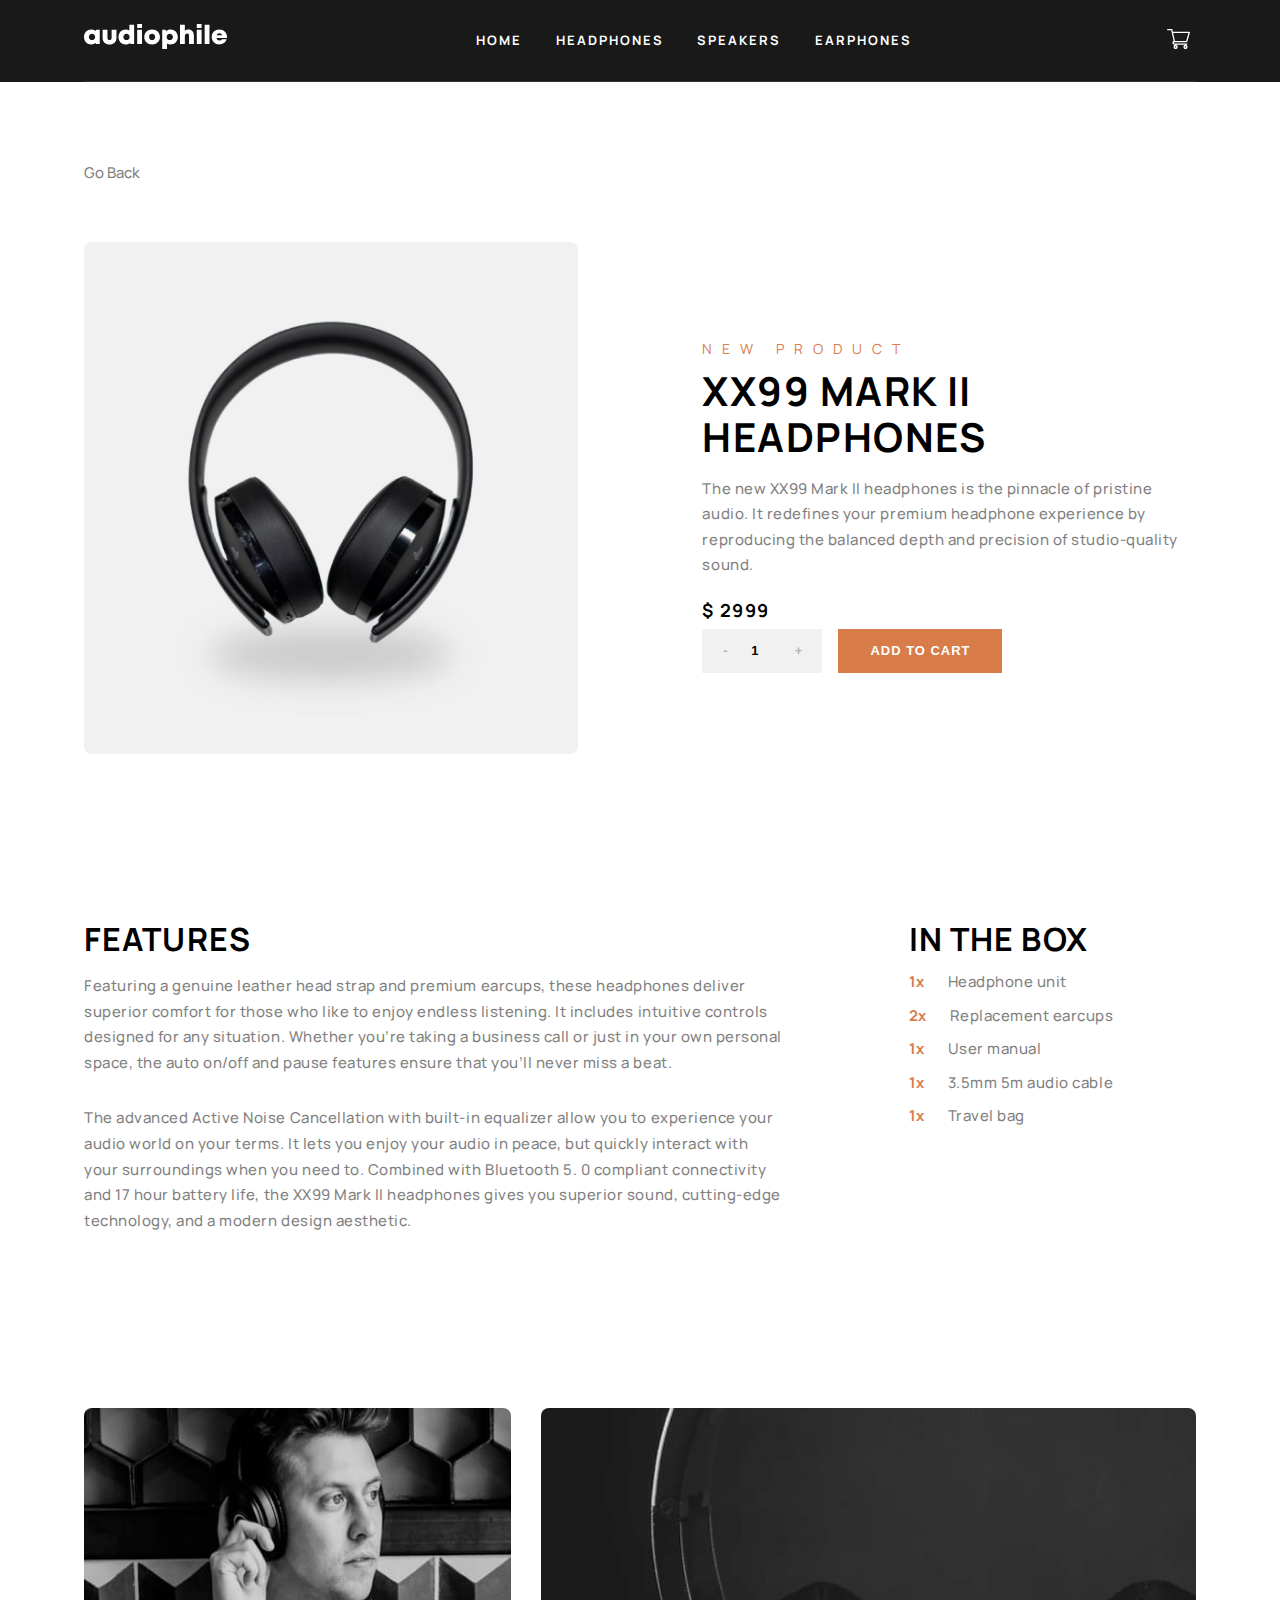
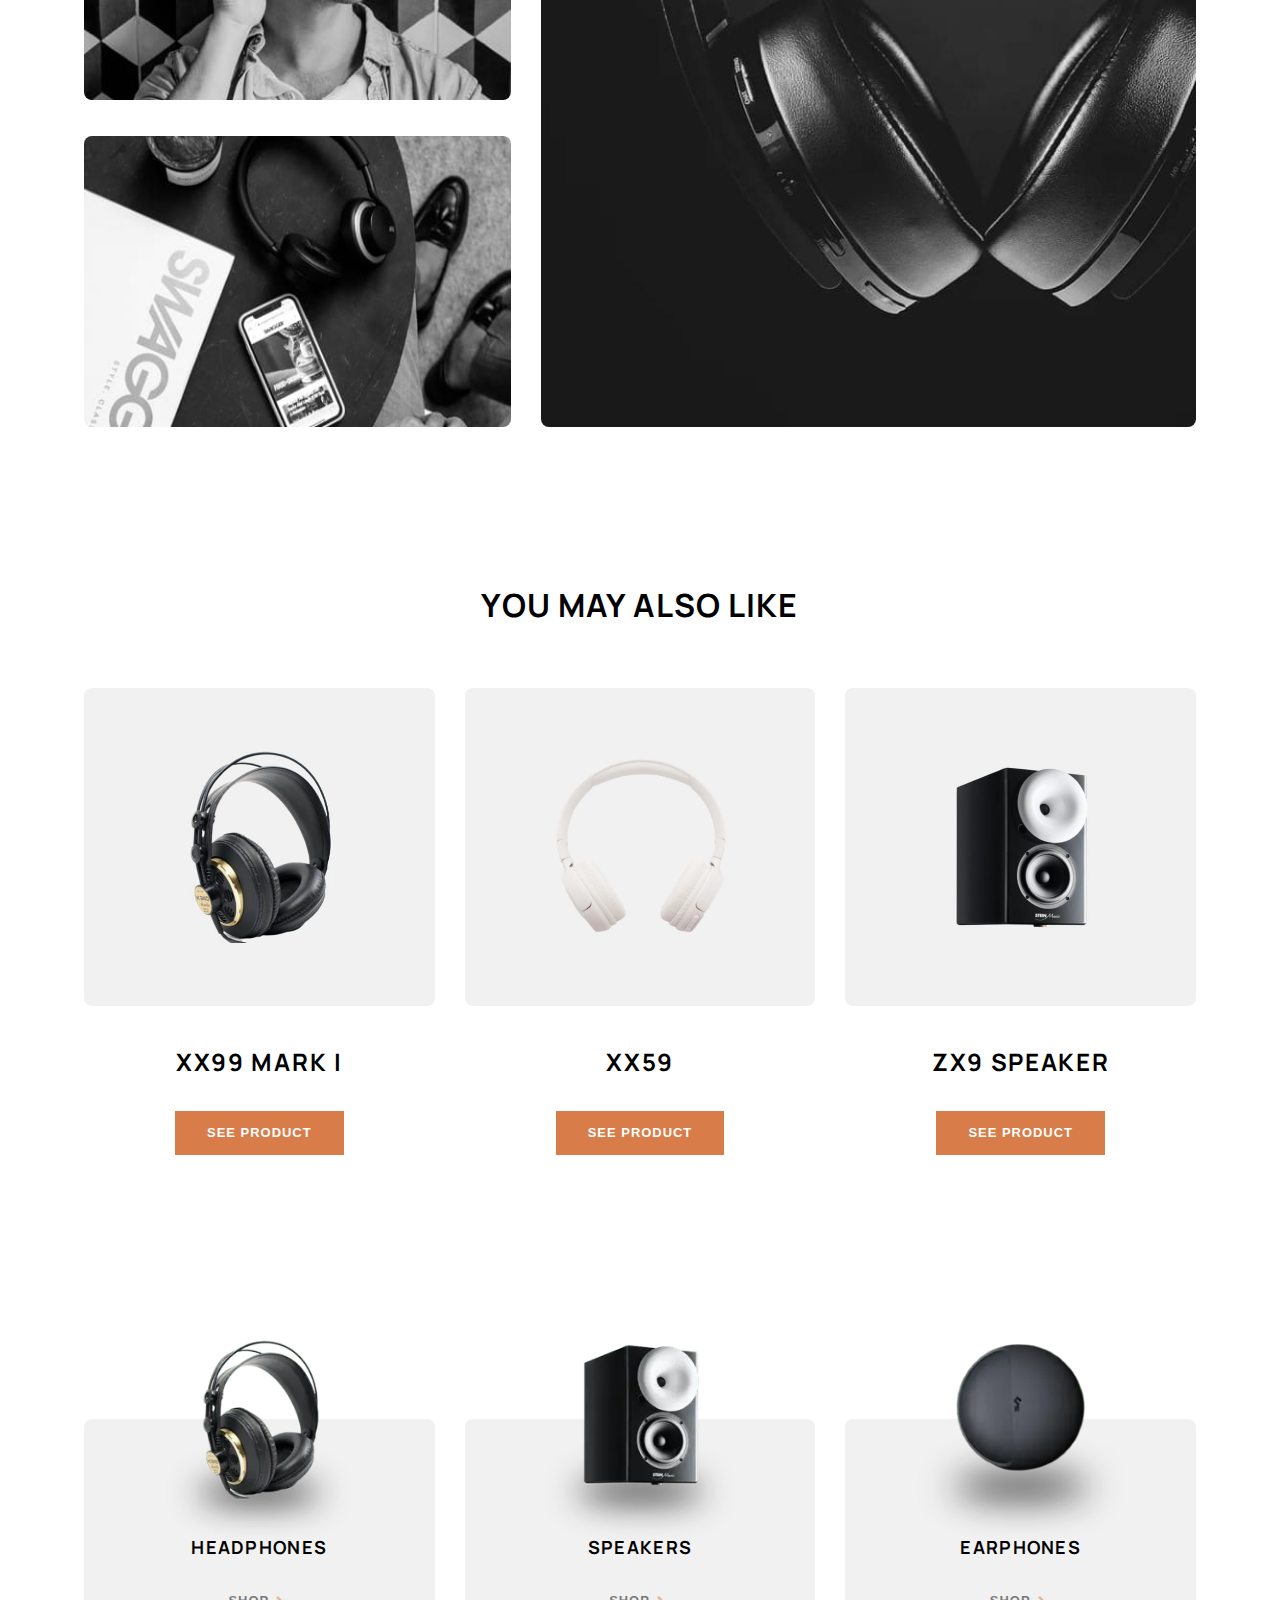
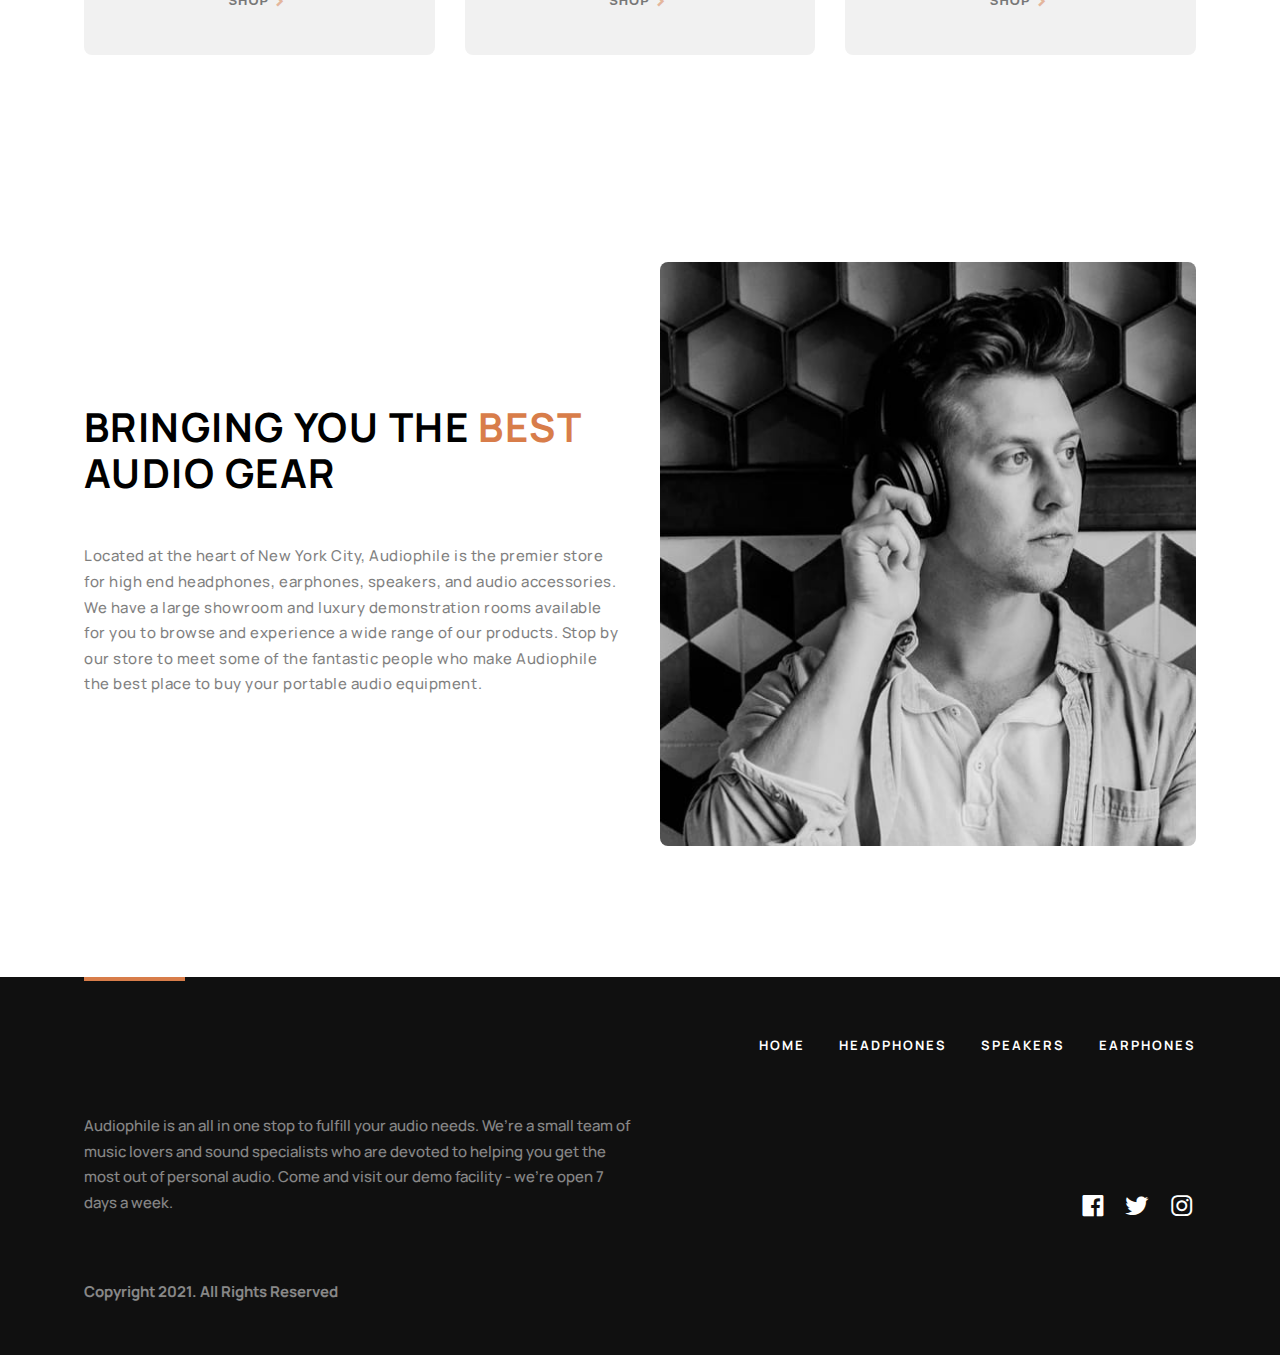
<file: pages/product-detail/headphone/headphone3.html>
<!DOCTYPE html>
<html lang="en">

<head>
	<meta charset="UTF-8">
	<meta name="viewport" content="width=device-width, initial-scale=1.0">
	<title>Headphone 3</title>
	<meta name="keywords" content="Headphone, XX MARK II Headphones, XX99 Mark I
		Headphones XX59 Headphones">
	<meta name="description" content="All the headphones you will love on the Audiophile ecommerce website">

	<!-- =============== box icons =============== -->
	<link href='https://unpkg.com/boxicons@2.1.4/css/boxicons.min.css' rel='stylesheet'>
	<!-- =============== box icons =============== -->

	<!-- =============== google fonts manrepo =============== -->
	<link rel="preconnect" href="https://fonts.googleapis.com">
	<link rel="preconnect" href="https://fonts.gstatic.com" crossorigin>
	<link href="https://fonts.googleapis.com/css2?family=Manrope:wght@200..800&display=swap" rel="stylesheet">
	<!-- =============== google fonts manrepo =============== -->

	<!-- =============== compiled file style.css =============== -->
	<link rel="stylesheet" href="../../../css/style.min.css">
	<!-- =============== compiled file style.css =============== -->
</head>

<body>
	<!-- ============ navbar start ============= -->
	<nav class="navbar">
		<div class="container navbar_container">
			<input type="checkbox" id="burger-toggle" hidden aria-hidden="true">
			<label for="burger-toggle" class="navbar_toggle">
				<img alt="hamburger icon" loading="lazy" width="16" height="15"
					src="../../../assets/images/shared/tablet/icon-hamburger.svg" />

			</label>
			<div class="navbar_mobile_tabs">
				<ul class="navbar_mobile_tabs_list navigation_list">
					<li><a href="/">HOME</a></li>
					<li><a href="/pages/category/headphones.html">HEADPHONES</a></li>
					<li><a href="/pages/category/speakers.html">SPEAKERS</a></li>
					<li><a href="/pages/category/earphones.html">EARPHONES</a></li>
				</ul>
			</div>
			<!-- logo -->
			<a href="/" class="navbar_logo">
				<img alt="logo" loading="lazy" width="143" height="25" src="../../../assets/images/shared/desktop/logo.svg">
			</a>
			<div class="navbar_tabs">
				<ul class="navbar_tabs_list navigation_list">
					<li><a href="/">HOME</a></li>
					<li><a href="/pages/category/headphones.html">HEADPHONES</a></li>
					<li><a href="/pages/category/speakers.html">SPEAKERS</a></li>
					<li><a href="/pages/category/earphones.html">EARPHONES</a></li>
				</ul>
			</div>
			<button class="navbar_cart">
				<img src="../../../assets/images/shared/desktop/icon-cart.svg" alt="cart">
			</button>
		</div>
	</nav>
	<!-- ============= navbar end =============== -->

	<!-- ============= main start =============== -->
	<main>
		<div class="container">
			<a class="back-button text" href="/pages/category/headphones.html">Go Back</a>
		</div>
		<!-- ============ product info section start ============ -->
		<section class="product-info">
			<div class="container product-info_container">
				<picture>
					<source media="(min-width: 1024px)" srcset="../../../assets/images/product-detail/desktop/image-product.jpg">
					<source media="(min-width: 768px)" srcset="../../../assets/images/product-detail/tablet/image-product.jpg">
					<img alt="product-xx99-mark-two-headphones" loading="lazy" width="327" height="327"
						class="product-info_picture" srcset="../../../assets/images/product-detail/mobile/image.webp"
						src="../../../assets/images/product-detail/mobile/image.webp">
				</picture>
				<article class="product-info_subgroup">
					<p class="overline color-primary">NEW PRODUCT</p>
					<h2 class="heading2">XX99 Mark II Headphones</h2>
					<p class="paragraph">The new XX99 Mark II headphones is the pinnacle of pristine audio. It
						redefines your premium headphone experience by reproducing the balanced depth and precision of
						studio-quality
						sound.</p>
					<p class="product-price">$ 2999</p>
					<div class="product-info_subgroup_level2">
						<div class="quantity-container">
							<div class="quantity-wrapper">
								<button class="quantity-button decrease-quantity">-</button>
								<input class="selected-item-quantity" type="number" value="1" name="quantity" />
								<button class="quantity-button increase-quantity">+</button>
							</div>
						</div>
						<button class="button-primary">ADD TO CART</button>
					</div>
				</article>
			</div>
		</section>
		<!-- ============ product info section end ============ -->

		<!-- ============ product info feature section start ============ -->
		<section class="product-info-features">
			<div class="container product-info-features_container">
				<div class="product-info-features_content">
					<h3 class="heading3">FEATURES</h3>
					<p class="paragraph">Featuring a genuine leather head strap and premium earcups, these headphones
						deliver superior comfort for those who like to enjoy endless listening. It includes intuitive controls
						designed for any situation. Whether you’re taking a business call or just in your own personal space, the
						auto
						on/off and pause features ensure that you’ll never miss a beat.</p>
					<p class="paragraph">The advanced Active Noise Cancellation with built-in equalizer allow you to experience
						your audio world on
						your terms. It lets you enjoy your audio in peace, but quickly interact with your surroundings when you need
						to. Combined with Bluetooth 5. 0 compliant connectivity and 17 hour battery life, the XX99 Mark II
						headphones
						gives you superior sound, cutting-edge technology, and a modern design aesthetic.</p>
				</div>
				<div class="product-in-box">
					<h3 class="heading3">in the box</h3>
					<ul class="product-in-box-list">
						<li class="product-in-box-item"><span class="product-in-box-quantity color-primary">1x</span>
							<p class="paragraph">Headphone unit</p>
						</li>
						<li class="product-in-box-item"><span class="product-in-box-quantity color-primary">2x</span>
							<p class="paragraph">Replacement earcups</p>
						</li>
						<li class="product-in-box-item"><span class="product-in-box-quantity color-primary">1x</span>
							<p class="paragraph">User manual</p>
						</li>
						<li class="product-in-box-item"><span class="product-in-box-quantity color-primary">1x</span>
							<p class="paragraph">3.5mm 5m audio cable</p>
						</li>
						<li class="product-in-box-item"><span class="product-in-box-quantity color-primary">1x</span>
							<p class="paragraph">Travel bag</p>
						</li>
					</ul>
				</div>
			</div>
		</section>
		<!-- ============ product info feature section end ============ -->

		<!-- =============== gallery section start =============== -->
		<section class="gallery">
			<div class="container gallery_container">
				<picture class="gallery-1">
					<source media="(min-width: 1024px)"
						srcset="../../../assets/images/product-detail/desktop/image-gallery-1.jpg">
					<source media="(min-width: 768px)" srcset="../../../assets/images/product-detail/tablet/image-gallery-1.jpg">
					<img alt="image-gallery-1" loading="lazy" width="445" height="280" class="gallery_img gallery-1"
						srcset="../../../assets/images/product-detail/mobile/image2.webp"
						src="../../../assets/images/product-detail/mobile/image2.webp">
				</picture>
				<picture class="gallery-2">
					<source media="(min-width: 1024px)"
						srcset="../../../assets/images/product-detail/desktop/image-gallery-2.jpg">
					<source media="(min-width: 768px)" srcset="../../../assets/images/product-detail/tablet/image-gallery-2.jpg">
					<img alt="image-gallery-2" loading="lazy" width="445" height="280" class="gallery_img gallery-2"
						srcset="../../../assets/images/product-detail/mobile/image3.webp"
						src="../../../assets/images/product-detail/mobile/image3.webp">
				</picture>
				<picture class="gallery-3">
					<source media="(min-width: 1024px)"
						srcset="../../../assets/images/product-detail/desktop/image-gallery-3.jpg">
					<source media="(min-width: 768px)" srcset="../../../assets/images/product-detail/tablet/image-gallery-3.jpg">
					<img alt="image-gallery-3" loading="lazy" width="635" height="592" class="gallery_img gallery-3"
						srcset="../../../assets/images/product-detail/mobile/image4.webp"
						src="../../../assets/images/product-detail/mobile/image4.webp">
				</picture>
			</div>
		</section>
		<!-- =============== gallery section end =============== -->

		<!-- =============== suggestion section start =============== -->
		<section class="suggestion">
			<div class="container suggestion_container">
				<h3 class="heading3">you may also like</h3>
				<div class="suggestion_products_wrapper">
					<article class="suggestion_product">
						<picture>
							<source media="(min-width: 1024px)"
								srcset="../../../assets/images/shared/desktop/image-xx99-mark-one-headphones.jpg">
							<source media="(min-width: 768px)"
								srcset="../../../assets/images/shared/tablet/image-xx99-mark-one-headphones.jpg">
							<img alt="other products" loading="lazy" width="327" height="120" class="suggestion_product_picture"
								srcset="../../../assets/images/shared/mobile/image5.webp"
								src="../../../assets/images/shared/mobile/image5.webp" />
						</picture>
						<h5 class="heading5">XX99 Mark I</h5>
						<a href="/headphones/xx99-mark-one-headphones">
							<button class="button-primary">see product</button>
						</a>
					</article>
					<article class="suggestion_product">
						<picture>
							<source media="(min-width: 1024px)"
								srcset="../../../assets/images/shared/desktop/image-xx59-headphones.jpg">
							<source media="(min-width: 768px)"
								srcset="../../../assets/images/shared/tablet/image-xx59-headphones.jpg">
							<img alt="other products" loading="lazy" width="327" height="120" class="suggestion_product_picture"
								srcset="../../../assets/images/shared/mobile/image6.webp"
								src="../../../assets/images/shared/mobile/image6.webp" />
						</picture>
						<h5 class="heading5">XX59</h5>
						<a href="/headphones/xx59-headphones">
							<button class="button-primary">see product</button>
						</a>
					</article>
					<article class="suggestion_product">
						<picture>
							<source media="(min-width: 1024px)" srcset="../../../assets/images/shared/desktop/image-zx9-speaker.jpg">
							<source media="(min-width: 768px)" srcset="../../../assets/images/shared/tablet/image-zx9-speaker.jpg">
							<img alt="other products" loading="lazy" width="327" height="120" class="suggestion_product_picture"
								srcset="../../../assets/images/shared/mobile/image7.webp"
								src="../../../assets/images/shared/mobile/image7.webp" />
						</picture>
						<h5 class="heading5">ZX9 Speaker</h5>
						<a href="/headphones/zx9-speaker">
							<button class="button-primary">see product</button>
						</a>
					</article>
				</div>
			</div>
		</section>
		<!-- =============== suggestion section end =============== -->

		<!-- ============== categories section start ============== -->
		<section class="categories">
			<div class="container categories_container">
				<article class="categories_product">
					<img alt="product category" loading="lazy" width="79" height="104" class="categories_product_picture"
						srcset="../../../assets/images/home/category-headphone.webp"
						src="../../../assets/images/home/category-headphone.webp" />
					<h6 class="heading6">headphones</h6>
					<a href="/headphones">
						<button class="button-thirdy">
							Shop
							<i class='bx bx-chevron-right color-primary'></i>
						</button>
					</a>
				</article>
				<article class="categories_product">
					<img alt="product category" loading="lazy" width="79" height="104" class="categories_product_picture"
						srcset="../../../assets/images/home/category-speaker.webp"
						src="../../../assets/images/home/category-speaker.webp" />
					<h6 class="heading6">speakers</h6>
					<a href="/headphones">
						<button class="button-thirdy">
							Shop
							<i class='bx bx-chevron-right color-primary'></i>
						</button>
					</a>
				</article>
				<article class="categories_product">
					<img alt="product category" loading="lazy" width="79" height="104" class="categories_product_picture"
						srcset="../../../assets/images/home/category-earphone.webp"
						src="../../../assets/images/home/category-earphone.webp" />
					<h6 class="heading6">earphones</h6>
					<a href="/headphones">
						<button class="button-thirdy">
							Shop
							<i class='bx bx-chevron-right color-primary'></i>
						</button>
					</a>
				</article>
			</div>
		</section>
		<!-- ============== categories section end ============== -->

		<!-- ============== about section start ============= -->
		<section clas="about">
			<div class="container about_container">
				<div class="about_subgroup">
					<h2 class="heading2">Bringing you the <span class="color-primary">best</span> audio gear</h2>
					<p class="paragraph">Located at the heart of New York City, Audiophile is the premier store for high end
						headphones, earphones, speakers, and audio accessories. We have a large showroom and luxury demonstration
						rooms available for you to browse and experience a wide range of our products. Stop by our store to meet
						some
						of the fantastic people who make Audiophile the best place to buy your portable audio equipment.</p>
				</div>
				<picture>
					<source media="(min-width: 1024px)" srcset="../../../assets/images/shared/desktop/image-best-gear.jpg">
					<source media="(min-width: 768px)" srcset="../../../assets/images/shared/tablet/image-best-gear.jpg"><img
						alt="best gear image" loading="lazy" width="327" height="3300" class="about_picture"
						srcset="../../../assets/images/shared/mobile/image-best-gear.webp"
						src="../../../assets/images/shared/mobile/image-best-gear.webp">
				</picture>
			</div>
		</section>
		<!-- ============ about section end =============== -->
	</main>
	<!-- ============= main end =============== -->

	<!-- ============== footer start ============= -->
	<footer class="footer">
		<div class="container footer_container">
			<div class="footer_subgroup-one">
				<a href="/"><img alt="" loading="lazy" width="143" height="25" class="footer-logo"
						src="../../../assets/images/shared/desktop/logo.svg" />
				</a>
				<ul class="footer_navigation-tabs flex navigation_list">
					<li><a href="/">HOME</a></li>
					<li><a href="/pages/category/headphones.html">HEADPHONES</a></li>
					<li><a href="/pages/category/speakers.html">SPEAKERS</a></li>
					<li><a href="/pages/category/earphones.html">EARPHONES</a></li>
				</ul>
			</div>
			<div class="footer_subgroup-two">
				<p class="paragraph">Audiophile is an all in one stop to fulfill your audio needs. We’re a small team of
					music lovers and sound specialists who are devoted to helping you get the most out of personal audio. Come and
					visit our demo facility - we’re open 7 days a week.</p><small class="footer_copyright paragraph">Copyright
					2021. All
					Rights Reserved</small>
				<div class="footer_nested-subgroup">
					<a href="/">
						<i class='bx bxl-facebook-square'></i>
					</a>
					<a href="/">
						<i class='bx bxl-twitter'></i>
					</a>
					<a href="/">
						<i class='bx bxl-instagram'></i>
					</a>
				</div>
			</div>
		</div>
	</footer>
	<!-- ============== footer end ============= -->
</body>

</html>
</file>
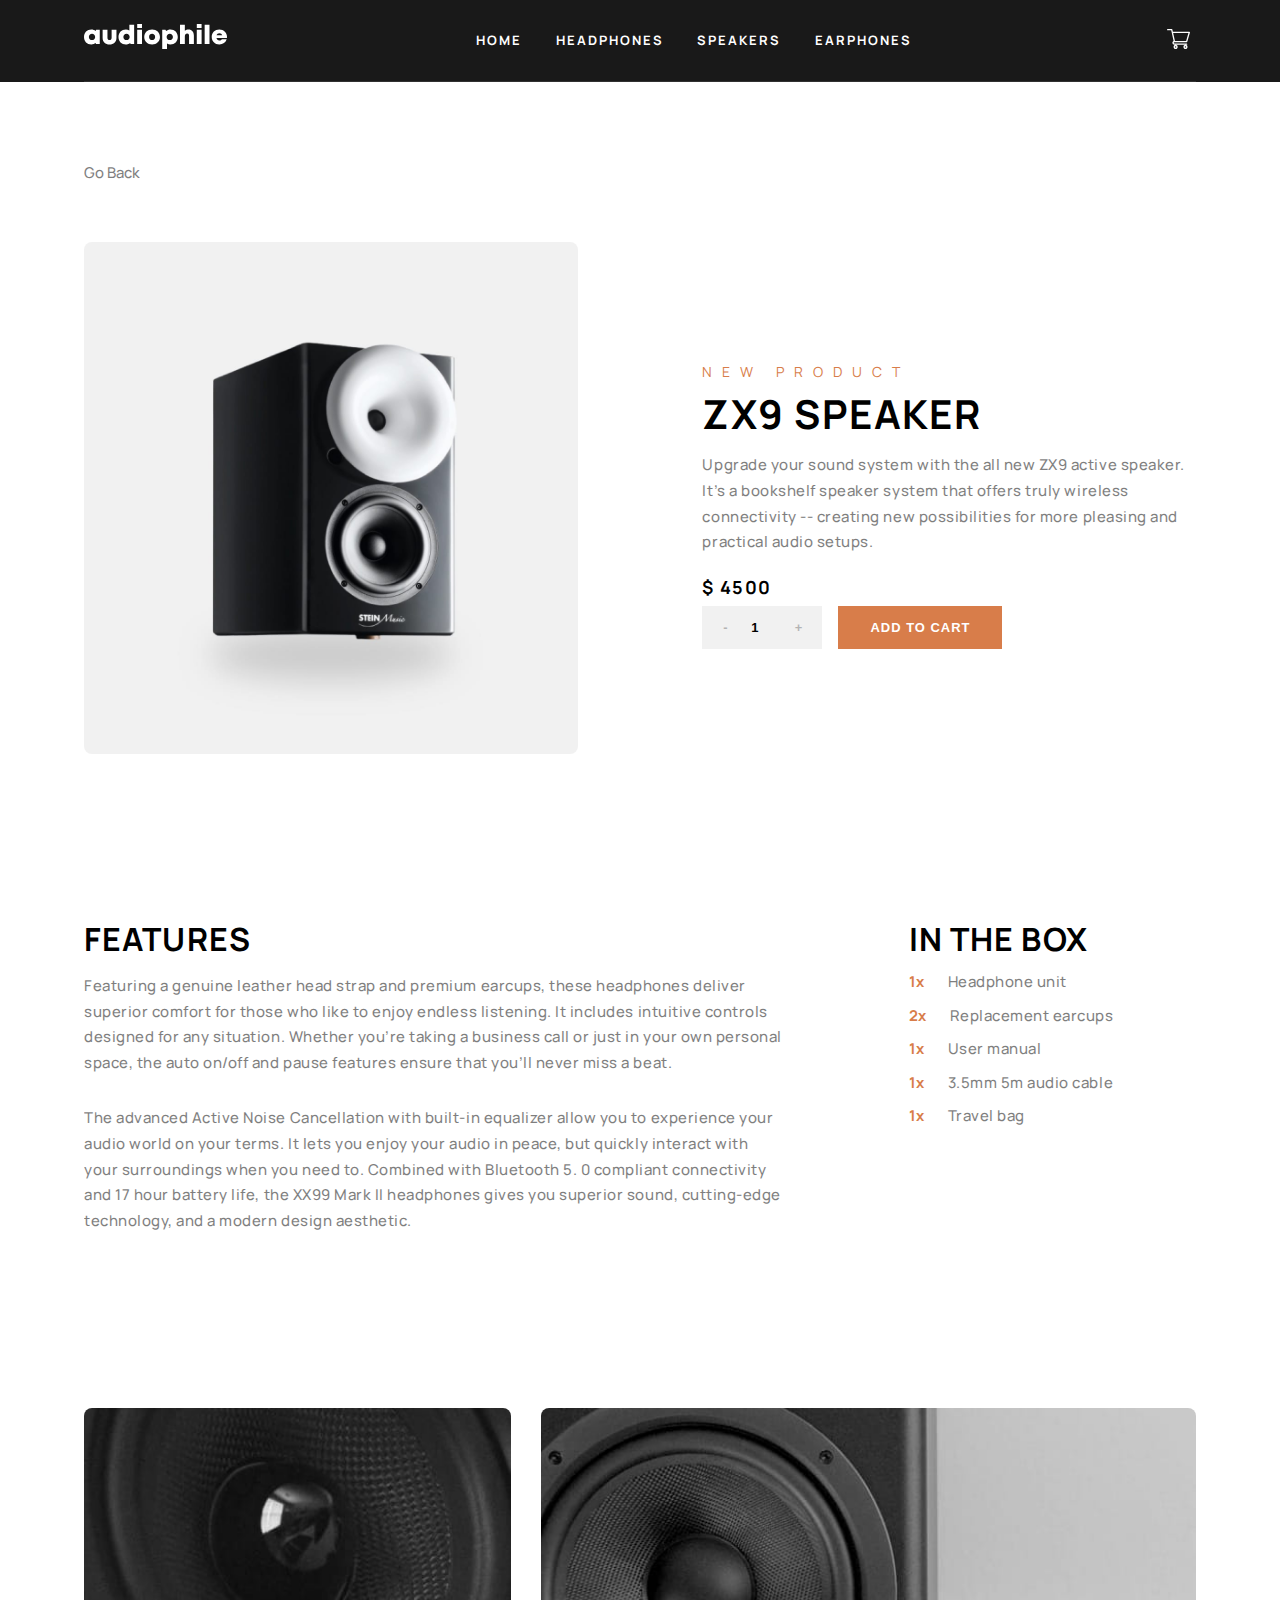
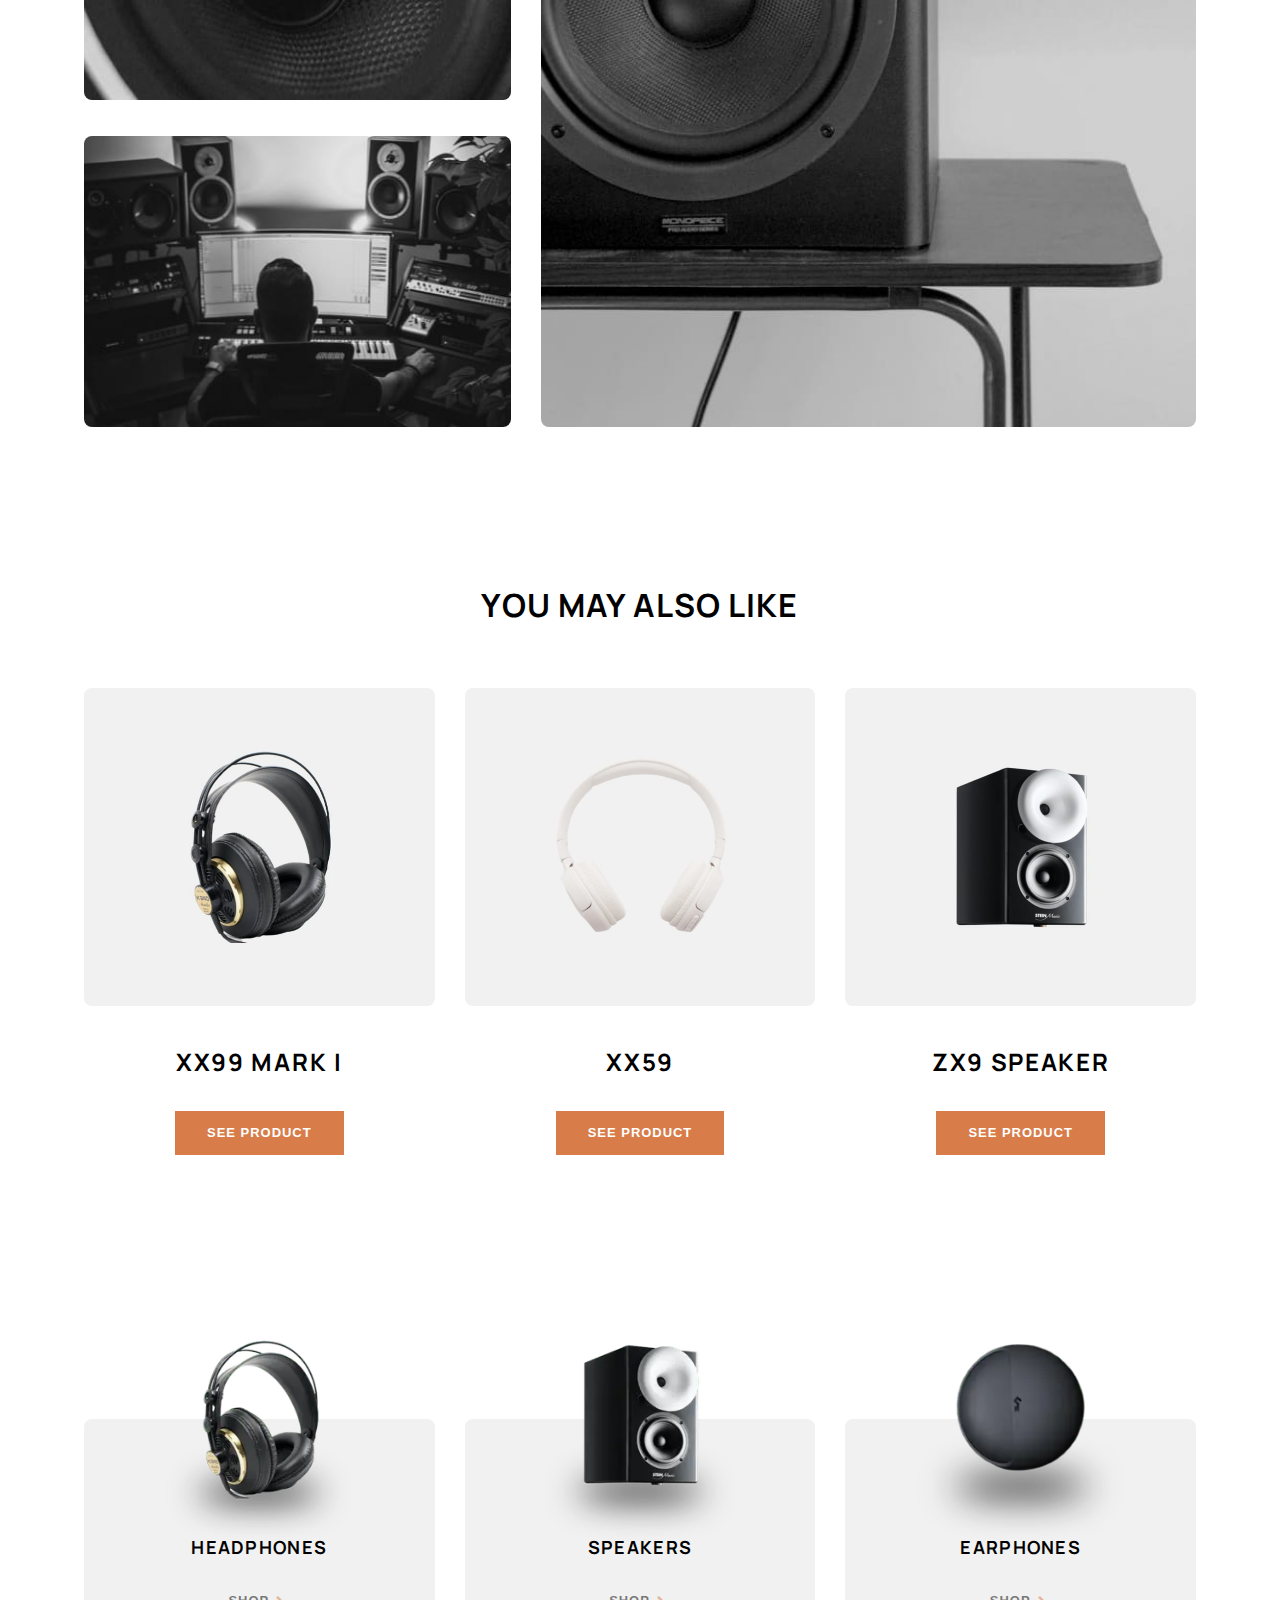
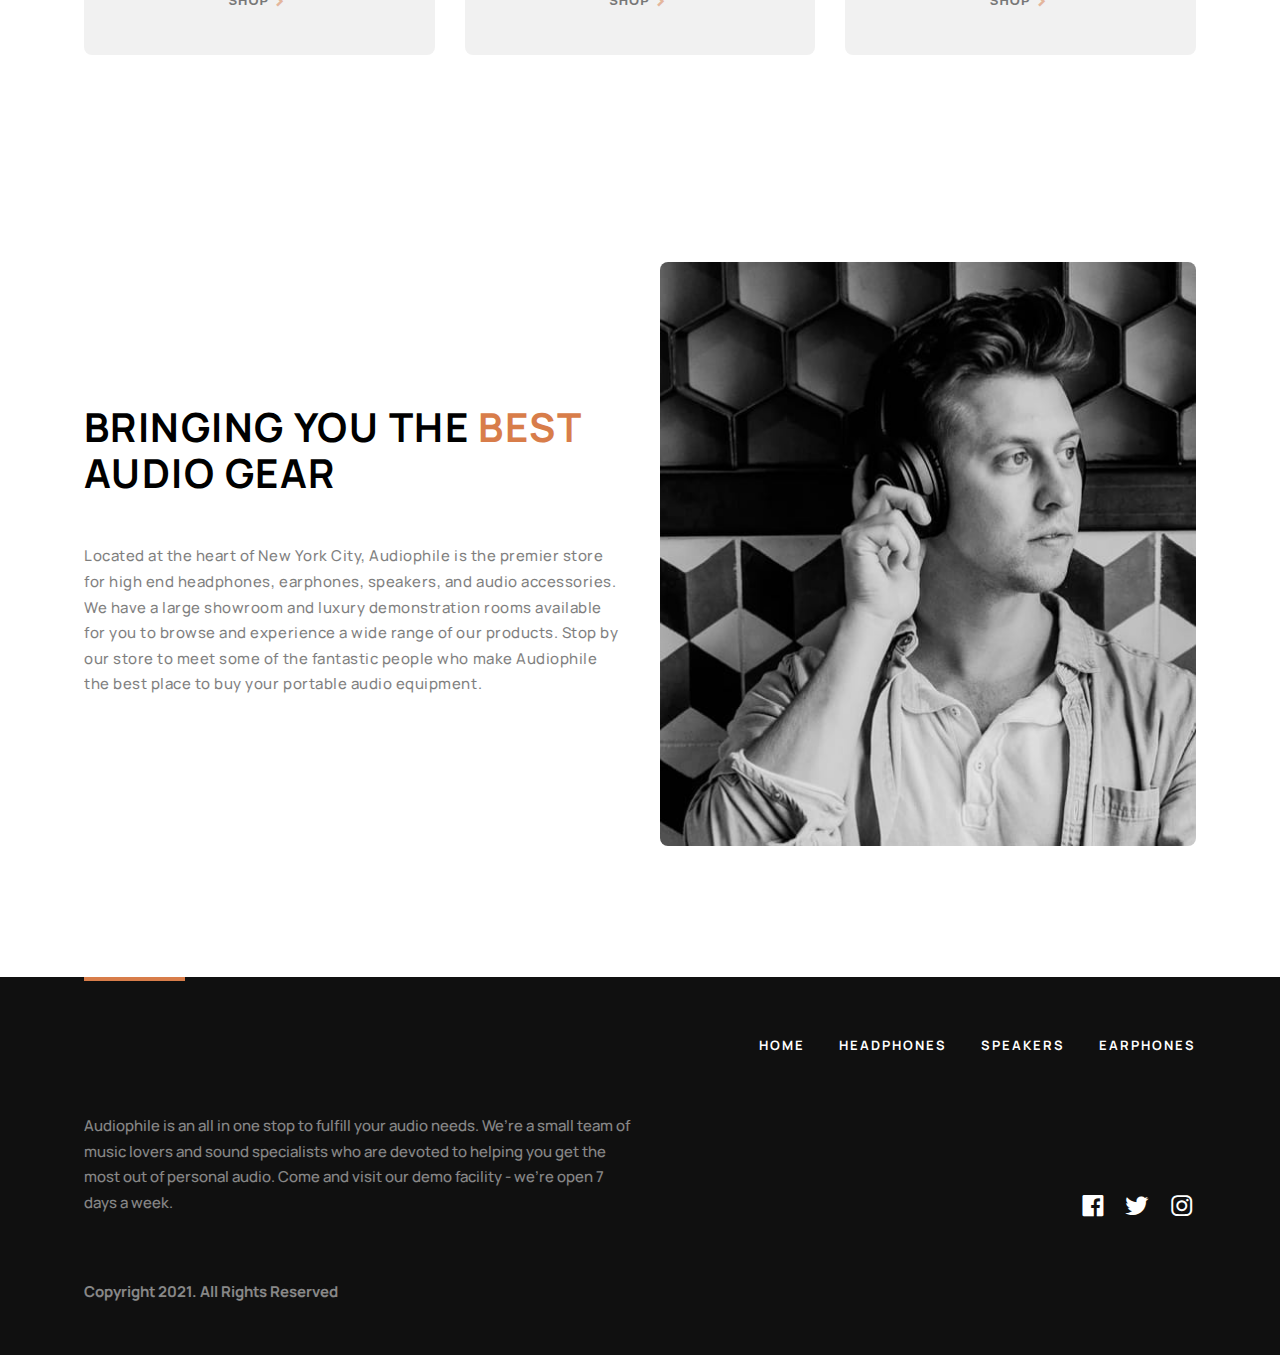
<file: pages/product-detail/speaker/speaker1.html>
<!DOCTYPE html>
<html lang="en">

<head>
	<meta charset="UTF-8">
	<meta name="viewport" content="width=device-width, initial-scale=1.0">
	<title>Speaker 1</title>
	<meta name="keywords" content="Speaker, XX MARK II Speaker, XX99 Mark I
	Speaker, XX59 Speaker">
	<meta name="description" content="All the Speakers you will love on the Audiophile ecommerce website">

	<!-- =============== box icons =============== -->
	<link href='https://unpkg.com/boxicons@2.1.4/css/boxicons.min.css' rel='stylesheet'>
	<!-- =============== box icons =============== -->

	<!-- =============== google fonts manrepo =============== -->
	<link rel="preconnect" href="https://fonts.googleapis.com">
	<link rel="preconnect" href="https://fonts.gstatic.com" crossorigin>
	<link href="https://fonts.googleapis.com/css2?family=Manrope:wght@200..800&display=swap" rel="stylesheet">
	<!-- =============== google fonts manrepo =============== -->

	<!-- =============== compiled file style.css =============== -->
	<link rel="stylesheet" href="../../../css/style.min.css">
	<!-- =============== compiled file style.css =============== -->
</head>

<body>
	<!-- ============ navbar start ============= -->
	<nav class="navbar">
		<div class="container navbar_container">
			<input type="checkbox" id="burger-toggle" hidden aria-hidden="true">
			<label for="burger-toggle" class="navbar_toggle">
				<img alt="hamburger icon" loading="lazy" width="16" height="15"
					src="../../../assets/images/shared/tablet/icon-hamburger.svg" />

			</label>
			<div class="navbar_mobile_tabs">
				<ul class="navbar_mobile_tabs_list navigation_list">
					<li><a href="/">HOME</a></li>
					<li><a href="/pages/category/headphones.html">HEADPHONES</a></li>
					<li><a href="/pages/category/speakers.html">SPEAKERS</a></li>
					<li><a href="/pages/category/earphones.html">EARPHONES</a></li>
				</ul>
			</div>
			<!-- logo -->
			<a href="/" class="navbar_logo">
				<img alt="logo" loading="lazy" width="143" height="25" src="../../../assets/images/shared/desktop/logo.svg">
			</a>
			<div class="navbar_tabs">
				<ul class="navbar_tabs_list navigation_list">
					<li><a href="/">HOME</a></li>
					<li><a href="/pages/category/headphones.html">HEADPHONES</a></li>
					<li><a href="/pages/category/speakers.html">SPEAKERS</a></li>
					<li><a href="/pages/category/earphones.html">EARPHONES</a></li>
				</ul>
			</div>
			<button class="navbar_cart">
				<img src="../../../assets/images/shared/desktop/icon-cart.svg" alt="cart">
			</button>
		</div>
	</nav>
	<!-- ============= navbar end =============== -->

	<!-- ============= main start =============== -->
	<main>
		<div class="container">
			<a class="back-button text" href="/pages/category/speakers.html">Go Back</a>
		</div>
		<!-- ============ product info section start ============ -->
		<section class="product-info">
			<div class="container product-info_container">
				<picture>
					<source media="(min-width: 1024px)"
						srcset="../../../assets/images/category/desktop/image-category-page-preview4.jpg">
					<source media="(min-width: 768px)" srcset="../../../assets/images/product-detail/tablet/image-product.jpg">
					<img alt="product-xx99-mark-two-headphones" loading="lazy" width="327" height="327"
						class="product-info_picture" srcset="../../../assets/images/product-detail/mobile/image.webp"
						src="../../../assets/images/product-detail/mobile/image.webp">
				</picture>
				<article class="product-info_subgroup">
					<p class="overline color-primary">NEW PRODUCT</p>
					<h2 class="heading2">ZX9 Speaker</h2>
					<p class="paragraph">Upgrade your sound system with the all new ZX9 active speaker. It’s a bookshelf speaker
						system that offers truly wireless connectivity -- creating new possibilities for more pleasing and practical
						audio setups.</p>
					<p class="product-price">$ 4500</p>
					<div class="product-info_subgroup_level2">
						<div class="quantity-container">
							<div class="quantity-wrapper">
								<button class="quantity-button decrease-quantity">-</button>
								<input class="selected-item-quantity" type="number" value="1" name="quantity" />
								<button class="quantity-button increase-quantity">+</button>
							</div>
						</div>
						<button class="button-primary">ADD TO CART</button>
					</div>
				</article>
			</div>
		</section>
		<!-- ============ product info section end ============ -->

		<!-- ============ product info feature section start ============ -->
		<section class="product-info-features">
			<div class="container product-info-features_container">
				<div class="product-info-features_content">
					<h3 class="heading3">FEATURES</h3>
					<p class="paragraph">Featuring a genuine leather head strap and premium earcups, these headphones
						deliver superior comfort for those who like to enjoy endless listening. It includes intuitive controls
						designed for any situation. Whether you’re taking a business call or just in your own personal space, the
						auto
						on/off and pause features ensure that you’ll never miss a beat.</p>
					<p class="paragraph">The advanced Active Noise Cancellation with built-in equalizer allow you to experience
						your audio world on
						your terms. It lets you enjoy your audio in peace, but quickly interact with your surroundings when you need
						to. Combined with Bluetooth 5. 0 compliant connectivity and 17 hour battery life, the XX99 Mark II
						headphones
						gives you superior sound, cutting-edge technology, and a modern design aesthetic.</p>
				</div>
				<div class="product-in-box">
					<h3 class="heading3">in the box</h3>
					<ul class="product-in-box-list">
						<li class="product-in-box-item"><span class="product-in-box-quantity color-primary">1x</span>
							<p class="paragraph">Headphone unit</p>
						</li>
						<li class="product-in-box-item"><span class="product-in-box-quantity color-primary">2x</span>
							<p class="paragraph">Replacement earcups</p>
						</li>
						<li class="product-in-box-item"><span class="product-in-box-quantity color-primary">1x</span>
							<p class="paragraph">User manual</p>
						</li>
						<li class="product-in-box-item"><span class="product-in-box-quantity color-primary">1x</span>
							<p class="paragraph">3.5mm 5m audio cable</p>
						</li>
						<li class="product-in-box-item"><span class="product-in-box-quantity color-primary">1x</span>
							<p class="paragraph">Travel bag</p>
						</li>
					</ul>
				</div>
			</div>
		</section>
		<!-- ============ product info feature section end ============ -->

		<!-- =============== gallery section start =============== -->
		<section class="gallery">
			<div class="container gallery_container">
				<picture class="gallery-1">
					<source media="(min-width: 1024px)"
						srcset="../../../assets/images/product-detail/desktop/image-gallery-7.jpg">
					<source media="(min-width: 768px)" srcset="../../../assets/images/product-detail/tablet/image-gallery-7.jpg">
					<img alt="image-gallery-1" loading="lazy" width="445" height="280" class="gallery_img gallery-1"
						srcset="../../../assets/images/product-detail/mobile/image5.webp"
						src="../../../assets/images/product-detail/mobile/image5.webp">
				</picture>
				<picture class="gallery-2">
					<source media="(min-width: 1024px)"
						srcset="../../../assets/images/product-detail/desktop/image-gallery-8.jpg">
					<source media="(min-width: 768px)" srcset="../../../assets/images/product-detail/tablet/image-gallery-8.jpg">
					<img alt="image-gallery-2" loading="lazy" width="445" height="280" class="gallery_img gallery-2"
						srcset="../../../assets/images/product-detail/mobile/image6.webp"
						src="../../../assets/images/product-detail/mobile/image6.webp">
				</picture>
				<picture class="gallery-3">
					<source media="(min-width: 1024px)"
						srcset="../../../assets/images/product-detail/desktop/image-gallery-9.jpg">
					<source media="(min-width: 768px)" srcset="../../../assets/images/product-detail/tablet/image-gallery-9.jpg">
					<img alt="image-gallery-3" loading="lazy" width="635" height="592" class="gallery_img gallery-3"
						srcset="../../../assets/images/product-detail/mobile/image7.webp"
						src="../../../assets/images/product-detail/mobile/image7.webp">
				</picture>
			</div>
		</section>
		<!-- =============== gallery section end =============== -->

		<!-- =============== suggestion section start =============== -->
		<section class="suggestion">
			<div class="container suggestion_container">
				<h3 class="heading3">you may also like</h3>
				<div class="suggestion_products_wrapper">
					<article class="suggestion_product">
						<picture>
							<source media="(min-width: 1024px)"
								srcset="../../../assets/images/shared/desktop/image-xx99-mark-one-headphones.jpg">
							<source media="(min-width: 768px)"
								srcset="../../../assets/images/shared/tablet/image-xx99-mark-one-headphones.jpg">
							<img alt="other products" loading="lazy" width="327" height="120" class="suggestion_product_picture"
								srcset="../../../assets/images/shared/mobile/image5.webp"
								src="../../../assets/images/shared/mobile/image5.webp" />
						</picture>
						<h5 class="heading5">XX99 Mark I</h5>
						<a href="/headphones/xx99-mark-one-headphones">
							<button class="button-primary">see product</button>
						</a>
					</article>
					<article class="suggestion_product">
						<picture>
							<source media="(min-width: 1024px)"
								srcset="../../../assets/images/shared/desktop/image-xx59-headphones.jpg">
							<source media="(min-width: 768px)"
								srcset="../../../assets/images/shared/tablet/image-xx59-headphones.jpg">
							<img alt="other products" loading="lazy" width="327" height="120" class="suggestion_product_picture"
								srcset="../../../assets/images/shared/mobile/image6.webp"
								src="../../../assets/images/shared/mobile/image6.webp" />
						</picture>
						<h5 class="heading5">XX59</h5>
						<a href="/headphones/xx59-headphones">
							<button class="button-primary">see product</button>
						</a>
					</article>
					<article class="suggestion_product">
						<picture>
							<source media="(min-width: 1024px)" srcset="../../../assets/images/shared/desktop/image-zx9-speaker.jpg">
							<source media="(min-width: 768px)" srcset="../../../assets/images/shared/tablet/image-zx9-speaker.jpg">
							<img alt="other products" loading="lazy" width="327" height="120" class="suggestion_product_picture"
								srcset="../../../assets/images/shared/mobile/image7.webp"
								src="../../../assets/images/shared/mobile/image7.webp" />
						</picture>
						<h5 class="heading5">ZX9 Speaker</h5>
						<a href="/headphones/zx9-speaker">
							<button class="button-primary">see product</button>
						</a>
					</article>
				</div>
			</div>
		</section>
		<!-- =============== suggestion section end =============== -->

		<!-- ============== categories section start ============== -->
		<section class="categories">
			<div class="container categories_container">
				<article class="categories_product">
					<img alt="product category" loading="lazy" width="79" height="104" class="categories_product_picture"
						srcset="../../../assets/images/home/category-headphone.webp"
						src="../../../assets/images/home/category-headphone.webp" />
					<h6 class="heading6">headphones</h6>
					<a href="/headphones">
						<button class="button-thirdy">
							Shop
							<i class='bx bx-chevron-right color-primary'></i>
						</button>
					</a>
				</article>
				<article class="categories_product">
					<img alt="product category" loading="lazy" width="79" height="104" class="categories_product_picture"
						srcset="../../../assets/images/home/category-speaker.webp"
						src="../../../assets/images/home/category-speaker.webp" />
					<h6 class="heading6">speakers</h6>
					<a href="/headphones">
						<button class="button-thirdy">
							Shop
							<i class='bx bx-chevron-right color-primary'></i>
						</button>
					</a>
				</article>
				<article class="categories_product">
					<img alt="product category" loading="lazy" width="79" height="104" class="categories_product_picture"
						srcset="../../../assets/images/home/category-earphone.webp"
						src="../../../assets/images/home/category-earphone.webp" />
					<h6 class="heading6">earphones</h6>
					<a href="/headphones">
						<button class="button-thirdy">
							Shop
							<i class='bx bx-chevron-right color-primary'></i>
						</button>
					</a>
				</article>
			</div>
		</section>
		<!-- ============== categories section end ============== -->

		<!-- ============== about section start ============= -->
		<section clas="about">
			<div class="container about_container">
				<div class="about_subgroup">
					<h2 class="heading2">Bringing you the <span class="color-primary">best</span> audio gear</h2>
					<p class="paragraph">Located at the heart of New York City, Audiophile is the premier store for high end
						headphones, earphones, speakers, and audio accessories. We have a large showroom and luxury demonstration
						rooms available for you to browse and experience a wide range of our products. Stop by our store to meet
						some
						of the fantastic people who make Audiophile the best place to buy your portable audio equipment.</p>
				</div>
				<picture>
					<source media="(min-width: 1024px)" srcset="../../../assets/images/shared/desktop/image-best-gear.jpg">
					<source media="(min-width: 768px)" srcset="../../../assets/images/shared/tablet/image-best-gear.jpg"><img
						alt="best gear image" loading="lazy" width="327" height="3300" class="about_picture"
						srcset="../../../assets/images/shared/mobile/image-best-gear.webp"
						src="../../../assets/images/shared/mobile/image-best-gear.webp">
				</picture>
			</div>
		</section>
		<!-- ============ about section end =============== -->
	</main>
	<!-- ============= main end =============== -->

	<!-- ============== footer start ============= -->
	<footer class="footer">
		<div class="container footer_container">
			<div class="footer_subgroup-one">
				<a href="/"><img alt="" loading="lazy" width="143" height="25" class="footer-logo"
						src="../../../assets/images/shared/desktop/logo.svg" />
				</a>
				<ul class="footer_navigation-tabs flex navigation_list">
					<li><a href="/">HOME</a></li>
					<li><a href="/pages/category/headphones.html">HEADPHONES</a></li>
					<li><a href="/pages/category/speakers.html">SPEAKERS</a></li>
					<li><a href="/pages/category/earphones.html">EARPHONES</a></li>
				</ul>
			</div>
			<div class="footer_subgroup-two">
				<p class="paragraph">Audiophile is an all in one stop to fulfill your audio needs. We’re a small team of
					music lovers and sound specialists who are devoted to helping you get the most out of personal audio. Come and
					visit our demo facility - we’re open 7 days a week.</p><small class="footer_copyright paragraph">Copyright
					2021. All
					Rights Reserved</small>
				<div class="footer_nested-subgroup">
					<a href="/">
						<i class='bx bxl-facebook-square'></i>
					</a>
					<a href="/">
						<i class='bx bxl-twitter'></i>
					</a>
					<a href="/">
						<i class='bx bxl-instagram'></i>
					</a>
				</div>
			</div>
		</div>
	</footer>
	<!-- ============== footer end ============= -->
</body>

</html>
</file>
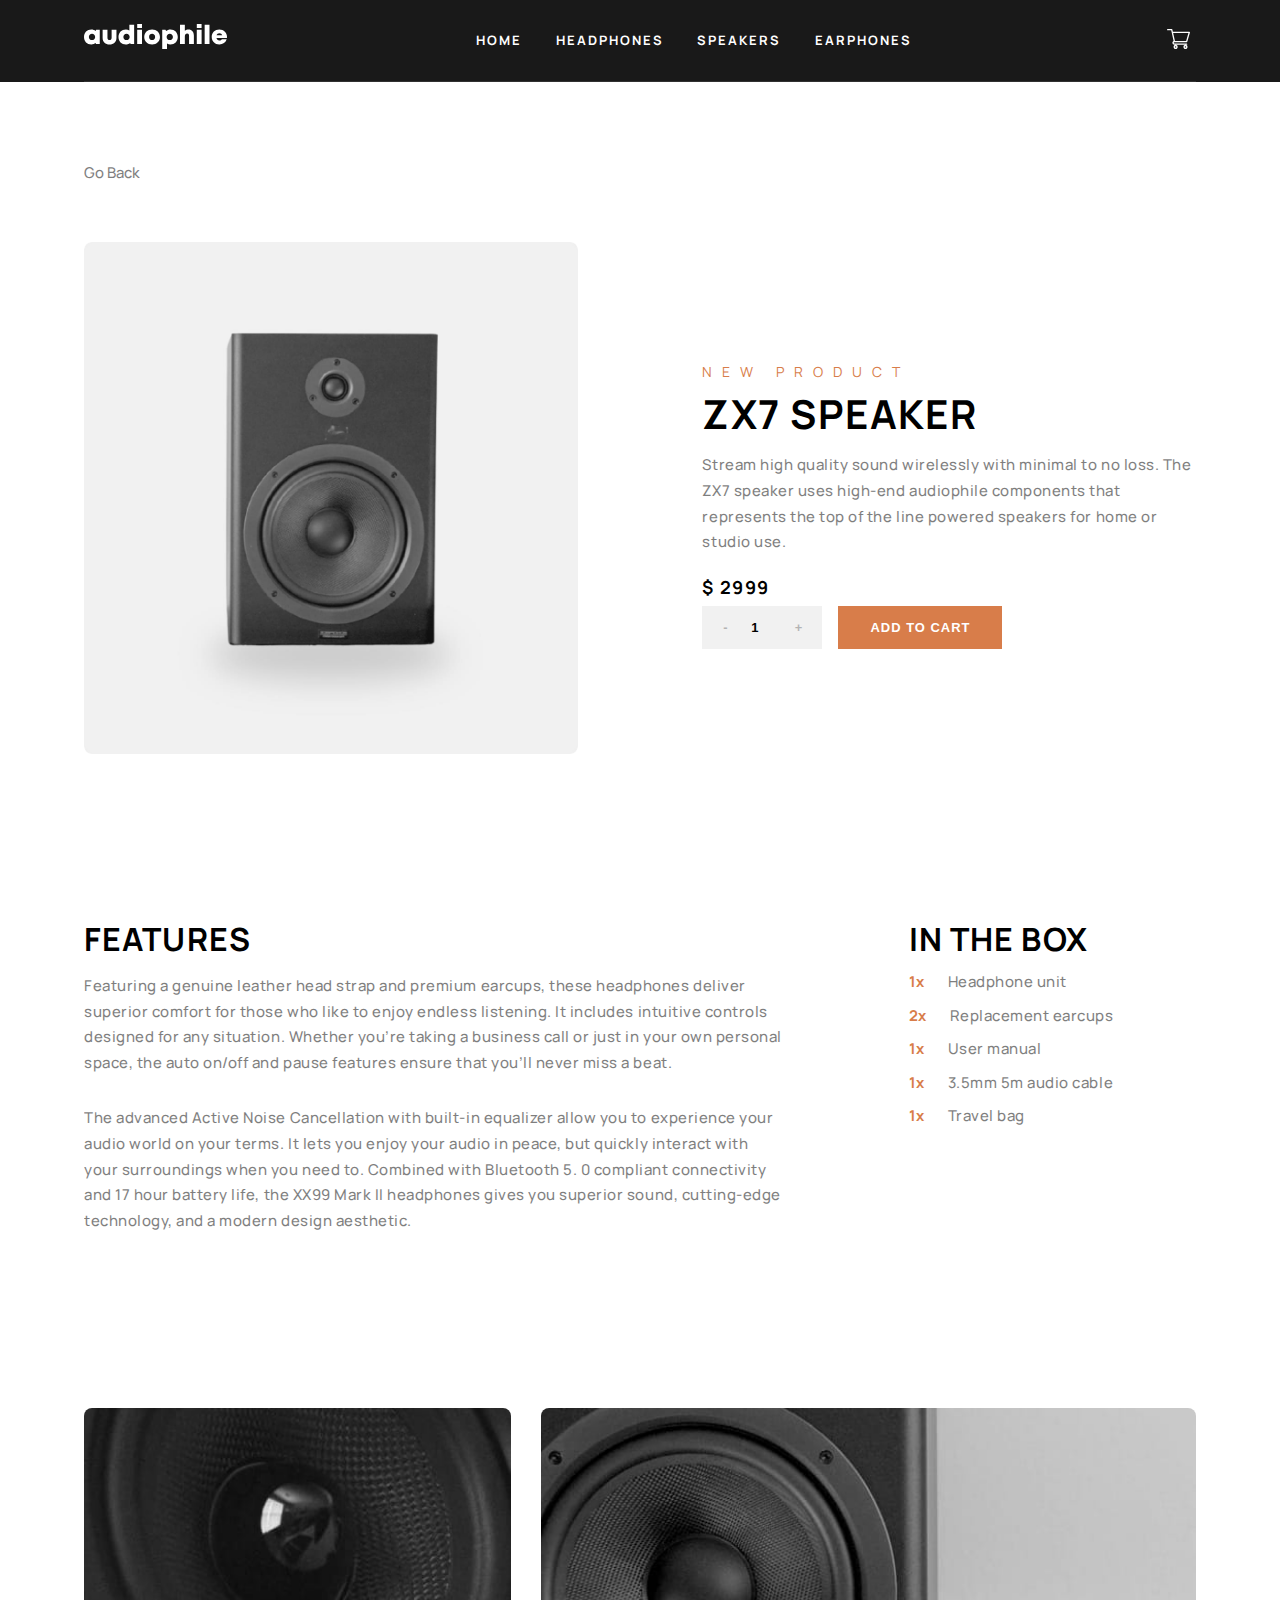
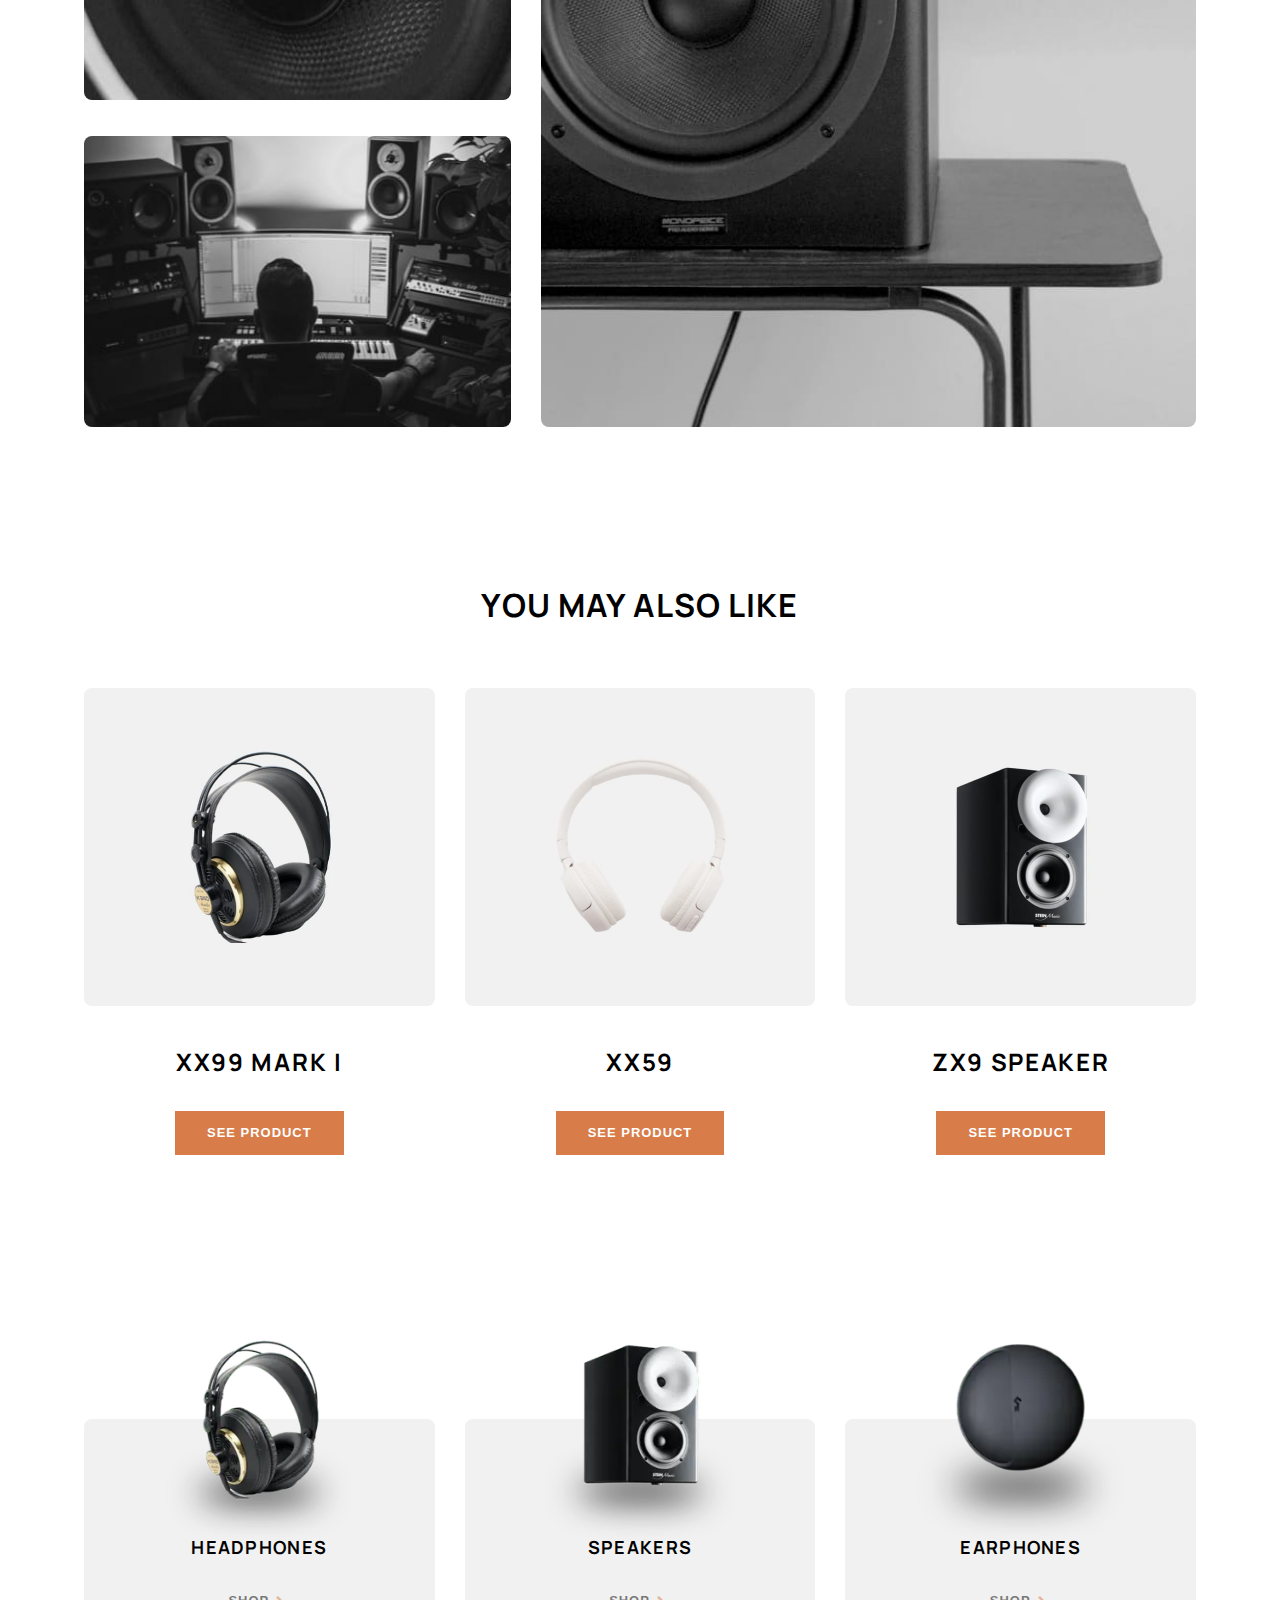
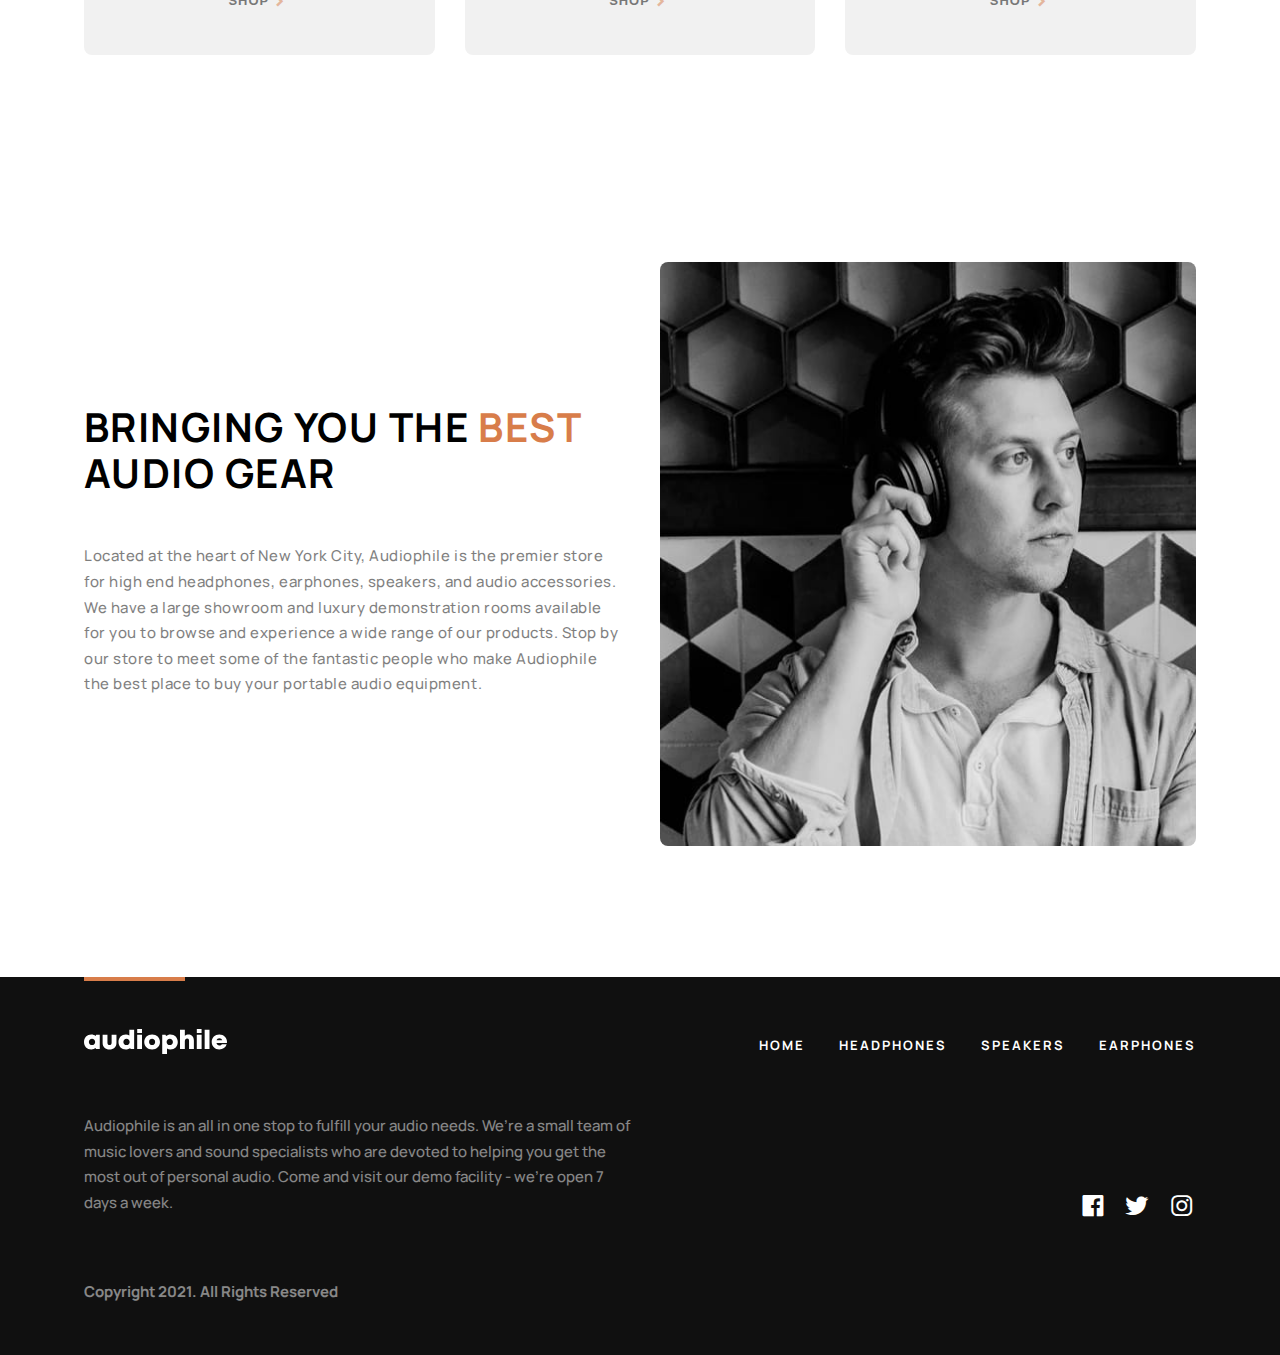
<file: pages/product-detail/speaker/speaker2.html>
<!DOCTYPE html>
<html lang="en">

<head>
	<meta charset="UTF-8">
	<meta name="viewport" content="width=device-width, initial-scale=1.0">
	<title>Speaker 2</title>
	<meta name="keywords" content="Speaker, XX MARK II Speaker, XX99 Mark I
	Speaker, XX59 Speaker">
	<meta name="description" content="All the Speaker you will love on the Audiophile ecommerce website">

	<!-- =============== box icons =============== -->
	<link href='https://unpkg.com/boxicons@2.1.4/css/boxicons.min.css' rel='stylesheet'>
	<!-- =============== box icons =============== -->

	<!-- =============== google fonts manrepo =============== -->
	<link rel="preconnect" href="https://fonts.googleapis.com">
	<link rel="preconnect" href="https://fonts.gstatic.com" crossorigin>
	<link href="https://fonts.googleapis.com/css2?family=Manrope:wght@200..800&display=swap" rel="stylesheet">
	<!-- =============== google fonts manrepo =============== -->

	<!-- =============== compiled file style.css =============== -->
	<link rel="stylesheet" href="../../../css/style.min.css">
	<!-- =============== compiled file style.css =============== -->
</head>

<body>
	<!-- ============ navbar start ============= -->
	<nav class="navbar">
		<div class="container navbar_container">
			<input type="checkbox" id="burger-toggle" hidden aria-hidden="true">
			<label for="burger-toggle" class="navbar_toggle">
				<img alt="hamburger icon" loading="lazy" width="16" height="15"
					src="../../../assets/images/shared/tablet/icon-hamburger.svg" />

			</label>
			<div class="navbar_mobile_tabs">
				<ul class="navbar_mobile_tabs_list navigation_list">
					<li><a href="/">HOME</a></li>
					<li><a href="/pages/category/headphones.html">HEADPHONES</a></li>
					<li><a href="/pages/category/speakers.html">SPEAKERS</a></li>
					<li><a href="/pages/category/earphones.html">EARPHONES</a></li>
				</ul>
			</div>
			<!-- logo -->
			<a href="/" class="navbar_logo">
				<img alt="logo" loading="lazy" width="143" height="25" src="../../../assets/images/shared/desktop/logo.svg">
			</a>
			<div class="navbar_tabs">
				<ul class="navbar_tabs_list navigation_list">
					<li><a href="/">HOME</a></li>
					<li><a href="/pages/category/headphones.html">HEADPHONES</a></li>
					<li><a href="/pages/category/speakers.html">SPEAKERS</a></li>
					<li><a href="/pages/category/earphones.html">EARPHONES</a></li>
				</ul>
			</div>
			<button class="navbar_cart">
				<img src="../../../assets/images/shared/desktop/icon-cart.svg" alt="cart">
			</button>
		</div>
	</nav>
	<!-- ============= navbar end =============== -->

	<!-- ============= main start =============== -->
	<main>
		<div class="container">
			<a class="back-button text" href="/pages/category/speakers.html">Go Back</a>
		</div>
		<!-- ============ product info section start ============ -->
		<section class="product-info">
			<div class="container product-info_container">
				<picture>
					<source media="(min-width: 1024px)"
						srcset="../../../assets/images/category/desktop/image-category-page-preview5.jpg">
					<source media="(min-width: 768px)"
						srcset="../../../assets/images/product-detail/tablet/image-product-speaker-2.jpg">
					<img alt="product-xx99-mark-two-headphones" loading="lazy" width="327" height="327"
						class="product-info_picture" srcset="../../../assets/images/category/mobile/image2.webp"
						src="../../../assets/images/category/mobile/image2.webp">
				</picture>
				<article class="product-info_subgroup">
					<p class="overline color-primary">NEW PRODUCT</p>
					<h2 class="heading2">ZX7 Speaker</h2>
					<p class="paragraph">Stream high quality sound wirelessly with minimal to no loss. The ZX7 speaker uses
						high-end audiophile components that represents the top of the line powered speakers for home or studio use.
					</p>
					<p class="product-price">$ 2999</p>
					<div class="product-info_subgroup_level2">
						<div class="quantity-container">
							<div class="quantity-wrapper">
								<button class="quantity-button decrease-quantity">-</button>
								<input class="selected-item-quantity" type="number" value="1" name="quantity" />
								<button class="quantity-button increase-quantity">+</button>
							</div>
						</div>
						<button class="button-primary">ADD TO CART</button>
					</div>
				</article>
			</div>
		</section>
		<!-- ============ product info section end ============ -->

		<!-- ============ product info feature section start ============ -->
		<section class="product-info-features">
			<div class="container product-info-features_container">
				<div class="product-info-features_content">
					<h3 class="heading3">FEATURES</h3>
					<p class="paragraph">Featuring a genuine leather head strap and premium earcups, these headphones
						deliver superior comfort for those who like to enjoy endless listening. It includes intuitive controls
						designed for any situation. Whether you’re taking a business call or just in your own personal space, the
						auto
						on/off and pause features ensure that you’ll never miss a beat.</p>
					<p class="paragraph">The advanced Active Noise Cancellation with built-in equalizer allow you to experience
						your audio world on
						your terms. It lets you enjoy your audio in peace, but quickly interact with your surroundings when you need
						to. Combined with Bluetooth 5. 0 compliant connectivity and 17 hour battery life, the XX99 Mark II
						headphones
						gives you superior sound, cutting-edge technology, and a modern design aesthetic.</p>
				</div>
				<div class="product-in-box">
					<h3 class="heading3">in the box</h3>
					<ul class="product-in-box-list">
						<li class="product-in-box-item"><span class="product-in-box-quantity color-primary">1x</span>
							<p class="paragraph">Headphone unit</p>
						</li>
						<li class="product-in-box-item"><span class="product-in-box-quantity color-primary">2x</span>
							<p class="paragraph">Replacement earcups</p>
						</li>
						<li class="product-in-box-item"><span class="product-in-box-quantity color-primary">1x</span>
							<p class="paragraph">User manual</p>
						</li>
						<li class="product-in-box-item"><span class="product-in-box-quantity color-primary">1x</span>
							<p class="paragraph">3.5mm 5m audio cable</p>
						</li>
						<li class="product-in-box-item"><span class="product-in-box-quantity color-primary">1x</span>
							<p class="paragraph">Travel bag</p>
						</li>
					</ul>
				</div>
			</div>
		</section>
		<!-- ============ product info feature section end ============ -->

		<!-- =============== gallery section start =============== -->
		<section class="gallery">
			<div class="container gallery_container">
				<picture class="gallery-1">
					<source media="(min-width: 1024px)"
						srcset="../../../assets/images/product-detail/desktop/image-gallery-7.jpg">
					<source media="(min-width: 768px)" srcset="../../../assets/images/product-detail/tablet/image-gallery-7.jpg">
					<img alt="image-gallery-1" loading="lazy" width="445" height="280" class="gallery_img gallery-1"
						srcset="../../../assets/images/product-detail/mobile/image5.webp"
						src="../../../assets/images/product-detail/mobile/image5.webp">
				</picture>
				<picture class="gallery-2">
					<source media="(min-width: 1024px)"
						srcset="../../../assets/images/product-detail/desktop/image-gallery-8.jpg">
					<source media="(min-width: 768px)" srcset="../../../assets/images/product-detail/tablet/image-gallery-8.jpg">
					<img alt="image-gallery-2" loading="lazy" width="445" height="280" class="gallery_img gallery-2"
						srcset="../../../assets/images/product-detail/mobile/image6.webp"
						src="../../../assets/images/product-detail/mobile/image6.webp">
				</picture>
				<picture class="gallery-3">
					<source media="(min-width: 1024px)"
						srcset="../../../assets/images/product-detail/desktop/image-gallery-9.jpg">
					<source media="(min-width: 768px)" srcset="../../../assets/images/product-detail/tablet/image-gallery-9.jpg">
					<img alt="image-gallery-3" loading="lazy" width="635" height="592" class="gallery_img gallery-3"
						srcset="../../../assets/images/product-detail/mobile/image7.webp"
						src="../../../assets/images/product-detail/mobile/image7.webp">
				</picture>
			</div>
		</section>
		<!-- =============== gallery section end =============== -->

		<!-- =============== suggestion section start =============== -->
		<section class="suggestion">
			<div class="container suggestion_container">
				<h3 class="heading3">you may also like</h3>
				<div class="suggestion_products_wrapper">
					<article class="suggestion_product">
						<picture>
							<source media="(min-width: 1024px)"
								srcset="../../../assets/images/shared/desktop/image-xx99-mark-one-headphones.jpg">
							<source media="(min-width: 768px)"
								srcset="../../../assets/images/shared/tablet/image-xx99-mark-one-headphones.jpg">
							<img alt="other products" loading="lazy" width="327" height="120" class="suggestion_product_picture"
								srcset="../../../assets/images/shared/mobile/image5.webp"
								src="../../../assets/images/shared/mobile/image5.webp" />
						</picture>
						<h5 class="heading5">XX99 Mark I</h5>
						<a href="/headphones/xx99-mark-one-headphones">
							<button class="button-primary">see product</button>
						</a>
					</article>
					<article class="suggestion_product">
						<picture>
							<source media="(min-width: 1024px)"
								srcset="../../../assets/images/shared/desktop/image-xx59-headphones.jpg">
							<source media="(min-width: 768px)"
								srcset="../../../assets/images/shared/tablet/image-xx59-headphones.jpg">
							<img alt="other products" loading="lazy" width="327" height="120" class="suggestion_product_picture"
								srcset="../../../assets/images/shared/mobile/image6.webp"
								src="../../../assets/images/shared/mobile/image6.webp" />
						</picture>
						<h5 class="heading5">XX59</h5>
						<a href="/headphones/xx59-headphones">
							<button class="button-primary">see product</button>
						</a>
					</article>
					<article class="suggestion_product">
						<picture>
							<source media="(min-width: 1024px)" srcset="../../../assets/images/shared/desktop/image-zx9-speaker.jpg">
							<source media="(min-width: 768px)" srcset="../../../assets/images/shared/tablet/image-zx9-speaker.jpg">
							<img alt="other products" loading="lazy" width="327" height="120" class="suggestion_product_picture"
								srcset="../../../assets/images/shared/mobile/image7.webp"
								src="../../../assets/images/shared/mobile/image7.webp" />
						</picture>
						<h5 class="heading5">ZX9 Speaker</h5>
						<a href="/headphones/zx9-speaker">
							<button class="button-primary">see product</button>
						</a>
					</article>
				</div>
			</div>
		</section>
		<!-- =============== suggestion section end =============== -->

		<!-- ============== categories section start ============== -->
		<section class="categories">
			<div class="container categories_container">
				<article class="categories_product">
					<img alt="product category" loading="lazy" width="79" height="104" class="categories_product_picture"
						srcset="../../../assets/images/home/category-headphone.webp"
						src="../../../assets/images/home/category-headphone.webp" />
					<h6 class="heading6">headphones</h6>
					<a href="/headphones">
						<button class="button-thirdy">
							Shop
							<i class='bx bx-chevron-right color-primary'></i>
						</button>
					</a>
				</article>
				<article class="categories_product">
					<img alt="product category" loading="lazy" width="79" height="104" class="categories_product_picture"
						srcset="../../../assets/images/home/category-speaker.webp"
						src="../../../assets/images/home/category-speaker.webp" />
					<h6 class="heading6">speakers</h6>
					<a href="/headphones">
						<button class="button-thirdy">
							Shop
							<i class='bx bx-chevron-right color-primary'></i>
						</button>
					</a>
				</article>
				<article class="categories_product">
					<img alt="product category" loading="lazy" width="79" height="104" class="categories_product_picture"
						srcset="../../../assets/images/home/category-earphone.webp"
						src="../../../assets/images/home/category-earphone.webp" />
					<h6 class="heading6">earphones</h6>
					<a href="/headphones">
						<button class="button-thirdy">
							Shop
							<i class='bx bx-chevron-right color-primary'></i>
						</button>
					</a>
				</article>
			</div>
		</section>
		<!-- ============== categories section end ============== -->

		<!-- ============== about section start ============= -->
		<section clas="about">
			<div class="container about_container">
				<div class="about_subgroup">
					<h2 class="heading2">Bringing you the <span class="color-primary">best</span> audio gear</h2>
					<p class="paragraph">Located at the heart of New York City, Audiophile is the premier store for high end
						headphones, earphones, speakers, and audio accessories. We have a large showroom and luxury demonstration
						rooms available for you to browse and experience a wide range of our products. Stop by our store to meet
						some
						of the fantastic people who make Audiophile the best place to buy your portable audio equipment.</p>
				</div>
				<picture>
					<source media="(min-width: 1024px)" srcset="../../../assets/images/shared/desktop/image-best-gear.jpg">
					<source media="(min-width: 768px)" srcset="../../../assets/images/shared/tablet/image-best-gear.jpg"><img
						alt="best gear image" loading="lazy" width="327" height="3300" class="about_picture"
						srcset="../../../assets/images/shared/mobile/image-best-gear.webp"
						src="../../../assets/images/shared/mobile/image-best-gear.webp">
				</picture>
			</div>
		</section>
		<!-- ============ about section end =============== -->
	</main>
	<!-- ============= main end =============== -->

	<!-- ============== footer start ============= -->
	<footer class="footer">
		<div class="container footer_container">
			<div class="footer_subgroup-one">
				<a href="/"><img alt="" loading="lazy" width="143" height="25" class="footer-logo"
						src="../../../assets/images/shared/desktop/logo.svg" />
				</a>
				<ul class="footer_navigation-tabs flex navigation_list">
					<li><a href="/">HOME</a></li>
					<li><a href="/pages/category/headphones.html">HEADPHONES</a></li>
					<li><a href="/pages/category/speakers.html">SPEAKERS</a></li>
					<li><a href="/pages/category/earphones.html">EARPHONES</a></li>
				</ul>
			</div>
			<div class="footer_subgroup-two">
				<p class="paragraph">Audiophile is an all in one stop to fulfill your audio needs. We’re a small team of
					music lovers and sound specialists who are devoted to helping you get the most out of personal audio. Come and
					visit our demo facility - we’re open 7 days a week.</p><small class="footer_copyright paragraph">Copyright
					2021. All
					Rights Reserved</small>
				<div class="footer_nested-subgroup">
					<a href="/">
						<i class='bx bxl-facebook-square'></i>
					</a>
					<a href="/">
						<i class='bx bxl-twitter'></i>
					</a>
					<a href="/">
						<i class='bx bxl-instagram'></i>
					</a>
				</div>
			</div>
		</div>
	</footer>
	<!-- ============== footer end ============= -->
</body>

</html>
</file>
<file: css/style.min.css>
*,*::before,*::after{box-sizing:border-box}html,body{margin:0;padding:0;scroll-behavior:smooth}body{overflow-x:hidden;color:#000;font-family:"Manrope",sans-serif;line-height:1.6rem;background-color:#fff}h1,h2,h3,h4,h5,h6{margin:0}button{border:none;cursor:pointer;background:none}a{display:inline-block;text-decoration:none}ul{margin:0;padding:0;list-style:none}article{unicode-bidi:isolate}img{overflow-clip-margin:content-box;overflow:clip}.heading1{font-size:3.5rem;line-height:3.65rem;font-weight:700;text-transform:uppercase;letter-spacing:.125rem;margin:1.5rem 0}@media(width <= 768px){.heading1{font-size:2.25rem;line-height:2.5rem;font-weight:700;text-transform:uppercase;letter-spacing:.08rem}}.heading2{font-size:2.5rem;line-height:2.9rem;font-weight:700;text-transform:uppercase;letter-spacing:.09rem}@media(width <= 768px){.heading2{font-size:1.75rem;line-height:auto;font-weight:700;text-transform:uppercase;letter-spacing:.0625rem}}.heading3{font-size:2rem;line-height:2.3rem;font-weight:700;text-transform:uppercase;letter-spacing:.07rem}.heading4{font-size:1.75rem;line-height:2.37rem;font-weight:700;text-transform:uppercase;letter-spacing:.125rem}.heading5{font-size:1.5rem;line-height:2.06rem;font-weight:700;text-transform:uppercase;letter-spacing:.106rem}.heading6{font-size:1.125rem;line-height:1.5rem;font-weight:700;text-transform:uppercase;letter-spacing:.081rem}@media(width <= 768px){.heading6{font-size:.9rem;line-height:auto;font-weight:700;text-transform:uppercase;letter-spacing:.07rem}}.subtitle{font-size:.8125rem;line-height:1.56rem;color:#d87d4a;font-weight:700;text-transform:uppercase;letter-spacing:.0625rem}.overline{font-size:.875rem;line-height:.56rem;color:#d87d4a;font-weight:400;text-transform:uppercase;letter-spacing:.625rem}.paragraph{font-size:.935rem;line-height:1.6rem;color:#000;font-weight:500;text-transform:initial;letter-spacing:.0325rem;opacity:50% !important}.product-price{margin-block-start:1rem;font-size:1.125rem;line-height:.125rem;color:#000;font-weight:700;text-transform:uppercase;letter-spacing:.08rem}@media(width <= 768px){.product-price{margin-block-end:.5rem}}.flex{display:flex}.flex-center{display:flex;align-items:center;justify-content:space-between}.justify-between{justify-content:space-between}.items-center{align-items:center}.relative{position:relative}.section-border-b{width:100%;margin:auto;fill:#fff;border-bottom:1.5px solid #3a3a3a}.gap-30{gap:1.88rem}.navigation_list a{color:#fff;font-size:.8125rem;text-transform:uppercase;letter-spacing:.125rem;transition:ease .3s;font-weight:700}.navigation_list a:hover{color:#d87d4a}.color-primary{color:#d87d4a}.button-primary{letter-spacing:1px;padding:.9rem 2rem;font-size:.81rem;color:#fff;text-transform:uppercase;border:none;transition:.3s ease;font-weight:700;background-color:#d87d4a}.button-primary:hover{color:#fff;background-color:#fbaf85}.button-dark{letter-spacing:1px;padding:.9rem 2rem;font-size:.81rem;color:#fff;text-transform:uppercase;border:1px solid #000;transition:.3s ease;font-weight:700;background-color:#000}.button-dark:hover{color:#fff;background-color:#4c4c4c}.button-secondary{letter-spacing:1px;padding:.9rem 2rem;font-size:.81rem;color:#000;text-transform:uppercase;border:1px solid #000;transition:.3s ease;font-weight:700;background-color:rgba(0,0,0,0)}.button-secondary:hover{color:#fff;background-color:#000}.button-thirdy{letter-spacing:1px;padding:.9rem 2rem;font-size:.81rem;color:#000;text-transform:uppercase;border:none;transition:.3s ease;font-weight:700;background-color:rgba(0,0,0,0)}.button-thirdy:hover{color:#d87d4a;background-color:rgba(0,0,0,0)}.back-button{color:inherit;display:block;font-weight:500;font-size:.93rem;opacity:50%;margin-block-end:3.5rem;margin-block-start:4.93rem}@media(width <= 1024px){.back-button{margin-block-end:2rem;margin-block-start:2.06rem}}.container{max-width:69.5rem;margin:0 auto}@media(width <= 1280px){.container{width:90%}}.navbar{z-index:99;position:sticky;inset-block-start:0;background-color:#191919}.navbar_container{gap:2.62rem;display:flex;position:relative;color:#fff;align-items:center;margin-inline:auto;padding-block:1.5rem;justify-content:space-between;border-bottom:1.5px solid #313131}.navbar_toggle{display:none}.navbar_mobile_tabs{display:none}.navbar_tabs{display:block}.navbar_tabs_list{gap:2.12rem;display:flex;flex-direction:row}@media(width <= 1024px){.navbar_toggle{display:block;cursor:pointer}#burger-toggle:checked~.navbar_mobile_tabs{top:65px;display:block !important}.navbar_mobile_tabs{top:0;inset:0;width:102%;display:block;position:fixed;display:none !important}.navbar_mobile_tabs_list{gap:.8rem;display:flex;padding:3rem 0;text-align:center;align-items:center;flex-direction:column;background-color:#191919}.navbar_logo{flex:1}.navbar_tabs{display:none}}@media(width <= 768px){.navbar_logo{flex:unset}}.footer{background-color:#101010}.footer_container{display:grid;grid-gap:3rem;position:relative;text-align:left;padding-block-end:2.37rem;padding-block-end:2.87rem;padding-block-start:3.25rem;grid-template-columns:1fr 1fr}.footer_container::before{content:"";inset:0;width:101px;height:4px;position:absolute;inset-inline-start:0;margin-inline:unset;background-color:#d87d4a}.footer_subgroup-one{grid-column:span 2;display:flex;flex-direction:row;align-items:center;gap:unset;justify-content:space-between}.footer_subgroup-one .footer_navigation-tabs{display:flex;flex-direction:row;gap:2.12rem}.footer_subgroup-one .footer_navigation-tabs a:not(:last-child){margin:0 .8rem 0 0}.footer_subgroup-two{grid-column:span 2;display:grid;grid-template-columns:1fr 1fr;gap:3.5rem 1rem}.footer_subgroup-two .paragraph{margin:.25rem 0;opacity:50%;grid-column:unset;grid-row:1;letter-spacing:0;color:#fff !important}.footer_subgroup-two .footer_copyright{font-weight:700;opacity:50%;grid-column:unset;grid-row:2}.footer_subgroup-two .footer_nested-subgroup{display:flex;justify-content:center;align-items:center;gap:1rem;justify-self:end;grid-column:unset;grid-row:span 2}.footer_subgroup-two .footer_nested-subgroup i{display:inline-block;margin-left:.04rem;font-size:1.75rem;color:#fff;transition:.3s}.footer_subgroup-two .footer_nested-subgroup i:hover{color:#d87d4a}@media(width <= 1024px){.footer_subgroup-one{flex-direction:column;align-items:flex-start}.footer_subgroup-one .footer_navigation-tabs{gap:1.12rem;margin-top:1rem;padding:unset !important}.footer_subgroup-two{grid-template-columns:1fr}.footer_subgroup-two .footer_copyright{grid-row:2}.footer_subgroup-two .footer_nested-subgroup{grid-row:2}}@media(width <= 768px){.footer_container{grid-gap:2rem 0;grid-template-columns:1fr}.footer_container::before{inset-inline-start:50%;transform:translateX(-50%)}.footer_container .footer_subgroup-one{align-items:center}.footer_container .footer_subgroup-one .footer_navigation-tabs{text-align:center;flex-direction:column !important}.footer_container .footer_subgroup-two{gap:1.5rem;grid-column:span 1;text-align:center !important}.footer_container .footer_subgroup-two .footer_nested-subgroup{grid-row:3;align-items:center;justify-self:center}}.home-hero{overflow:hidden;padding:1.69rem 0;background-color:#191919}.home-hero_container{display:grid;position:relative;isolation:isolate;grid-template-columns:1fr 1fr}.home-hero_contents{gap:8rem;grid-row:1;text-align:unset;grid-column:1/1;position:relative;margin-inline:unset;padding-block-start:6.8rem;padding-block-end:9.87rem}.home-hero_contents .overline{opacity:50%;color:#fff !important}.home-hero_contents .heading1{margin:1.5rem 0;color:#fff !important}.home-hero_contents .paragraph{width:70%;margin:1.75rem 0;opacity:75%;color:#fff !important}.home-hero_picture{grid-row:1;width:130%;z-index:-1;height:auto;-o-object-fit:cover;object-fit:cover;position:absolute;inset-block-end:0;grid-column:span 2;opacity:100%;inset-inline-start:-13%}@media(width <= 1024px){.home-hero_container{display:grid;position:relative;isolation:isolate;grid-template-columns:1fr}.home-hero_contents{width:70%;grid-row:1;grid-column:unset;text-align:center;margin-inline:auto;padding-block-start:5.75rem;padding-block-end:10rem}.home-hero_contents .paragraph{width:80%;margin:1.75rem auto}.home-hero_picture{width:110%;grid-column:1;inset:-20% -5%;opacity:50%}}@media(width <= 768px){.home-hero{padding:1rem 0}.home-hero_contents{width:100% !important}.home-hero_contents .paragraph{width:90% !important}.home-hero_picture{width:110vw !important;inset:-65% -10% !important}}@media(width <= 640px){.home-hero_picture{width:100vw !important;inset:-70% -5% !important}.home-hero_contents{padding-block-start:2.8rem !important;padding-block-end:5.87rem !important}}@media(width <= 480px){.home-hero_picture{width:110vw !important;inset:-40% -10% !important}}.home-products_container{gap:3rem;display:grid;padding-block:5.25rem}.home-products_type_one{display:grid;overflow:hidden;isolation:isolate;position:relative;padding-block-start:3rem;border-radius:.5rem;grid-template-columns:1fr 1fr;background-color:#d87d4a}.home-products_type_one_pattern{z-index:-1;width:83%;height:auto;position:absolute;inset-inline-start:50%;inset-block-start:50%;translate:-75% -33%}.home-products_type_one_picture{width:auto;height:80.5%;margin-inline:unset;position:absolute;inset-inline-start:12.5%;inset-block-start:22%}.home-products_type_one_subgroup{gap:1.2rem;display:flex;text-align:unset;align-items:unset;align-self:center;padding-inline:5.93rem;flex-direction:column;padding-block-end:7.75rem;padding-block-start:5.31rem}.home-products_type_one_subgroup .heading1,.home-products_type_one_subgroup p{color:#fff}.home-products_type_two{display:grid;align-items:center}.home-products_type_two>*{grid-column:1/-1;grid-row:1}.home-products_type_two_picture{width:100%;height:100%;-o-object-fit:cover;object-fit:cover;border-radius:.5rem}.home-products_type_two_subgroup{padding-inline-start:5.93rem;padding-block-end:3.93rem}.home-products_type_two_subgroup h4.heading4{margin-block:2rem}.home-products_type_three{gap:1.87rem;display:grid;grid-template-columns:1fr 1fr;grid-auto-rows:minmax(0, 1fr)}.home-products_type_three_picture{width:100%;height:100%;-o-object-fit:cover;object-fit:cover;border-radius:.5rem}.home-products_type_three_subgroup{display:flex;flex-direction:column;justify-content:center;border-radius:.5rem;padding-inline-start:5.93rem;padding-inline-end:5.93rem;background-color:#f1f1f1}.home-products_type_three_subgroup h4.heading4{margin-block:2rem}@media(width <= 1024px){.home-products_type_one{gap:unset;padding-block:0rem 4rem;grid-template-columns:1fr}.home-products_type_one_pattern{inset-inline-start:70%;inset-block-start:10%}.home-products_type_one_picture{width:178px;display:block;height:auto;display:grid;overflow:hidden;isolation:isolate;position:relative;inset-inline-start:unset;margin-inline:auto;padding-block-end:3rem;padding-block-start:unset}.home-products_type_one_subgroup{text-align:center;padding-block-start:0rem;padding-block-end:.75rem}.home-products_type_one_subgroup p{margin:unset;opacity:75%}.home-products_type_two_subgroup{padding-inline-start:3.93rem}.home-products_type_three_subgroup{padding-inline-start:2.93rem !important}}@media(width <= 768px){.home-products_container{grid-gap:1.5rem;padding-block:1.25rem}.home-products_type_one{gap:2rem;position:relative;padding-block:1.43rem 3rem}.home-products_type_one_picture{display:block !important;margin-inline:auto}.home-products_type_one_subgroup{padding-inline:2rem;padding-inline-start:2rem}.home-products_type_two_subgroup{padding-inline-start:1.93rem !important}.home-products_type_three{grid-template-columns:1fr}.home-products_type_three_subgroup{padding-inline-start:1.93rem !important;padding-inline-end:.93rem}}.categories{padding-block-start:12.5rem;padding-block-end:5.25rem}.categories_container{gap:1.88rem;display:flex;align-items:center}.categories_product{width:100%;cursor:pointer;text-align:center;position:relative;border-radius:.5rem;padding-block-end:1.87rem;padding-block-start:7.25rem;background-color:#f1f1f1}.categories_product .heading6{margin-block-end:1.125rem}.categories_product button{opacity:50% !important;display:flex;align-items:center}.categories_product button i{font-size:1.25rem;font-weight:700}.categories_product_picture{inset:0;width:auto;height:210px;translate:0 -38%;color:rgba(0,0,0,0);margin-inline:auto;position:absolute}@media(width <= 1024px){.categories_container{gap:.81rem}.categories_product{padding-block-start:5.25rem}.categories_product_picture{height:150px !important;translate:0 -38%}}@media(width <= 768px){.categories{padding-block-start:7.5rem;padding-block-end:0rem}.categories_container{display:block}.categories_product{margin-bottom:6.25rem;padding-block-start:5.25rem}}.about_container{display:grid;grid-gap:2.5rem;align-items:center;padding:7.69rem 0;grid-template-columns:1fr 1fr}.about_subgroup{gap:2rem;display:flex;flex-direction:column;align-items:center;padding-inline:unset;grid-row:unset;text-align:unset}.about_subgroup p{opacity:50%}.about_picture{grid-row:1;width:100%;height:100%;-o-object-fit:cover;object-fit:cover;border-radius:8px}@media(width <= 1024px){.about_container{padding:1.69rem 0;grid-template-columns:1fr;padding-block-end:5rem}.about_subgroup{order:2 !important;margin-inline:4rem;text-align:center}}@media(width <= 768px){.about_subgroup{margin-inline:unset}}.feature_products_container{gap:7.5rem !important;display:grid !important;padding-block-end:2.5rem;padding-block-start:10rem}.feature_products_article{gap:7.8rem;display:grid;align-items:center;grid-template-columns:1fr 1fr}.feature_products_article_picture{width:100%;height:auto;border-radius:.5rem}.feature_products_article_content{gap:1rem;display:grid;text-align:left;padding-inline:unset}.feature_products .reverse-direction .feature_products_article_picture{grid-row:2}.feature_products .reverse-direction .feature_products_article_content{grid-row:1}@media(width <= 1024px){.feature_products_container{padding-block-start:7.5rem}.feature_products_article{gap:3.25rem;grid-template-columns:1fr}.feature_products_article_content{display:flex;text-align:center;padding-inline:9.5%;flex-direction:column}.feature_products .reverse-direction .feature_products_article_content{grid-row:unset !important}}@media(width <= 768px){.feature_products_container{padding-block-start:4rem;padding-block-end:5.3rem}.feature_products_article{grid-gap:2rem}.feature_products_article_content{grid-gap:1.2rem;text-align:center;padding-inline:.5%}}.category-header{text-align:center;padding-block:6rem;color:#fff;background-color:#191919}.quantity-container{width:7.5rem}.quantity-container .quantity-wrapper{width:100%;height:100%;display:flex;position:relative;margin-inline-start:auto;background-color:#f1f1f1}.quantity-container .quantity-wrapper .quantity-button{flex:1 1;opacity:25%;border:none;padding-inline:.75rem;letter-spacing:.0625rem;transition:.3s;background-color:rgba(0,0,0,0);font-size:.81rem;font-weight:700}.quantity-container .quantity-wrapper .quantity-button:hover{color:#d87d4a}.quantity-container .quantity-wrapper .selected-item-quantity{flex:1 1;width:100%;border:none;height:100%;-webkit-appearance:none;-moz-appearance:none;appearance:none;text-align:center;letter-spacing:.0625rem;font-size:.81rem;background-color:rgba(0,0,0,0);font-weight:700}.product-info_container{gap:7.81rem;display:grid;align-items:center;padding-block-end:5rem;grid-template-columns:1fr 1fr}.product-info_picture{width:100%;height:auto;border-radius:.5rem}.product-info_subgroup{display:grid}.product-info_subgroup_level2{gap:1rem;display:flex}@media(width <= 1024px){.product-info_container{gap:4.31rem;padding-block-end:3.75rem;margin-block-start:1.93rem}.product-info_subgroup{gap:1rem}.product-info_subgroup_level2{margin-block-start:1rem}}@media(width <= 768px){.product-info_container{gap:2rem;padding-block-end:2.75rem;grid-template-columns:unset}.product-info_subgroup{gap:.75rem}}.gallery_container{display:grid;padding-block:5rem;gap:2.25rem 1.875rem;grid-template-columns:repeat(5, 1fr)}.gallery_img{width:100%;height:100%;border-radius:.5rem}.gallery-1{grid-row:1;grid-column:span 2}.gallery-2{grid-row:2;grid-column:span 2}.gallery-3{grid-row:span 2;grid-column:span 3}@media(width <= 1024px){.gallery_container{gap:1.25rem;padding-block:3.75rem}}@media(width <= 768px){.gallery_container{gap:1.25rem 0;padding-block-end:3.75rem;padding-block-start:2.75rem;grid-template-columns:repeat(1, 1fr)}.gallery_img{height:auto}}.suggestion_container{padding-block:5rem 4rem;text-align:center}.suggestion_products_wrapper{display:flex;gap:1.875rem;margin-block-start:4rem}.suggestion_product{display:grid;gap:2rem}.suggestion_product_picture{width:100%;height:auto;border-radius:.5rem}@media(width <= 1024px){.suggestion_container{padding-block-start:3.75rem;padding-block-end:5.37rem}.suggestion_products_wrapper{flex-direction:row;gap:.68rem;margin-block-start:3.5rem}}@media(width <= 768px){.suggestion_products_wrapper{flex-direction:column;gap:3.5rem;margin-block-start:2.5rem}}.product-info-features_container{gap:7.81rem;display:grid;align-items:start;padding-block:5rem;grid-template-columns:repeat(3, 1fr)}.product-info-features_content{display:grid;grid-column:span 2}.product-info-features .product-in-box{gap:.68rem;display:grid;grid-template-columns:unset}.product-info-features .product-in-box-list{gap:.5rem;display:grid}.product-info-features .product-in-box-item{gap:1.5rem;display:flex;align-items:center}.product-info-features .product-in-box-item .paragraph{margin:0}.product-info-features .product-in-box-quantity{font-size:.93rem;color:#d87d4a;font-weight:700}@media(width <= 1024px){.product-info-features_container{gap:7.5rem 0;padding-block:3.75rem;grid-template-columns:1fr}.product-info-features_content{gap:1.2rem}.product-info-features .product-in-box{justify-content:space-between;grid-template-columns:1fr 1fr}}@media(width <= 768px){.product-info-features_container{gap:4.5rem 0;padding-block:2.75rem}.product-info-features_content{gap:.5rem}.product-info-features .product-in-box{gap:1.5rem;grid-template-columns:1fr}}/*# sourceMappingURL=style.min.css.map */
</file>
